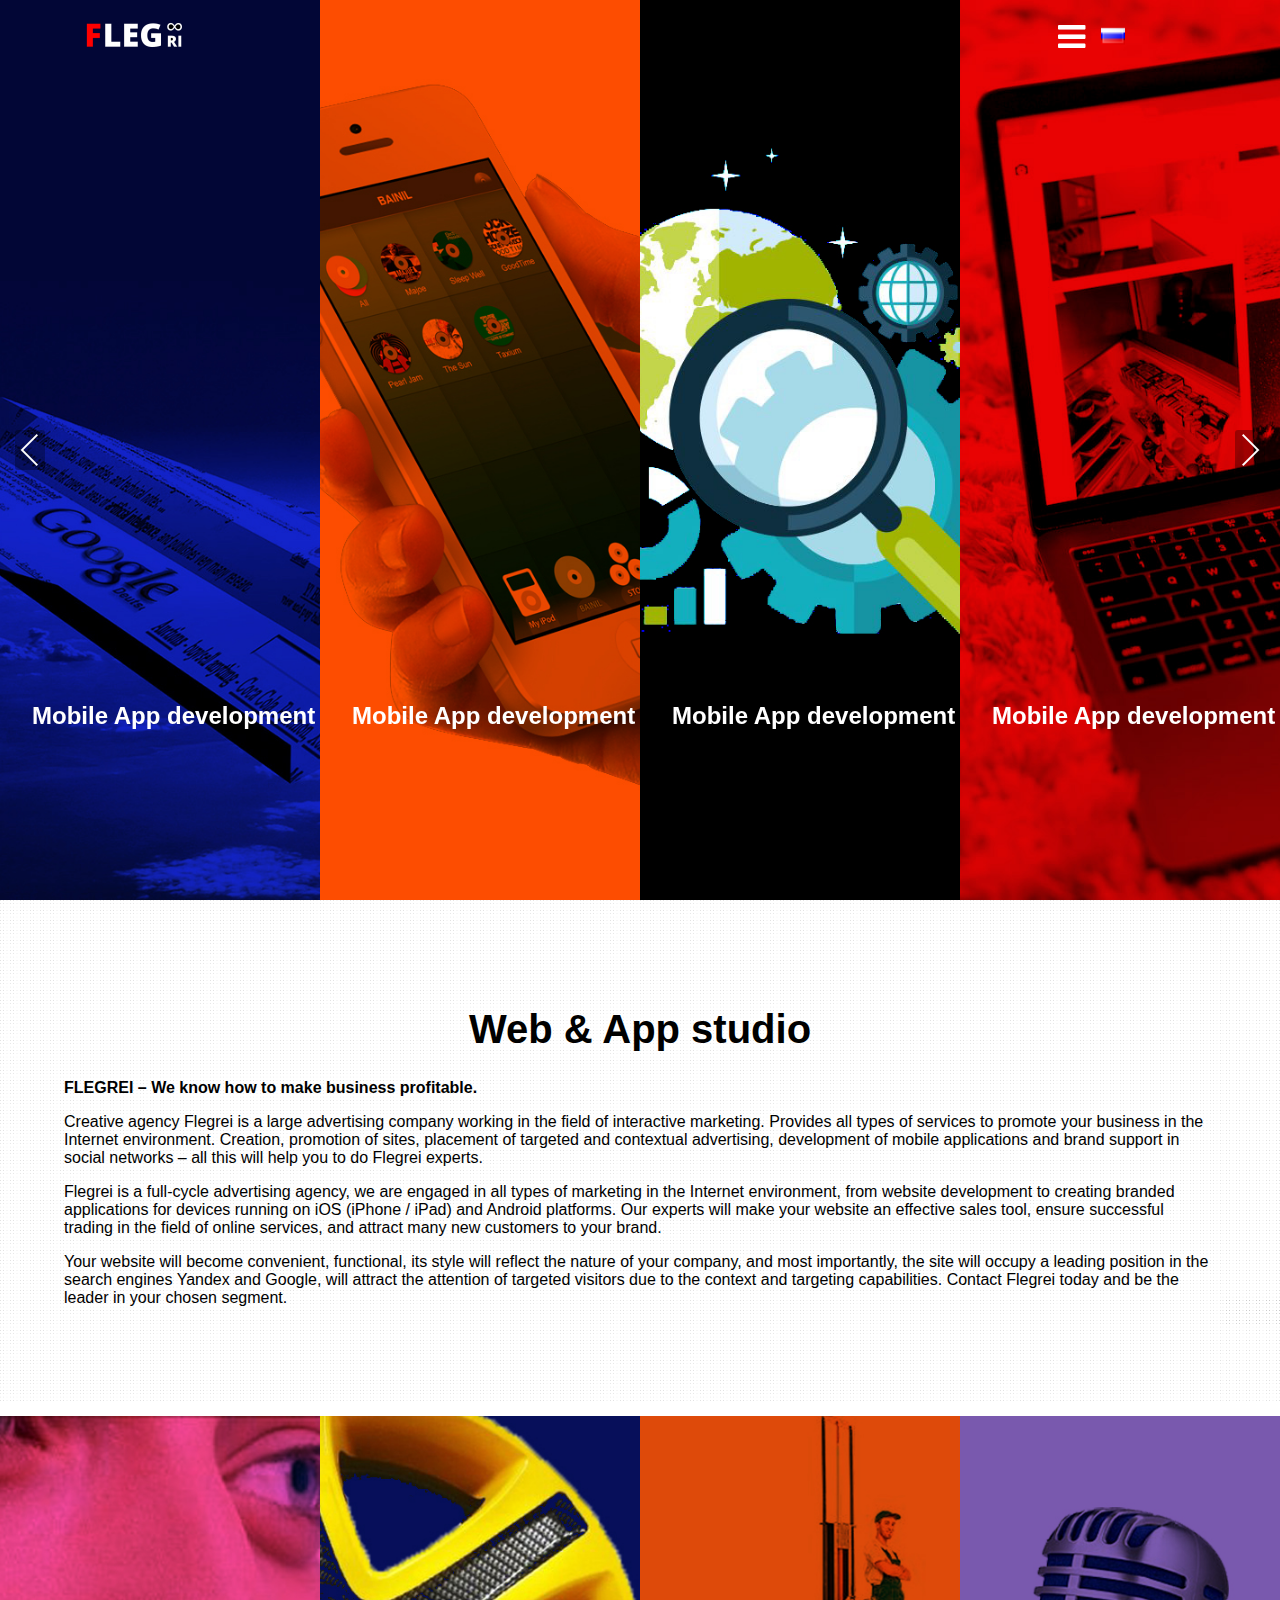
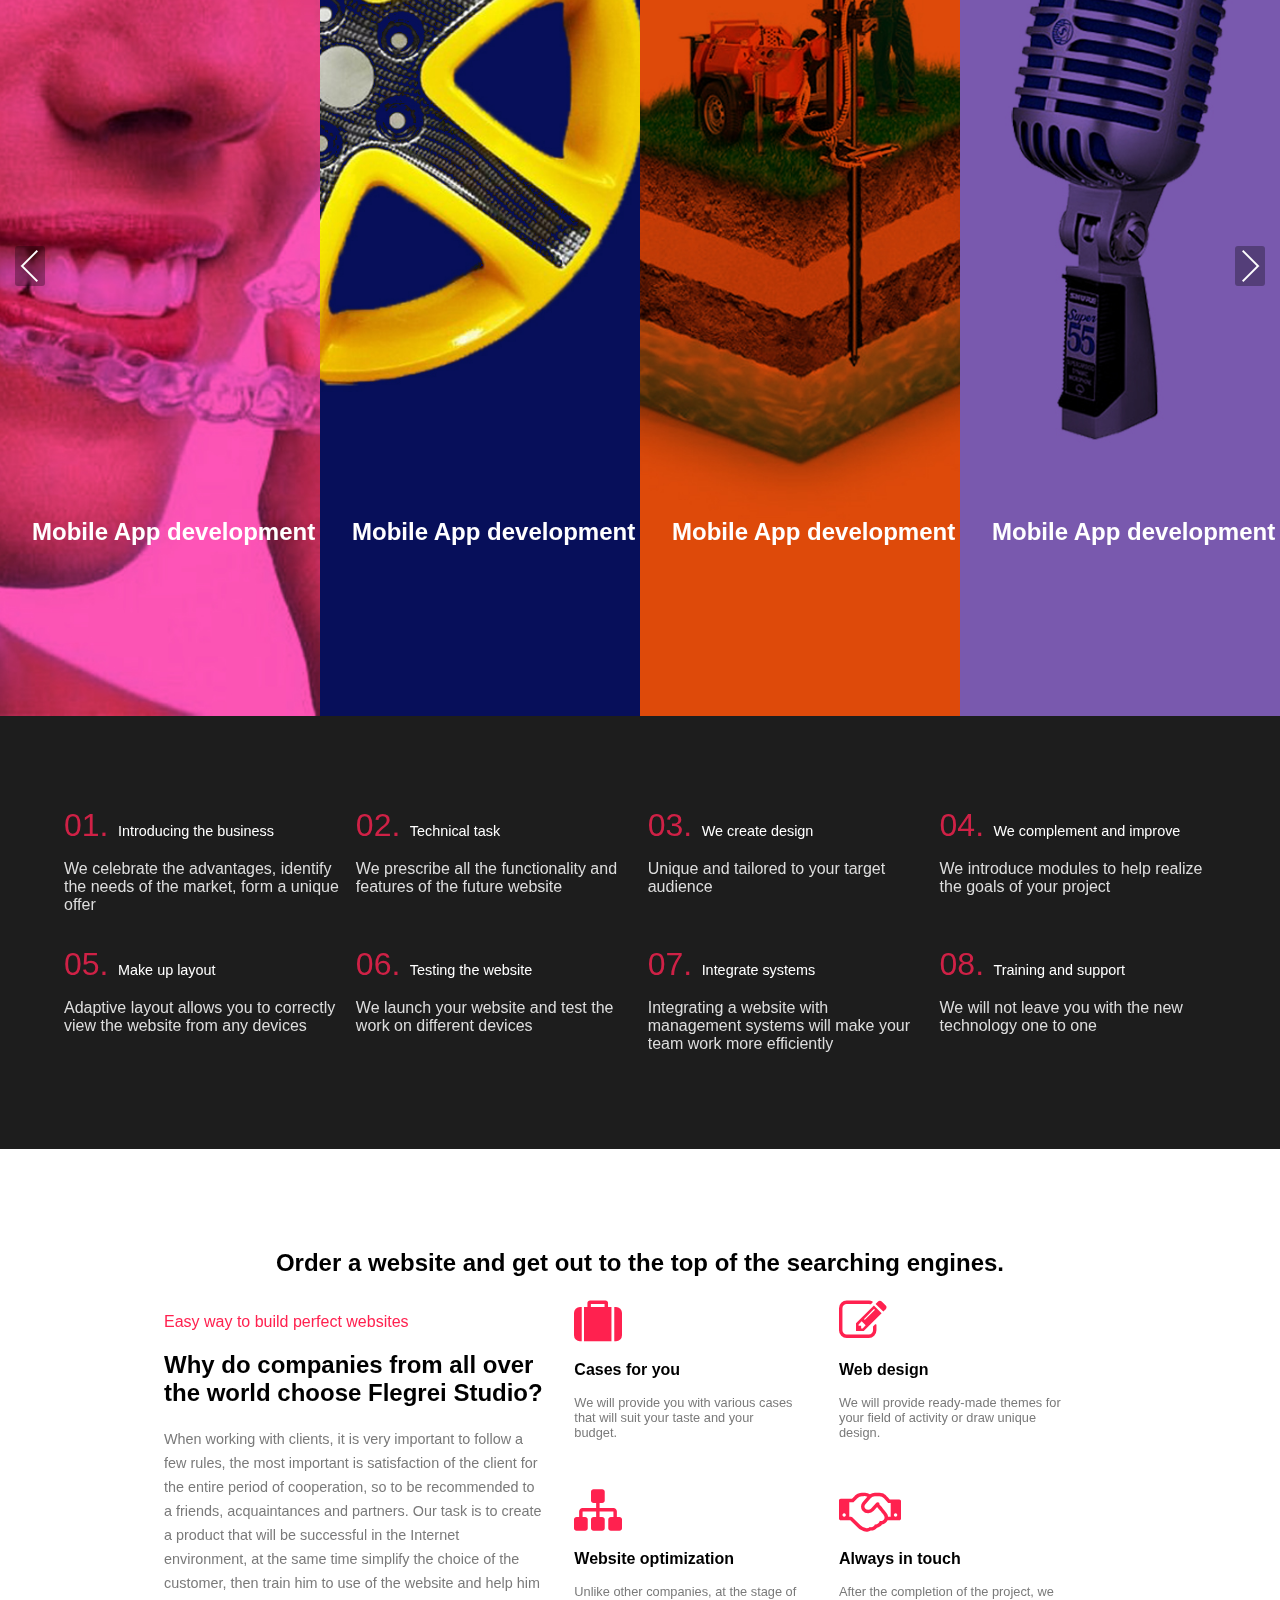
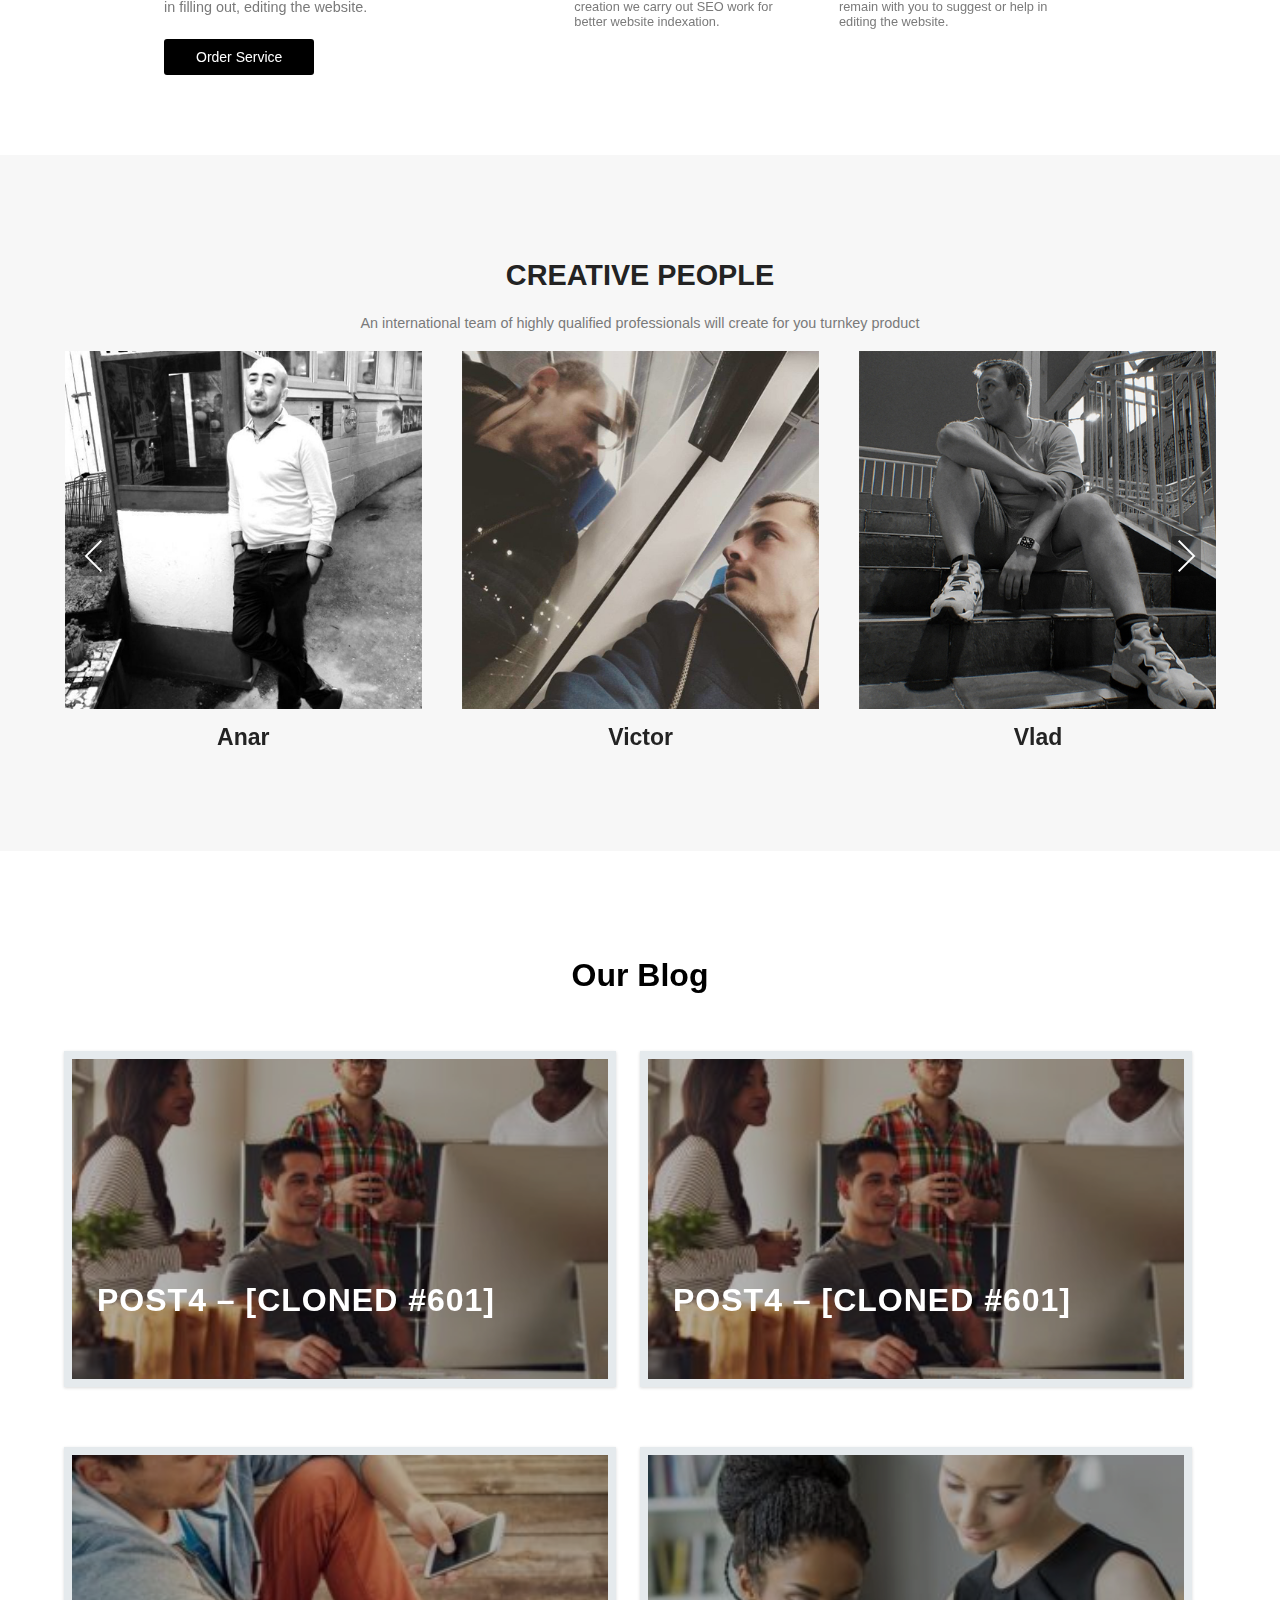
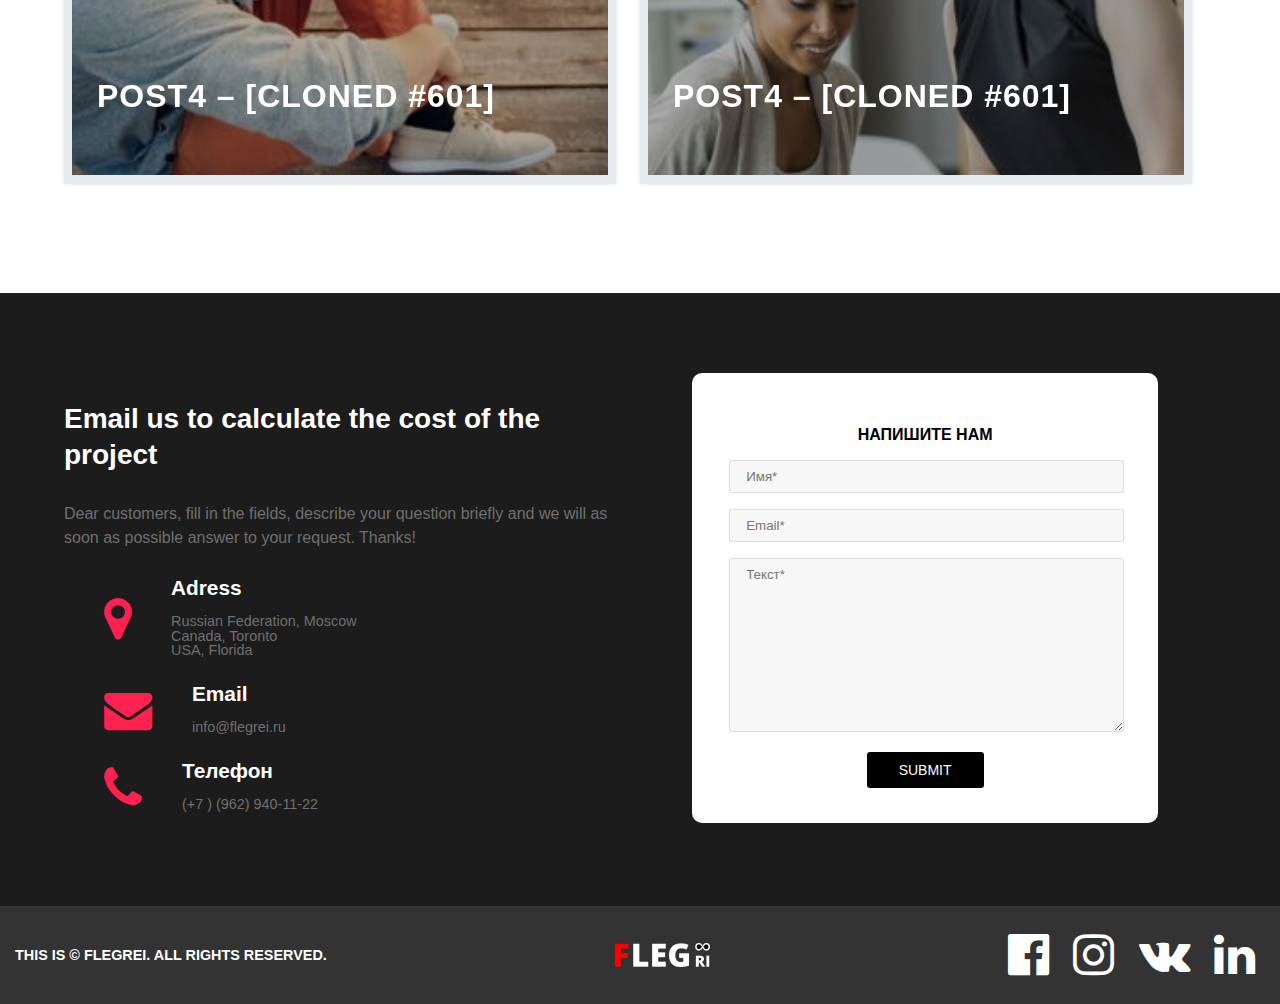
<file: index.html>
<!DOCTYPE html>
<html lang="en">

<head>
    <meta charset="UTF-8">
    <meta http-equiv="X-UA-Compatible" content="IE=edge">
    <meta name="viewport" content="width=device-width, initial-scale=1.0">
    <title>Flegrei</title>
    <link rel="stylesheet" href="./css/style.css">
    <link rel="stylesheet" href="./fonts/stylesheet.css">
    <link rel="stylesheet" href="./css/owl.carousel.min.css">
    <link rel="stylesheet" href="./css/owl.theme.default.min.css">
    <link rel="stylesheet" href="./css/font-awesome.min.css">

</head>

<body>

    <!------------ HEADER ------------>
    <header>
        <div class="header" id="block">
            <div class="container">
                <div class="menu-top" id="hidden">
                    <div class="logo">
                        <img id="logo" src="./images/logo-oxi85o95euowq6fptz3nyg69w6oep4f4iplkbd60ao.png" alt="">
                    </div>

                    <div class="menu-items">
                        <a class="btn-burger">
                            <i class="fa fa-bars fa-2x" id="openMenu"></i> </a>
                        <a  href="#" class="langueges">
                            <img src="./images/ru.png" alt="">
                        </a>
                    </div>
                </div>
            </div>
        </div>


        <div class="menu-burger" id="menuBurger">
            <div class="menu-items-burger">
                <ul>
                    <a href="#">Home</a>
                    <a href="./pages/aboutus.html">About us</a>
                    <a href="#"> Services <i class="fa fa-angle-down fa-0.5x" id="Services"></i>
                    </a>
                    <div class="services-menu" id="ServicesMenu">
                        <a href="#">Website development</a>
                        <a href="#">SEO</a>
                        <a href="#">App development </a>
                        <a href="#">ADS</a>
                        <a href="#">SMM</a>
                        <a href="#">Game development </a>
                        <a href="#">Usability audit</a>
                        <a href="#">Lead generation</a>
                        <a href="#">Exteisions, plugins, software </a>
                    </div>
                    <a href="#">Portfolio</a>
                    <a href="#">Blogs</a>
                    <a href="#">Contacts</a>
                </ul>


            </div>
        </div>


    </header>
    <!-- SECTION 1 -->
    <section class="section-1">

        <div class="myslider mysliders-1 slide-1">
            <div class="owl-carousel owl-carousel-1 owl-theme">

                <div class="item">
                    <div class="sa_hover_container container-1">
                        <div class="sa_hover_buttons">
                            <a href="#" class="sa_slide_link_icon"></a>
                        </div>
                        <div class="slide-content">
                            <div class="content">
                                <a href="#">
                                    <h2>Mobile App development</h2>
                                </a>
                                <div class="desc">
                                    <p>Mobile applications for Ios and Android</p>
                                </div>
                                <span class="slide-hr">&nbsp;</span>
                            </div>
                        </div>
                    </div>
                </div>

                <div class="item">
                    <div class="sa_hover_container container-2">
                        <div class="sa_hover_buttons">
                            <a href="#" class="sa_slide_link_icon"></a>
                        </div>
                        <div class="slide-content">
                            <div class="content">
                                <a href="#">
                                    <h2>Mobile App development</h2>
                                </a>
                                <div class="desc">
                                    <p>Mobile applications for Ios and Android</p>
                                </div>
                                <span class="slide-hr">&nbsp;</span>
                            </div>
                        </div>
                    </div>
                </div>

                <div class="item">
                    <div class="sa_hover_container container-3">
                        <div class="sa_hover_buttons">
                            <a href="#" class="sa_slide_link_icon"></a>
                        </div>
                        <div class="slide-content">
                            <div class="content">
                                <a href="#">
                                    <h2>Mobile App development</h2>
                                </a>
                                <div class="desc">
                                    <p>Mobile applications for Ios and Android</p>
                                </div>
                                <span class="slide-hr">&nbsp;</span>
                            </div>
                        </div>
                    </div>
                </div>

                <div class="item">
                    <div class="sa_hover_container container-4">
                        <div class="sa_hover_buttons">
                            <a href="#" class="sa_slide_link_icon"></a>
                        </div>
                        <div class="slide-content">
                            <div class="content">
                                <a href="#">
                                    <h2>Mobile App development</h2>
                                </a>
                                <div class="desc">
                                    <p>Mobile applications for Ios and Android</p>
                                </div>
                                <span class="slide-hr">&nbsp;</span>
                            </div>
                        </div>
                    </div>
                </div>

                <div class="item">
                    <div class="sa_hover_container container-5">
                        <div class="sa_hover_buttons">
                            <a href="#" class="sa_slide_link_icon"></a>
                        </div>
                        <div class="slide-content">
                            <div class="content">
                                <a href="#">
                                    <h2>Mobile App development</h2>
                                </a>
                                <div class="desc">
                                    <p>Mobile applications for Ios and Android</p>
                                </div>
                                <span class="slide-hr">&nbsp;</span>
                            </div>
                        </div>
                    </div>
                </div>

                <div class="item">
                    <div class="sa_hover_container container-6">
                        <div class="sa_hover_buttons">
                            <a href="#" class="sa_slide_link_icon"></a>
                        </div>
                        <div class="slide-content">
                            <div class="content">
                                <a href="#">
                                    <h2>Mobile App development</h2>
                                </a>
                                <div class="desc">
                                    <p>Mobile applications for Ios and Android</p>
                                </div>
                                <span class="slide-hr">&nbsp;</span>
                            </div>
                        </div>
                    </div>
                </div>

                <div class="item">
                    <div class="sa_hover_container container-7">
                        <div class="sa_hover_buttons">
                            <a href="#" class="sa_slide_link_icon"></a>
                        </div>
                        <div class="slide-content">
                            <div class="content">
                                <a href="#">
                                    <h2>Mobile App development</h2>
                                </a>
                                <div class="desc">
                                    <p>Mobile applications for Ios and Android</p>
                                </div>
                                <span class="slide-hr">&nbsp;</span>
                            </div>
                        </div>
                    </div>
                </div>

                <div class="item">
                    <div class="sa_hover_container container-8">
                        <div class="sa_hover_buttons">
                            <a href="#" class="sa_slide_link_icon"></a>
                        </div>
                        <div class="slide-content">
                            <div class="content">
                                <a href="#">
                                    <h2>Mobile App development</h2>
                                </a>
                                <div class="desc">
                                    <p>Mobile applications for Ios and Android</p>
                                </div>
                                <span class="slide-hr">&nbsp;</span>
                            </div>
                        </div>
                    </div>
                </div>

                <div class="item">
                    <div class="sa_hover_container container-9">
                        <div class="sa_hover_buttons">
                            <a href="#" class="sa_slide_link_icon"></a>
                        </div>
                        <div class="slide-content">
                            <div class="content">
                                <a href="#">
                                    <h2>Mobile App development</h2>
                                </a>
                                <div class="desc">
                                    <p>Mobile applications for Ios and Android</p>
                                </div>
                                <span class="slide-hr">&nbsp;</span>
                            </div>
                        </div>
                    </div>
                </div>

            </div>
        </div>
    </section>

    <!------------ SECTION 2 ------------>
    <section class="secion-2">
        <div class="container">
            <h1>Web & App studio</h1>
            <p><strong>FLEGREI – We know how to make business profitable.</strong></p>
            <p>Creative agency Flegrei is a large advertising company working in the field of interactive marketing.
                Provides all types of services to promote your business in the Internet environment. Creation, promotion
                of sites, placement of targeted and contextual advertising, development of mobile applications and brand
                support in social networks – all this will help you to do Flegrei experts.</p>
            <p>Flegrei is a full-cycle advertising agency, we are engaged in all types of marketing in the Internet
                environment, from website development to creating branded applications for devices running on iOS
                (iPhone / iPad) and Android platforms. Our experts will make your website an effective sales tool,
                ensure successful trading in the field of online services, and attract many new customers to your brand.
            </p>
            <p>
                Your website will become convenient, functional, its style will reflect the nature of your company, and
                most importantly, the site will occupy a leading position in the search engines Yandex and Google, will
                attract the attention of targeted visitors due to the context and targeting capabilities. Contact
                Flegrei today and be the leader in your chosen segment.
            </p>
        </div>
    </section>

    <!------------ SECTION 3 ------------>
    <section class="section-3">
        <div class="myslider slide-1">
            <div class="owl-carousel owl-carousel-2 owl-theme">

                <div class="item">
                    <div class="sa_hover_container container3-1">
                        <div class="sa_hover_buttons">
                            <a href="#" class="sa_slide_link_icon"></a>
                        </div>
                        <div class="slide-content">
                            <div class="content">
                                <a href="#">
                                    <h2>Mobile App development</h2>
                                </a>
                                <div class="desc">
                                    <p>Mobile applications for Ios and Android</p>
                                </div>
                                <span class="slide-hr">&nbsp;</span>
                            </div>
                        </div>
                    </div>
                </div>


                <div class="item">
                    <div class="sa_hover_container container3-2">
                        <div class="sa_hover_buttons">
                            <a href="#" class="sa_slide_link_icon"></a>
                        </div>
                        <div class="slide-content">
                            <div class="content">
                                <a href="#">
                                    <h2>Mobile App development</h2>
                                </a>
                                <div class="desc">
                                    <p>Mobile applications for Ios and Android</p>
                                </div>
                                <span class="slide-hr">&nbsp;</span>
                            </div>
                        </div>
                    </div>
                </div>

                <div class="item">
                    <div class="sa_hover_container container3-3">
                        <div class="sa_hover_buttons">
                            <a href="#" class="sa_slide_link_icon"></a>
                        </div>
                        <div class="slide-content">
                            <div class="content">
                                <a href="#">
                                    <h2>Mobile App development</h2>
                                </a>
                                <div class="desc">
                                    <p>Mobile applications for Ios and Android</p>
                                </div>
                                <span class="slide-hr">&nbsp;</span>
                            </div>
                        </div>
                    </div>
                </div>

                <div class="item">
                    <div class="sa_hover_container container3-4">
                        <div class="sa_hover_buttons">
                            <a href="#" class="sa_slide_link_icon"></a>
                        </div>
                        <div class="slide-content">
                            <div class="content">
                                <a href="#">
                                    <h2>Mobile App development</h2>
                                </a>
                                <div class="desc">
                                    <p>Mobile applications for Ios and Android</p>
                                </div>
                                <span class="slide-hr">&nbsp;</span>
                            </div>
                        </div>
                    </div>
                </div>

                <div class="item">
                    <div class="sa_hover_container container3-5">
                        <div class="sa_hover_buttons">
                            <a href="#" class="sa_slide_link_icon"></a>
                        </div>
                        <div class="slide-content">
                            <div class="content">
                                <a href="#">
                                    <h2>Mobile App development</h2>
                                </a>
                                <div class="desc">
                                    <p>Mobile applications for Ios and Android</p>
                                </div>
                                <span class="slide-hr">&nbsp;</span>
                            </div>
                        </div>
                    </div>
                </div>

                <div class="item">
                    <div class="sa_hover_container container3-6">
                        <div class="sa_hover_buttons">
                            <a href="#" class="sa_slide_link_icon"></a>
                        </div>
                        <div class="slide-content">
                            <div class="content">
                                <a href="#">
                                    <h2>Mobile App development</h2>
                                </a>
                                <div class="desc">
                                    <p>Mobile applications for Ios and Android</p>
                                </div>
                                <span class="slide-hr">&nbsp;</span>
                            </div>
                        </div>
                    </div>
                </div>

                <div class="item">
                    <div class="sa_hover_container container3-7">
                        <div class="sa_hover_buttons">
                            <a href="#" class="sa_slide_link_icon"></a>
                        </div>
                        <div class="slide-content">
                            <div class="content">
                                <a href="#">
                                    <h2>Mobile App development</h2>
                                </a>
                                <div class="desc">
                                    <p>Mobile applications for Ios and Android</p>
                                </div>
                                <span class="slide-hr">&nbsp;</span>
                            </div>
                        </div>
                    </div>
                </div>

                <div class="item">
                    <div class="sa_hover_container container3-8">
                        <div class="sa_hover_buttons">
                            <a href="#" class="sa_slide_link_icon"></a>
                        </div>
                        <div class="slide-content">
                            <div class="content">
                                <a href="#">
                                    <h2>Mobile App development</h2>
                                </a>
                                <div class="desc">
                                    <p>Mobile applications for Ios and Android</p>
                                </div>
                                <span class="slide-hr">&nbsp;</span>
                            </div>
                        </div>
                    </div>
                </div>

                <div class="item">
                    <div class="sa_hover_container container3-9">
                        <div class="sa_hover_buttons">
                            <a href="#" class="sa_slide_link_icon"></a>
                        </div>
                        <div class="slide-content">
                            <div class="content">
                                <a href="#">
                                    <h2>Mobile App development</h2>
                                </a>
                                <div class="desc">
                                    <p>Mobile applications for Ios and Android</p>
                                </div>
                                <span class="slide-hr">&nbsp;</span>
                            </div>
                        </div>
                    </div>
                </div>

                <div class="item">
                    <div class="sa_hover_container container3-10">
                        <div class="sa_hover_buttons">
                            <a href="#" class="sa_slide_link_icon"></a>
                        </div>
                        <div class="slide-content">
                            <div class="content">
                                <a href="#">
                                    <h2>Mobile App development</h2>
                                </a>
                                <div class="desc">
                                    <p>Mobile applications for Ios and Android</p>
                                </div>
                                <span class="slide-hr">&nbsp;</span>
                            </div>
                        </div>
                    </div>
                </div>

                <div class="item">
                    <div class="sa_hover_container container3-11">
                        <div class="sa_hover_buttons">
                            <a href="#" class="sa_slide_link_icon"></a>
                        </div>
                        <div class="slide-content">
                            <div class="content">
                                <a href="#">
                                    <h2>Mobile App development</h2>
                                </a>
                                <div class="desc">
                                    <p>Mobile applications for Ios and Android</p>
                                </div>
                                <span class="slide-hr">&nbsp;</span>
                            </div>
                        </div>
                    </div>
                </div>

                <div class="item">
                    <div class="sa_hover_container container3-12">
                        <div class="sa_hover_buttons">
                            <a href="#" class="sa_slide_link_icon"></a>
                        </div>
                        <div class="slide-content">
                            <div class="content">
                                <a href="#">
                                    <h2>Mobile App development</h2>
                                </a>
                                <div class="desc">
                                    <p>Mobile applications for Ios and Android</p>
                                </div>
                                <span class="slide-hr">&nbsp;</span>
                            </div>
                        </div>
                    </div>
                </div>

                <div class="item">
                    <div class="sa_hover_container container3-13">
                        <div class="sa_hover_buttons">
                            <a href="#" class="sa_slide_link_icon"></a>
                        </div>
                        <div class="slide-content">
                            <div class="content">
                                <a href="#">
                                    <h2>Mobile App development</h2>
                                </a>
                                <div class="desc">
                                    <p>Mobile applications for Ios and Android</p>
                                </div>
                                <span class="slide-hr">&nbsp;</span>
                            </div>
                        </div>
                    </div>
                </div>

                <div class="item">
                    <div class="sa_hover_container container3-14">
                        <div class="sa_hover_buttons">
                            <a href="#" class="sa_slide_link_icon"></a>
                        </div>
                        <div class="slide-content">
                            <div class="content">
                                <a href="#">
                                    <h2>Mobile App development</h2>
                                </a>
                                <div class="desc">
                                    <p>Mobile applications for Ios and Android</p>
                                </div>
                                <span class="slide-hr">&nbsp;</span>
                            </div>
                        </div>
                    </div>
                </div>

                <div class="item">
                    <div class="sa_hover_container container3-15">
                        <div class="sa_hover_buttons">
                            <a href="#" class="sa_slide_link_icon"></a>
                        </div>
                        <div class="slide-content">
                            <div class="content">
                                <a href="#">
                                    <h2>Mobile App development</h2>
                                </a>
                                <div class="desc">
                                    <p>Mobile applications for Ios and Android</p>
                                </div>
                                <span class="slide-hr">&nbsp;</span>
                            </div>
                        </div>
                    </div>
                </div>

                <div class="item">
                    <div class="sa_hover_container container3-16">
                        <div class="sa_hover_buttons">
                            <a href="#" class="sa_slide_link_icon"></a>
                        </div>
                        <div class="slide-content">
                            <div class="content">
                                <a href="#">
                                    <h2>Mobile App development</h2>
                                </a>
                                <div class="desc">
                                    <p>Mobile applications for Ios and Android</p>
                                </div>
                                <span class="slide-hr">&nbsp;</span>
                            </div>
                        </div>
                    </div>
                </div>

                <div class="item">
                    <div class="sa_hover_container container3-17">
                        <div class="sa_hover_buttons">
                            <a href="#" class="sa_slide_link_icon"></a>
                        </div>
                        <div class="slide-content">
                            <div class="content">
                                <a href="#">
                                    <h2>Mobile App development</h2>
                                </a>
                                <div class="desc">
                                    <p>Mobile applications for Ios and Android</p>
                                </div>
                                <span class="slide-hr">&nbsp;</span>
                            </div>
                        </div>
                    </div>
                </div>

                <div class="item">
                    <div class="sa_hover_container container3-18">
                        <div class="sa_hover_buttons">
                            <a href="#" class="sa_slide_link_icon"></a>
                        </div>
                        <div class="slide-content">
                            <div class="content">
                                <a href="#">
                                    <h2>Mobile App development</h2>
                                </a>
                                <div class="desc">
                                    <p>Mobile applications for Ios and Android</p>
                                </div>
                                <span class="slide-hr">&nbsp;</span>
                            </div>
                        </div>
                    </div>
                </div>

                <div class="item">
                    <div class="sa_hover_container container3-19">
                        <div class="sa_hover_buttons">
                            <a href="#" class="sa_slide_link_icon"></a>
                        </div>
                        <div class="slide-content">
                            <div class="content">
                                <a href="#">
                                    <h2>Mobile App development</h2>
                                </a>
                                <div class="desc">
                                    <p>Mobile applications for Ios and Android</p>
                                </div>
                                <span class="slide-hr">&nbsp;</span>
                            </div>
                        </div>
                    </div>
                </div>

                <div class="item">
                    <div class="sa_hover_container container3-20">
                        <div class="sa_hover_buttons">
                            <a href="#" class="sa_slide_link_icon"></a>
                        </div>
                        <div class="slide-content">
                            <div class="content">
                                <a href="#">
                                    <h2>Mobile App development</h2>
                                </a>
                                <div class="desc">
                                    <p>Mobile applications for Ios and Android</p>
                                </div>
                                <span class="slide-hr">&nbsp;</span>
                            </div>
                        </div>
                    </div>
                </div>

                <div class="item">
                    <div class="sa_hover_container container3-21">
                        <div class="sa_hover_buttons">
                            <a href="#" class="sa_slide_link_icon"></a>
                        </div>
                        <div class="slide-content">
                            <div class="content">
                                <a href="#">
                                    <h2>Mobile App development</h2>
                                </a>
                                <div class="desc">
                                    <p>Mobile applications for Ios and Android</p>
                                </div>
                                <span class="slide-hr">&nbsp;</span>
                            </div>
                        </div>
                    </div>
                </div>



            </div>
        </div>
    </section>

    <!------------ SECTION 4 ------------>
    <section class="section-4">
        <div class="container">
            <div class="punktov">
                <div class="punktov-items">
                    <p>
                        <span style="color: #cf2146; font-size: 2rem; margin-right: 5px;">01.</span>
                        <span style="color: #ffffff; font-family: inherit; font-size: 0.9rem;">Introducing the
                            business</span>
                    </p>
                    <p>
                        We celebrate the advantages, identify the needs of the market, form a unique offer
                    </p>
                </div>

                <div class="punktov-items">
                    <p>
                        <span style="color: #cf2146; font-size: 2rem; margin-right: 5px;">02.</span>
                        <span style="color: #ffffff; font-family: inherit; font-size: 0.9rem;">Technical task</span>
                    </p>
                    <p>
                        We prescribe all the functionality and features of the future website
                    </p>
                </div>

                <div class="punktov-items">
                    <p>
                        <span style="color: #cf2146; font-size: 2rem; margin-right: 5px;">03.</span>
                        <span style="color: #ffffff; font-family: inherit; font-size: 0.9rem;">
                            We create design
                        </span>
                    </p>
                    <p>
                        Unique and tailored to your target audience
                    </p>
                </div>

                <div class="punktov-items">
                    <p>
                        <span style="color: #cf2146; font-size: 2rem; margin-right: 5px;">04.</span>
                        <span style="color: #ffffff; font-family: inherit; font-size: 0.9rem;">
                            We complement and improve
                        </span>
                    </p>
                    <p>
                        We introduce modules to help realize the goals of your project
                    </p>
                </div>

                <div class="punktov-items">
                    <p>
                        <span style="color: #cf2146; font-size: 2rem; margin-right: 5px;">05.</span>
                        <span style="color: #ffffff; font-family: inherit; font-size: 0.9rem;">
                            Make up layout
                        </span>
                    </p>
                    <p>
                        Adaptive layout allows you to correctly view the website from any devices
                    </p>
                </div>

                <div class="punktov-items">
                    <p>
                        <span style="color: #cf2146; font-size: 2rem; margin-right: 5px;">06.</span>
                        <span style="color: #ffffff; font-family: inherit; font-size: 0.9rem;">
                            Testing the website
                        </span>
                    </p>
                    <p>
                        We launch your website and test the work on different devices
                    </p>
                </div>

                <div class="punktov-items">
                    <p>
                        <span style="color: #cf2146; font-size: 2rem; margin-right: 5px;">07.</span>
                        <span style="color: #ffffff; font-family: inherit; font-size: 0.9rem;">
                            Integrate systems
                        </span>
                    </p>
                    <p>
                        Integrating a website with management systems will make your team work more efficiently </p>
                </div>

                <div class="punktov-items">
                    <p>
                        <span style="color: #cf2146; font-size: 2rem; margin-right: 5px;">08.</span>
                        <span style="color: #ffffff; font-family: inherit; font-size: 0.9rem;">
                            Training and support
                        </span>
                    </p>
                    <p>
                        We will not leave you with the new technology one to one
                    </p>
                </div>

            </div>
        </div>
    </section>

    <!------------ SECTION 5 ------------>
    <section>
        <div class="container">
            <h2>Order a website and get out to the top of the searching engines.
            </h2>

            <div class="section-5-row">
                <div class="info-companies">
                    <p><span style="color:#FF214F;  font-size:1rem; font-weight:400;">Easy way to build perfect websites
                        </span></p>
                    <h2>Why do companies from all over the world choose Flegrei Studio?</h2>
                    <div>When working with clients, it is very important to follow a few rules, the most important is
                        satisfaction of the client for the entire period of cooperation, so to be recommended to a
                        friends, acquaintances and partners. Our task is to create a product that will be successful in
                        the Internet environment, at the same time simplify the choice of the customer, then train him
                        to use of the website and help him in filling out, editing the website.</div>

                    <button class="btn  btn-submit btn-order">Order Service</button>

                </div>
                <div class="info-companies-2">
                    <div class="info-companies-items">
                        <i class="fa fa-suitcase fa-3x" aria-hidden="true"></i>
                        <div>
                            <h3>Cases for you</h3>
                            <p>We will provide you with various cases that will suit your taste and your budget.</p>
                        </div>
                    </div>

                    <div class="info-companies-items">
                        <i class="fa fa-pencil-square-o fa-3x" aria-hidden="true"></i>                        <div>
                            <h3>Web design</h3>
                            <p>
                                We will provide ready-made themes for your field of activity or draw unique design. </p>
                        </div>
                    </div>

                    <div class="info-companies-items">
                        <i class="fa fa-sitemap fa-3x" aria-hidden="true"></i>                        <div>
                            <h3>Website optimization</h3>
                            <p>Unlike other companies, at the stage of creation we carry out SEO work for better website
                                indexation.</p>
                        </div>
                    </div>

                    <div class="info-companies-items">
                        <i class="fa fa-handshake-o fa-3x" aria-hidden="true"></i>                        <div>
                            <h3>Always in touch</h3>
                            <p>After the completion of the project, we remain with you to suggest or help in editing the
                                website.</p>
                        </div>
                    </div>


                </div>
            </div>
        </div>
    </section>


    <!------------ SECTION 6 ------------>
    <section class="section-6">
        <div class="container">
            <h2> CREATIVE PEOPLE</h2>
            <p>An international team of highly qualified professionals will create for you turnkey product</p>

            <div class="myslider slide-1">
                <div class="owl-carousel owl-carousel-3 owl-theme">


                    <div class="item">
                        <img src="./images/team0.jpg" alt="">
                        <p>Anar</p>
                    </div>

                    <div class="item">
                        <img src="./images/team1.jpg" alt="">
                        <p>Victor</p>
                    </div>

                    <div class="item">
                        <img src="./images/team2.jpg" alt="">
                        <p>Vlad</p>
                    </div>

                    <div class="item">
                        <img src="./images/team3.jpg" alt="">
                        <p>Anar</p>
                    </div>

                    <div class="item">
                        <img src="./images/team4.jpg" alt="">
                        <p>Yan</p>
                    </div>

                    <div class="item">
                        <img src="./images/team5.jpg" alt="">
                        <p>Alex</p>
                    </div>

                    <div class="item">
                        <img src="./images/team6.jpg" alt="">
                        <p>Anastasia</p>
                    </div>

                    <div class="item">
                        <img src="./images/team7.jpg" alt="">
                        <p>Maamun</p>
                    </div>

                    <div class="item">
                        <img src="./images/team8.jpg" alt="">
                        <p>Djavik</p>
                    </div>




                </div>
            </div>
        </div>
    </section>


    <!------------ SECTION 7 ------------>
    <section class="section-7">
        <div class="container">
            <h2>Our Blog</h2>

            <div class="separate-blog"></div>

            <div class="our-blog">
                <div class="our-blog-items">
                    <!-- <div class="timeline-bullet">
                    </div> -->
                    <div class="timeline-post">
                        <a href="#">
                            <!-- <time datetime="May, 05, 2020">
                                May, 05, 2020
                            </time> -->
                            <div class="timeline-post-image timeline-post-image1"></div>
                            <div class="timeline-post-excerpt">
                                <p>Lorem Ipsum is simply dummy text of the printing and typesetting industry. Lorem
                                    Ipsum has been the industry’s standard dummy text ever..</p>
                            </div>
                            <div class="timeline-post-title">
                                <h2>Post4 – [Cloned #601]</h2>
                            </div>
                        </a>
                    </div>
                </div>

                <div class="our-blog-items">
                    <!-- <div class="timeline-bullet">
                    </div> -->
                    <div class="timeline-post">
                        <a href="#">
                            <!-- <time datetime="May, 05, 2020">
                                May, 05, 2020
                            </time> -->
                            <div class="timeline-post-image timeline-post-image2"></div>
                            <div class="timeline-post-excerpt">
                                <p>Lorem Ipsum is simply dummy text of the printing and typesetting industry. Lorem
                                    Ipsum has been the industry’s standard dummy text ever..</p>
                            </div>
                            <div class="timeline-post-title">
                                <h2>Post4 – [Cloned #601]</h2>
                            </div>
                        </a>
                    </div>
                </div>


                <div class="our-blog-items">
                    <!-- <div class="timeline-bullet">
                    </div> -->
                    <div class="timeline-post">
                        <a href="#">
                            <!-- <time datetime="May, 05, 2020">
                                May, 05, 2020
                            </time> -->
                            <div class="timeline-post-image timeline-post-image3"></div>
                            <div class="timeline-post-excerpt">
                                <p>Lorem Ipsum is simply dummy text of the printing and typesetting industry. Lorem
                                    Ipsum has been the industry’s standard dummy text ever..</p>
                            </div>
                            <div class="timeline-post-title">
                                <h2>Post4 – [Cloned #601]</h2>
                            </div>
                        </a>
                    </div>
                </div>


                <div class="our-blog-items">
                    <!-- <div class="timeline-bullet">
                    </div> -->
                    <div class="timeline-post">
                        <a href="#">
                            <!-- <time datetime="May, 05, 2020">
                                May, 05, 2020
                            </time> -->
                            <div class="timeline-post-image timeline-post-image4"></div>
                            <div class="timeline-post-excerpt">
                                <p>Lorem Ipsum is simply dummy text of the printing and typesetting industry. Lorem
                                    Ipsum has been the industry’s standard dummy text ever..</p>
                            </div>
                            <div class="timeline-post-title">
                                <h2>Post4 – [Cloned #601]</h2>
                            </div>
                        </a>
                    </div>
                </div>
            </div>
        </div>
    </section>

    <!------------ FOOTER ------------>
    <footer>
        <div class="container">
            <div class="info-company">
                <div class="footer-info-left">
                    <h3>Email us to calculate the cost of the project</h3>
                    <p>Dear customers, fill in the fields, describe your question briefly and we will as soon as
                        possible answer to your request. Thanks!</p>
                    <div class="adres-info">
                        <span> <i class="fa fa-map-marker fa-3x" aria-hidden="true"></i></span>
                        <div>
                            <h4>Adress</h4>
                            <p>Russian Federation, Moscow
                                <br /> Canada, Toronto
                                <br /> USA, Florida
                            </p>
                        </div>
                    </div>

                    <div class="adres-info">
                        <span>  <i class="fa fa-envelope fa-3x" aria-hidden="true"></i></span>
                        <div>
                            <h4>Email</h4>
                            <p>info@flegrei.ru</p>
                        </div>
                    </div>

                    <div class="adres-info">
                        <span> <i class="fa fa-phone fa-3x" aria-hidden="true"></i></i></span>
                        <div>
                            <h4>Телефон</h4>
                            <p>(+7 ) (962) 940-11-22</p>
                        </div>
                    </div>
                </div>

                <div class="footeer-info-right">
                    <div class="contact-form">


                        <form>
                            <p>
                                НАПИШИТЕ НАМ
                            </p>
                            <p>
                                <input class="input-form" type="text" name="your-name" placeholder="Имя*"
                                    aria-required="true">
                            </p>
                            <p>
                                <input class="input-form" type="email" name="your-email" placeholder="Email*"
                                    aria-invalid="false" aria-required="true">
                            </p>
                            <p>
                                <textarea class="input-form" name="your-message" id="" cols="40" rows="10"
                                    aria-required="true" aria-invalid="false" placeholder="Текст*"
                                    style="height: 156px;"></textarea>
                            </p>
                            <p>
                                <input type="submit" value="SUBMIT" class="btn-submit">
                            </p>
                        </form>
                    </div>
                </div>
            </div>
        </div>

        <div class="footer-copyright">
            <p>THIS IS © FLEGREI. ALL RIGHTS RESERVED.</p>
            <img src="./images/logo-oxi85o95euowq6fptz3nyg69w6oep4f4iplkbd60ao.png" alt="">
            <div class="soc-seti-footer">
                <a href="#">
                    <i class="fa fa-facebook-official fa-3x" ></i>
                </a>
                <a href="https://www.instagram.com/flegrei_/?igshid=14tcaalwtl1rl">
                    <i class="fa fa-instagram fa-3x"></i>
                </a>
                <a href="#">
                    <i class="fa fa-vk fa-3x" ></i>
                </a>
                <a href="#">
                    <i class="fa fa-linkedin fa-3x" ></i>
                </a>
            </div>
        </div>
    </footer>


    <!-- SCRIPTS -->
    <script src="./js/jquery-3.6.0.min.js"></script>
    <script src="./js/owl.carousel.min.js"></script>
    <script type="text/javascript" src="./js/app.js"></script>
</body>

</html>
</file>
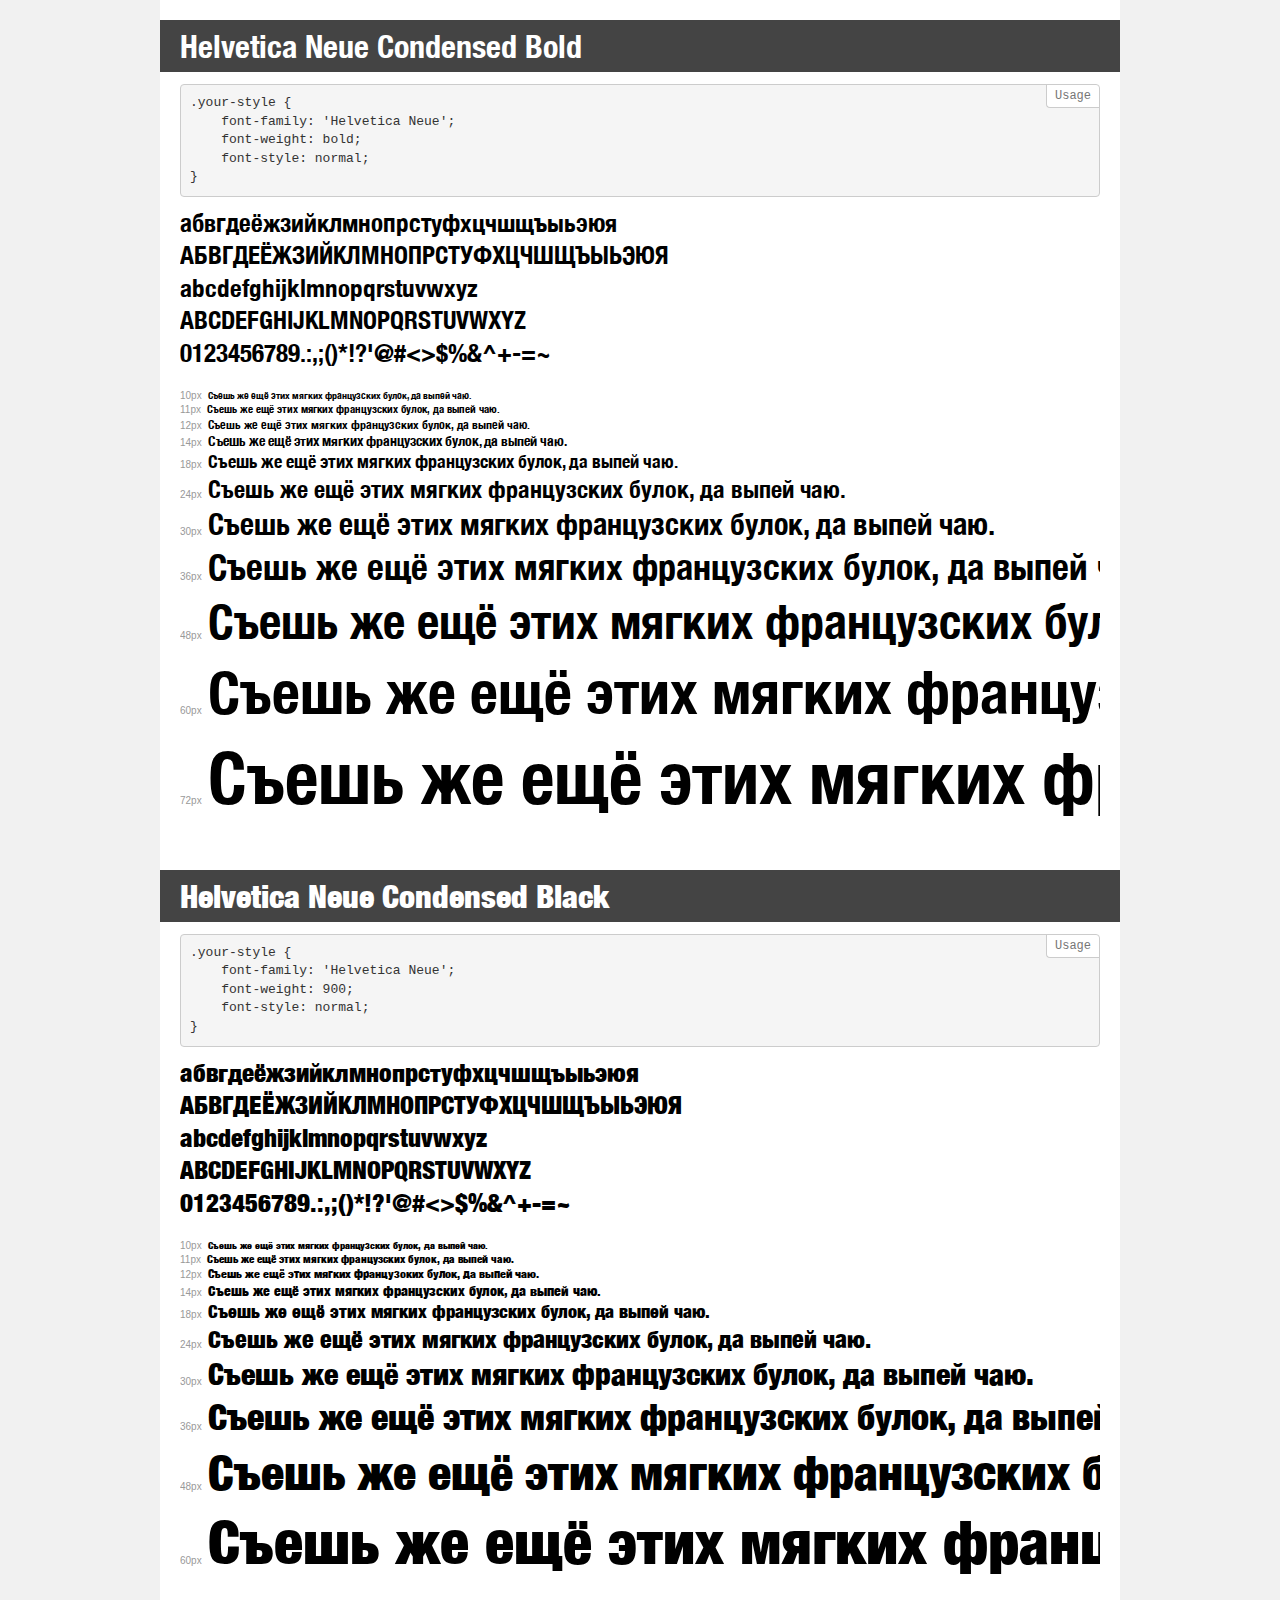
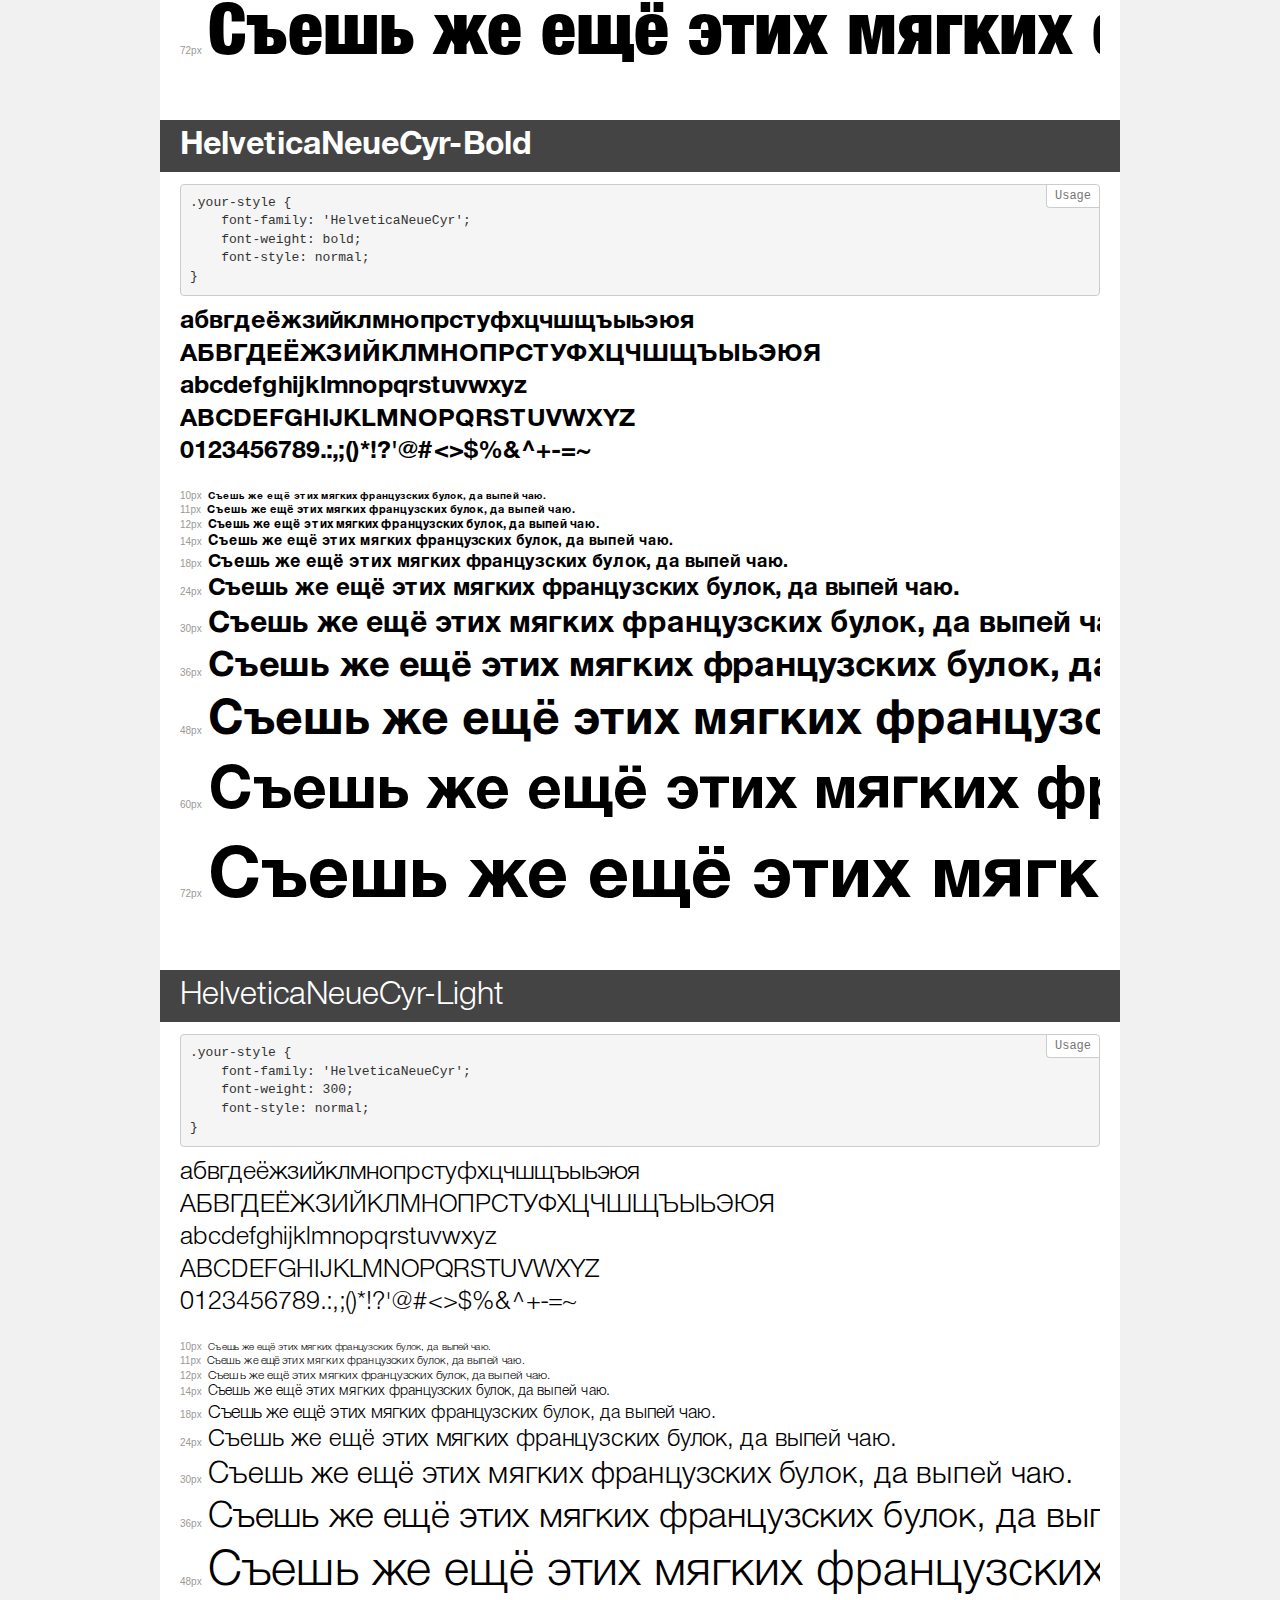
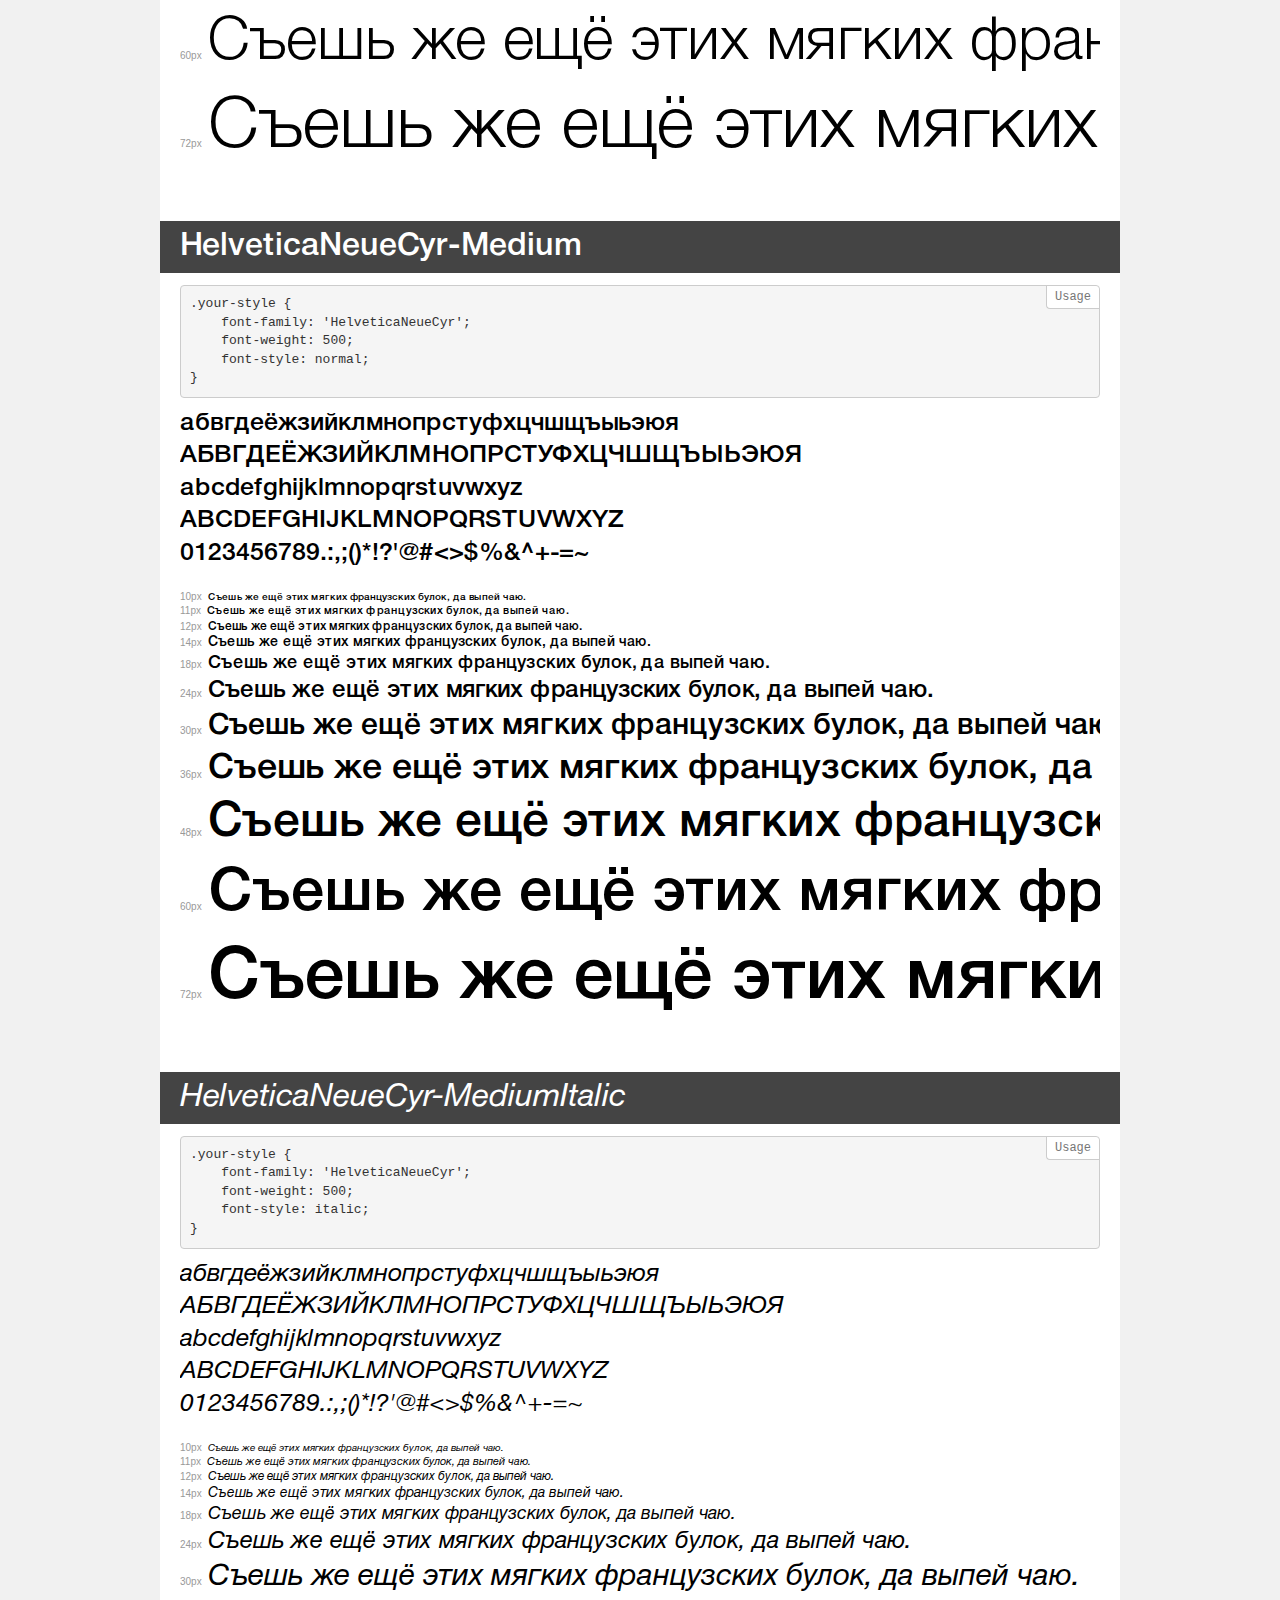
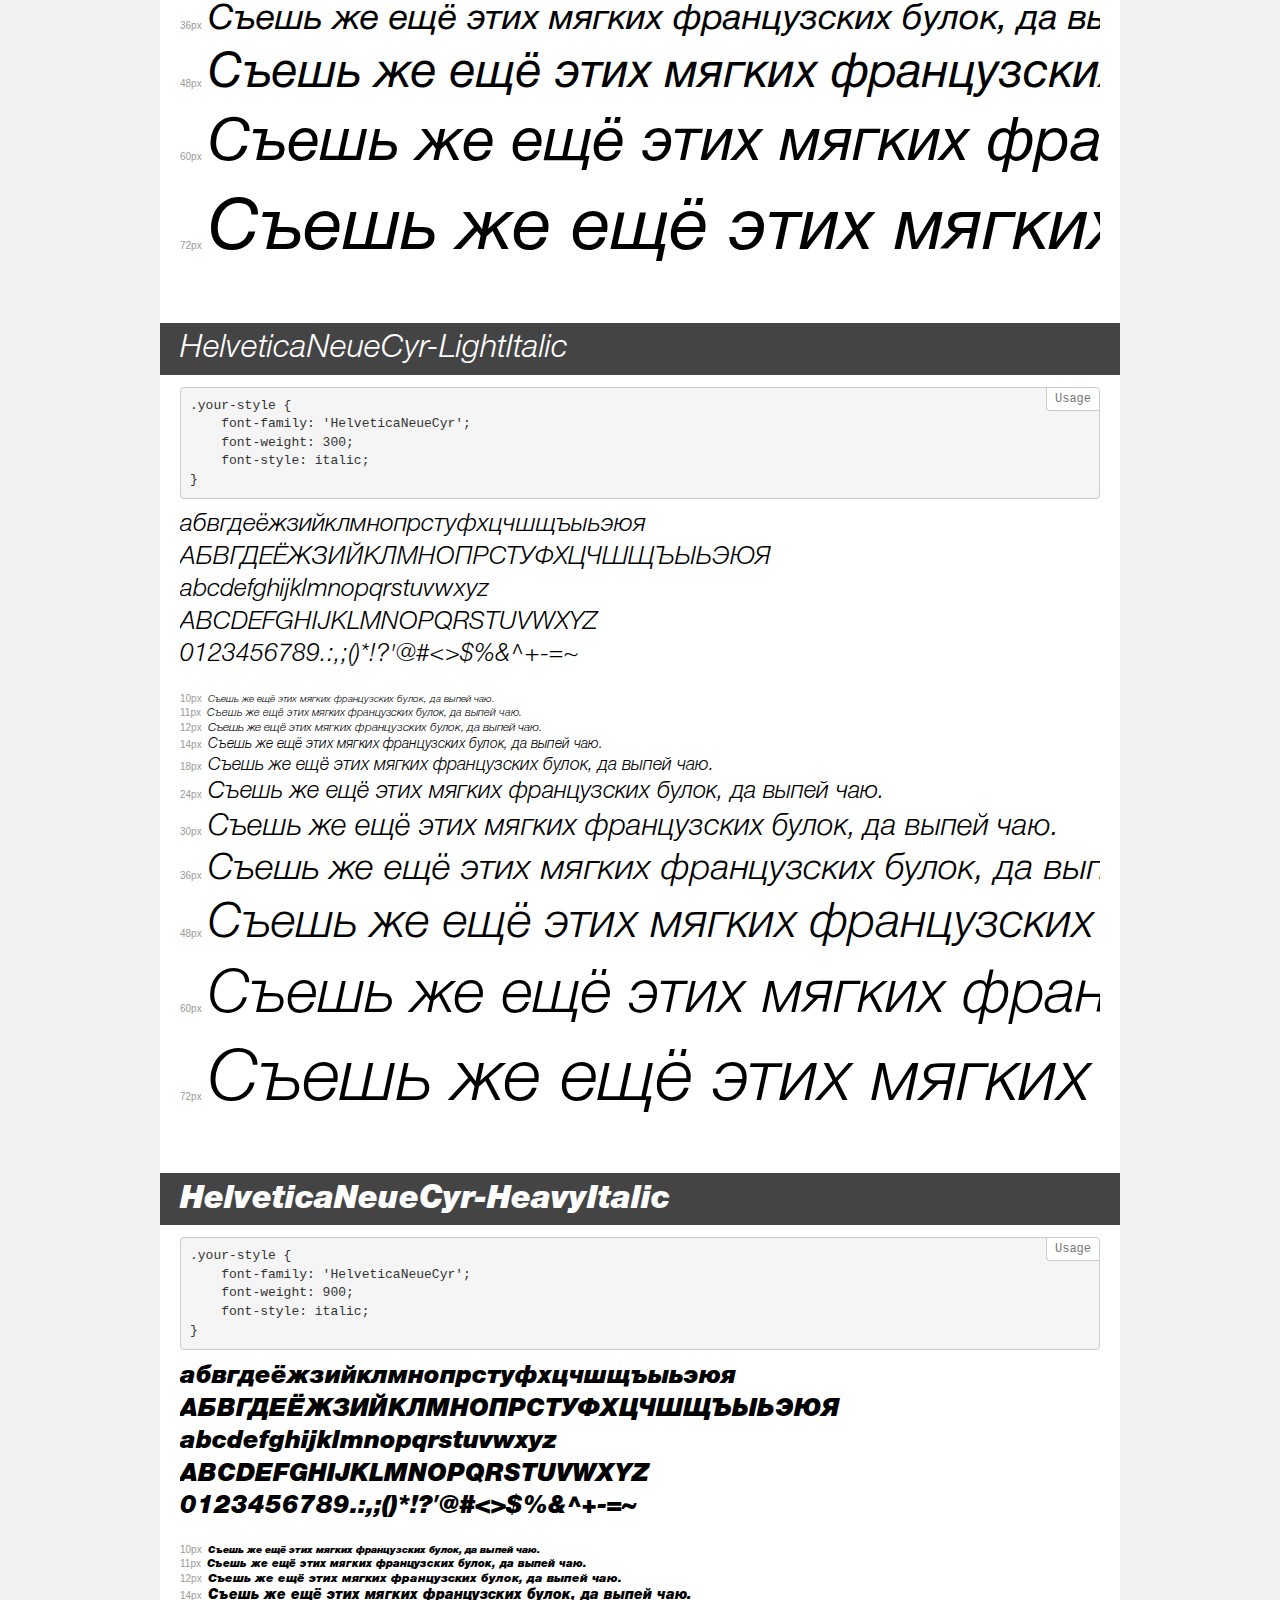
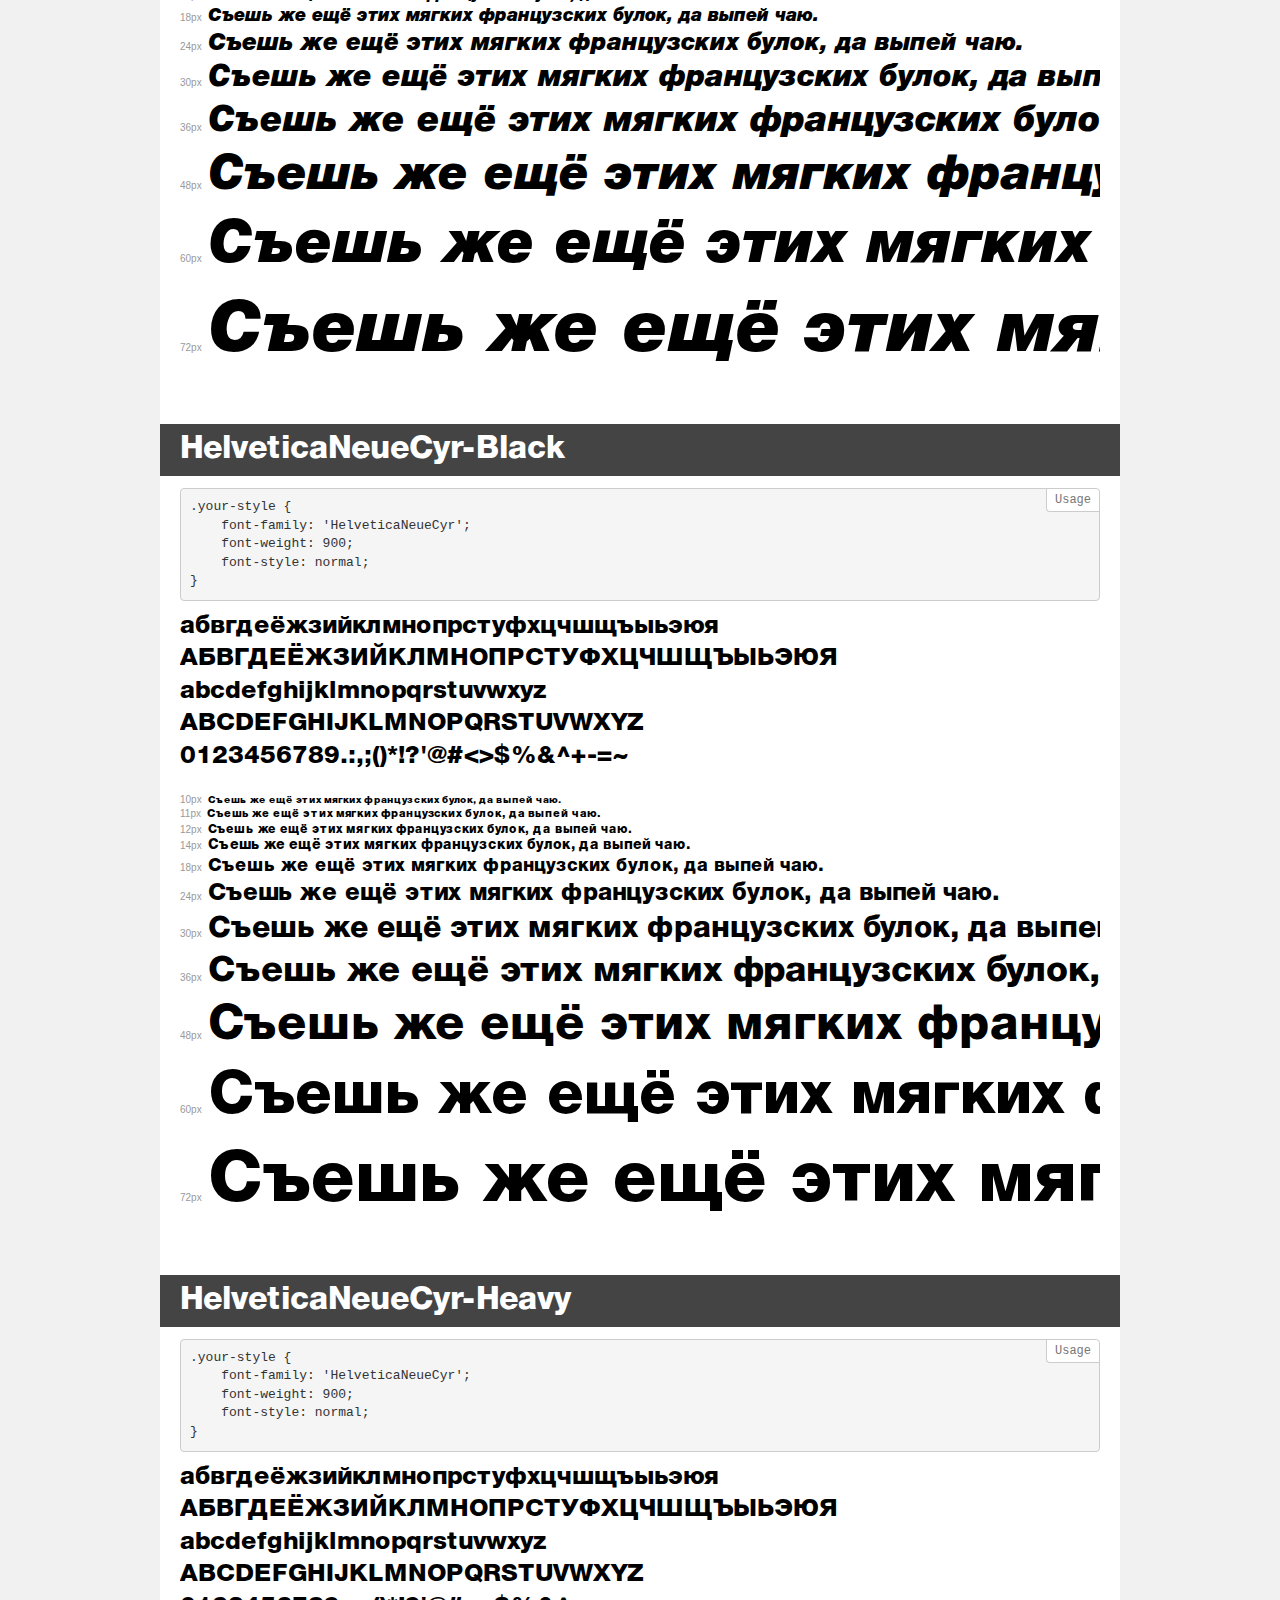
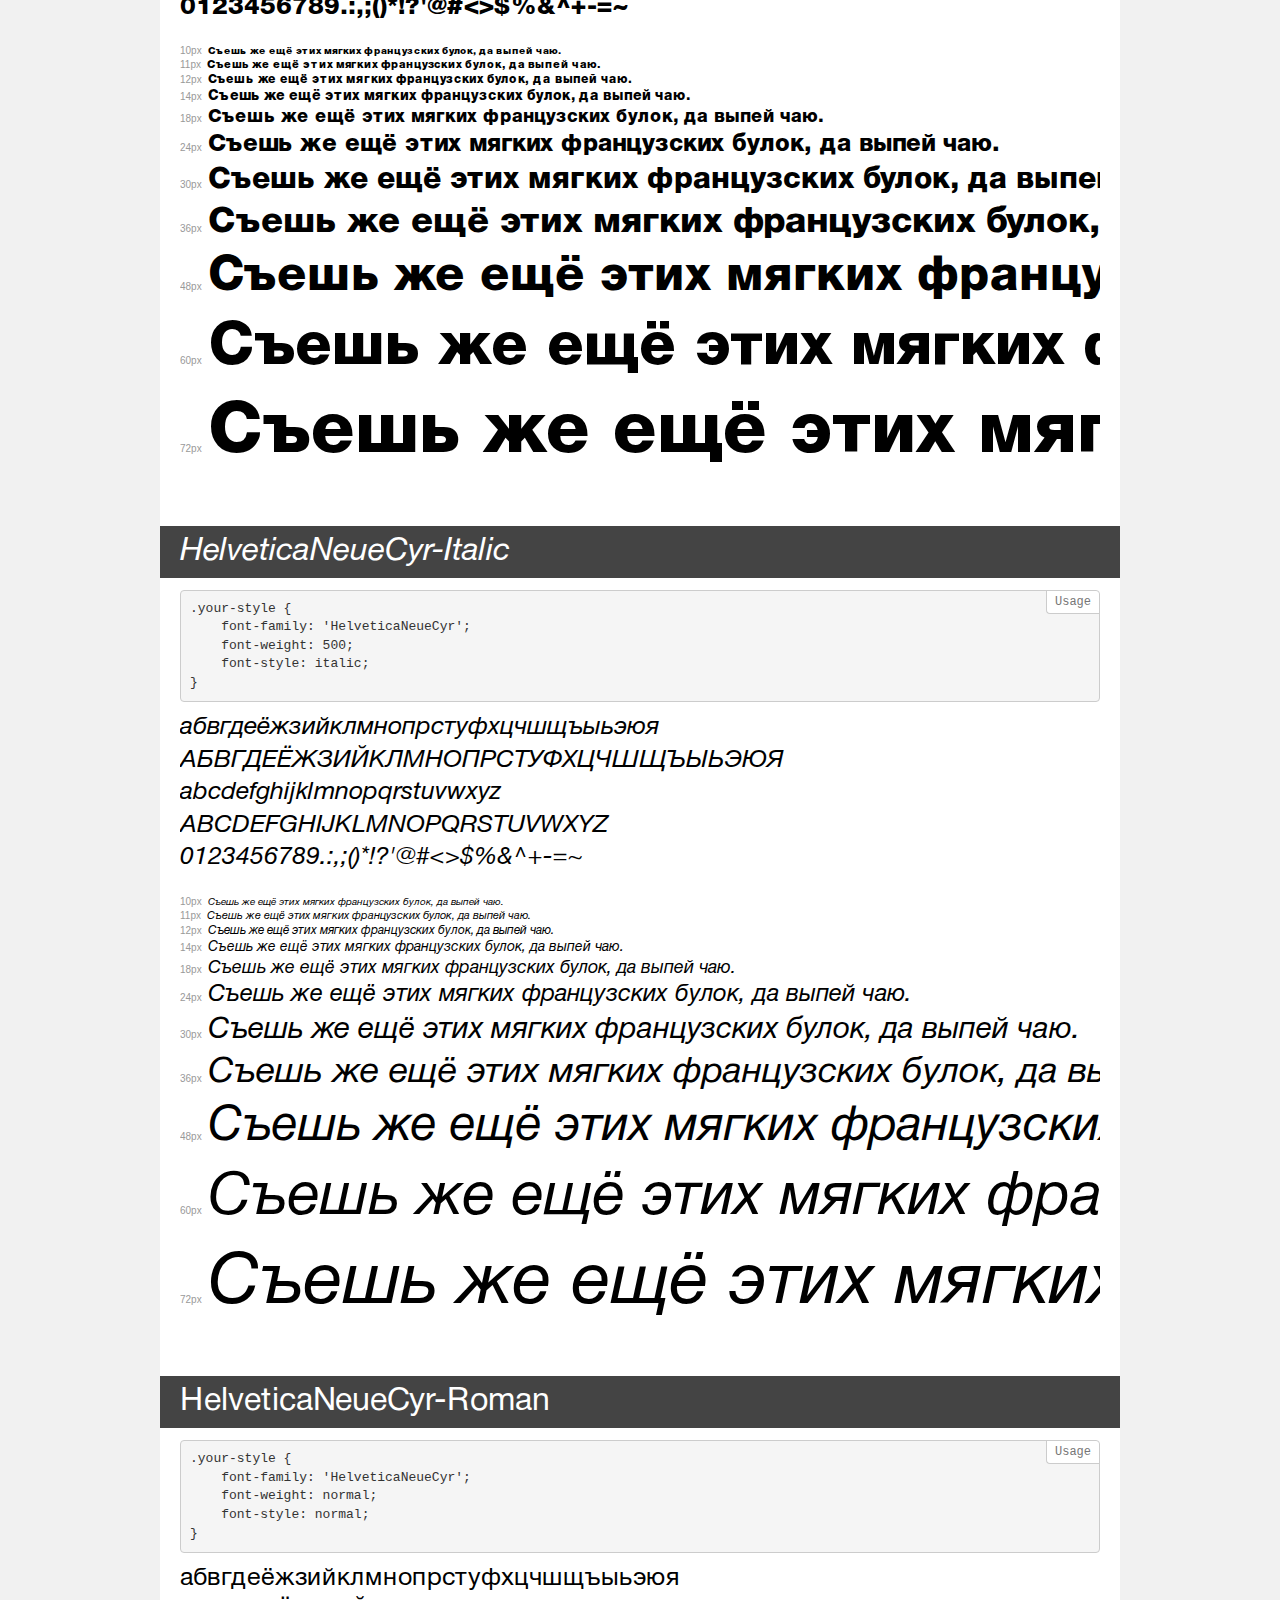
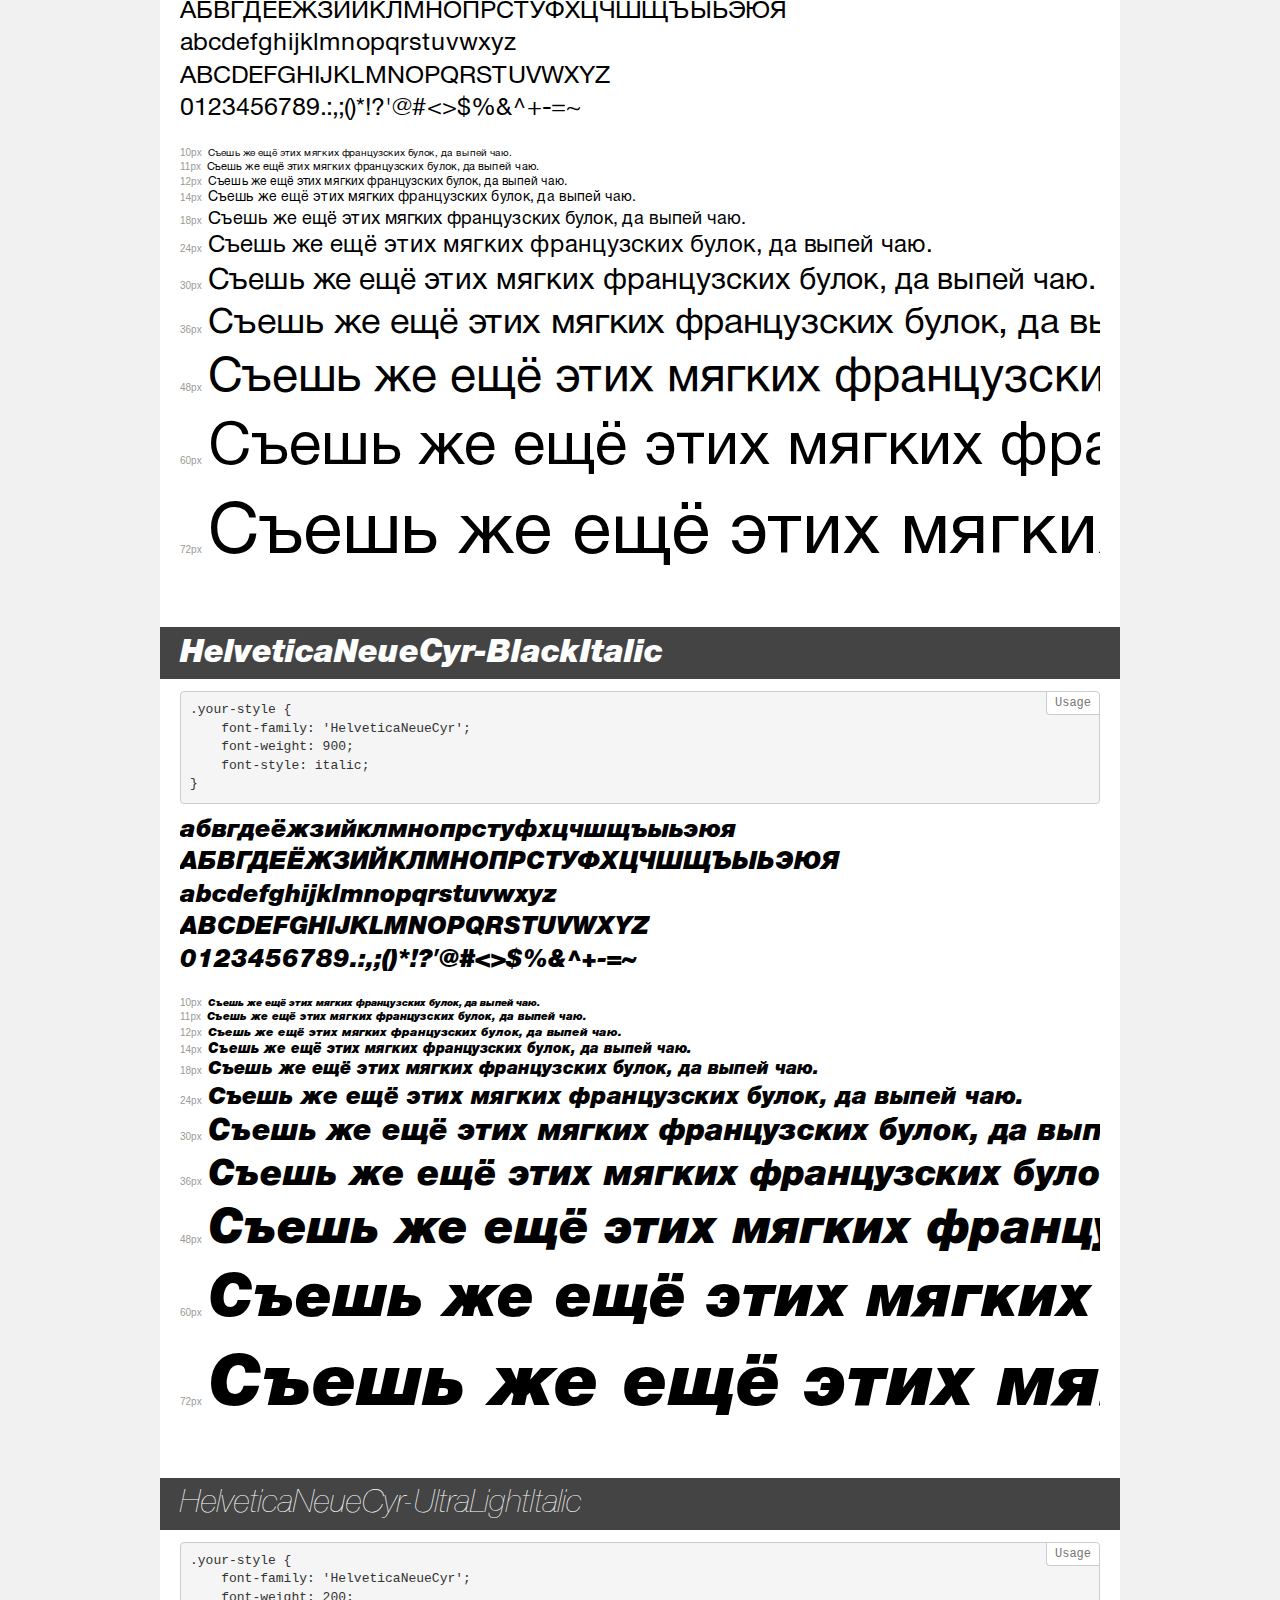
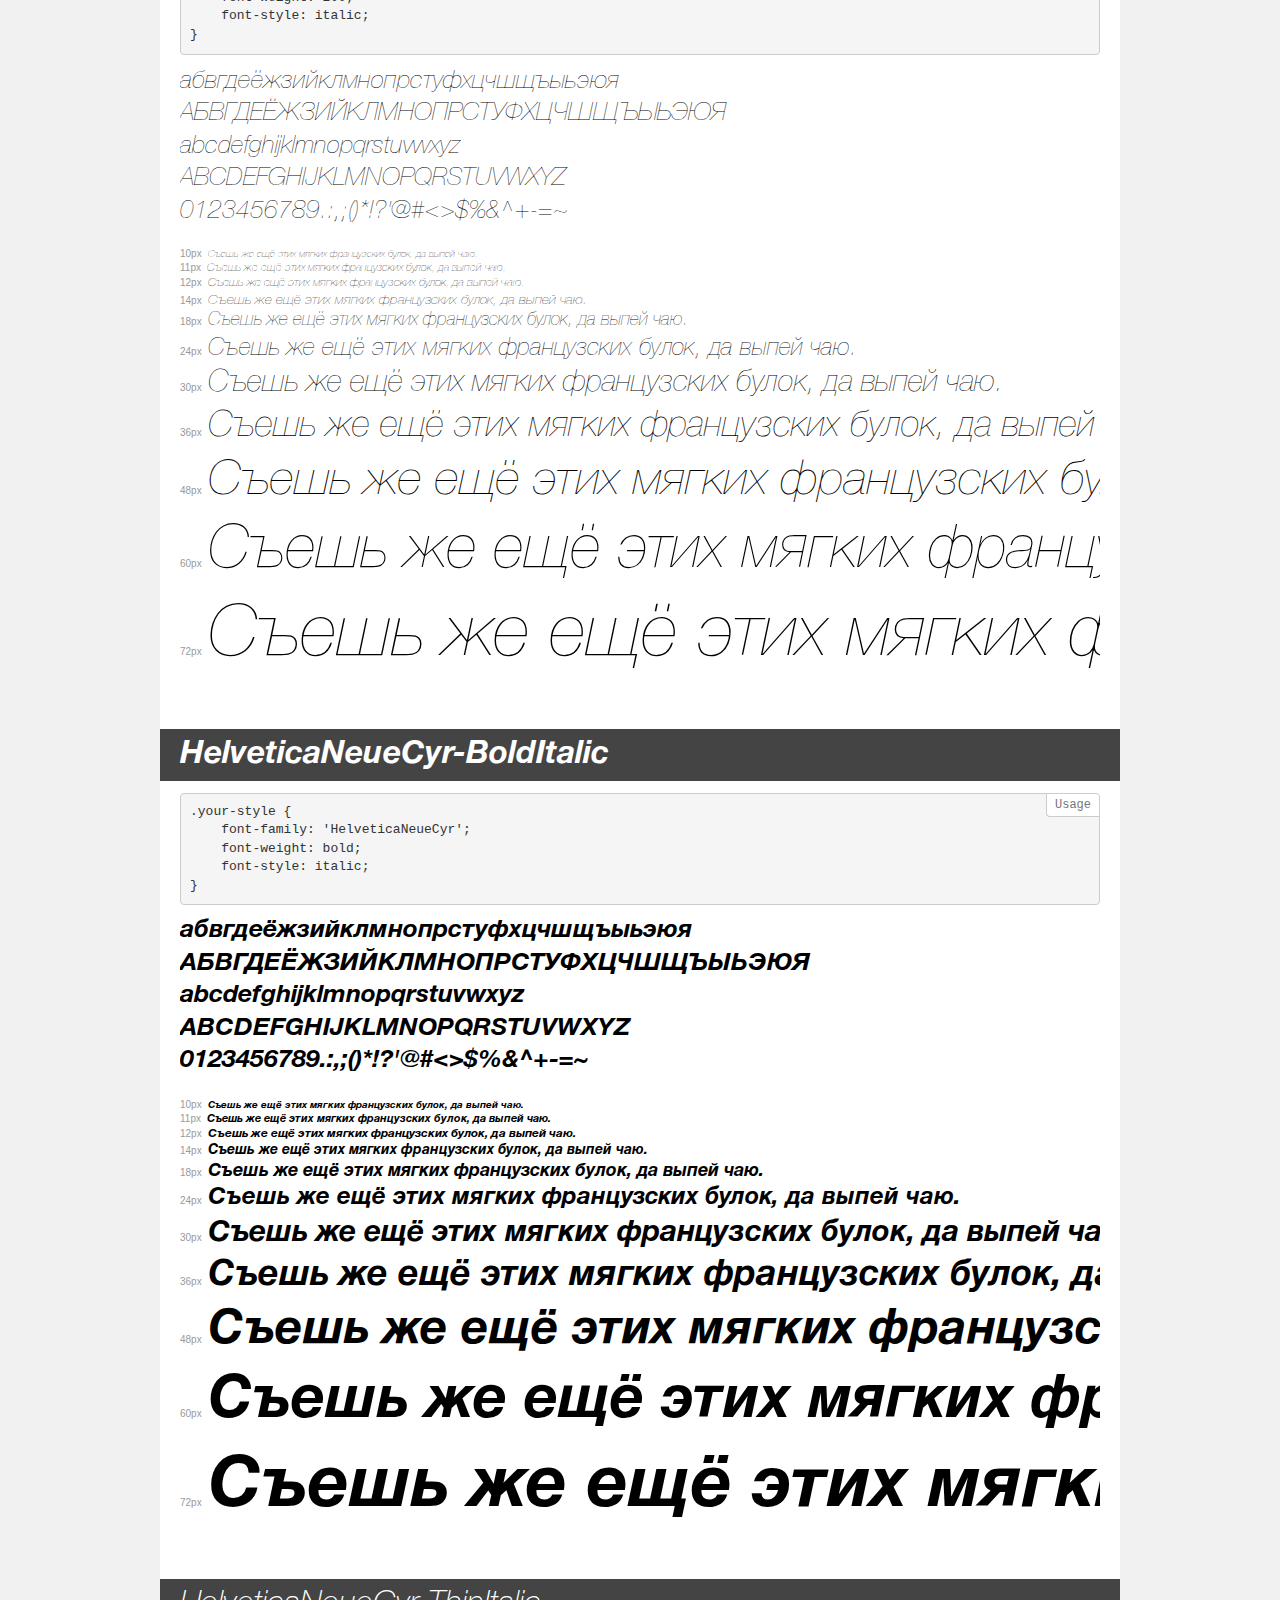
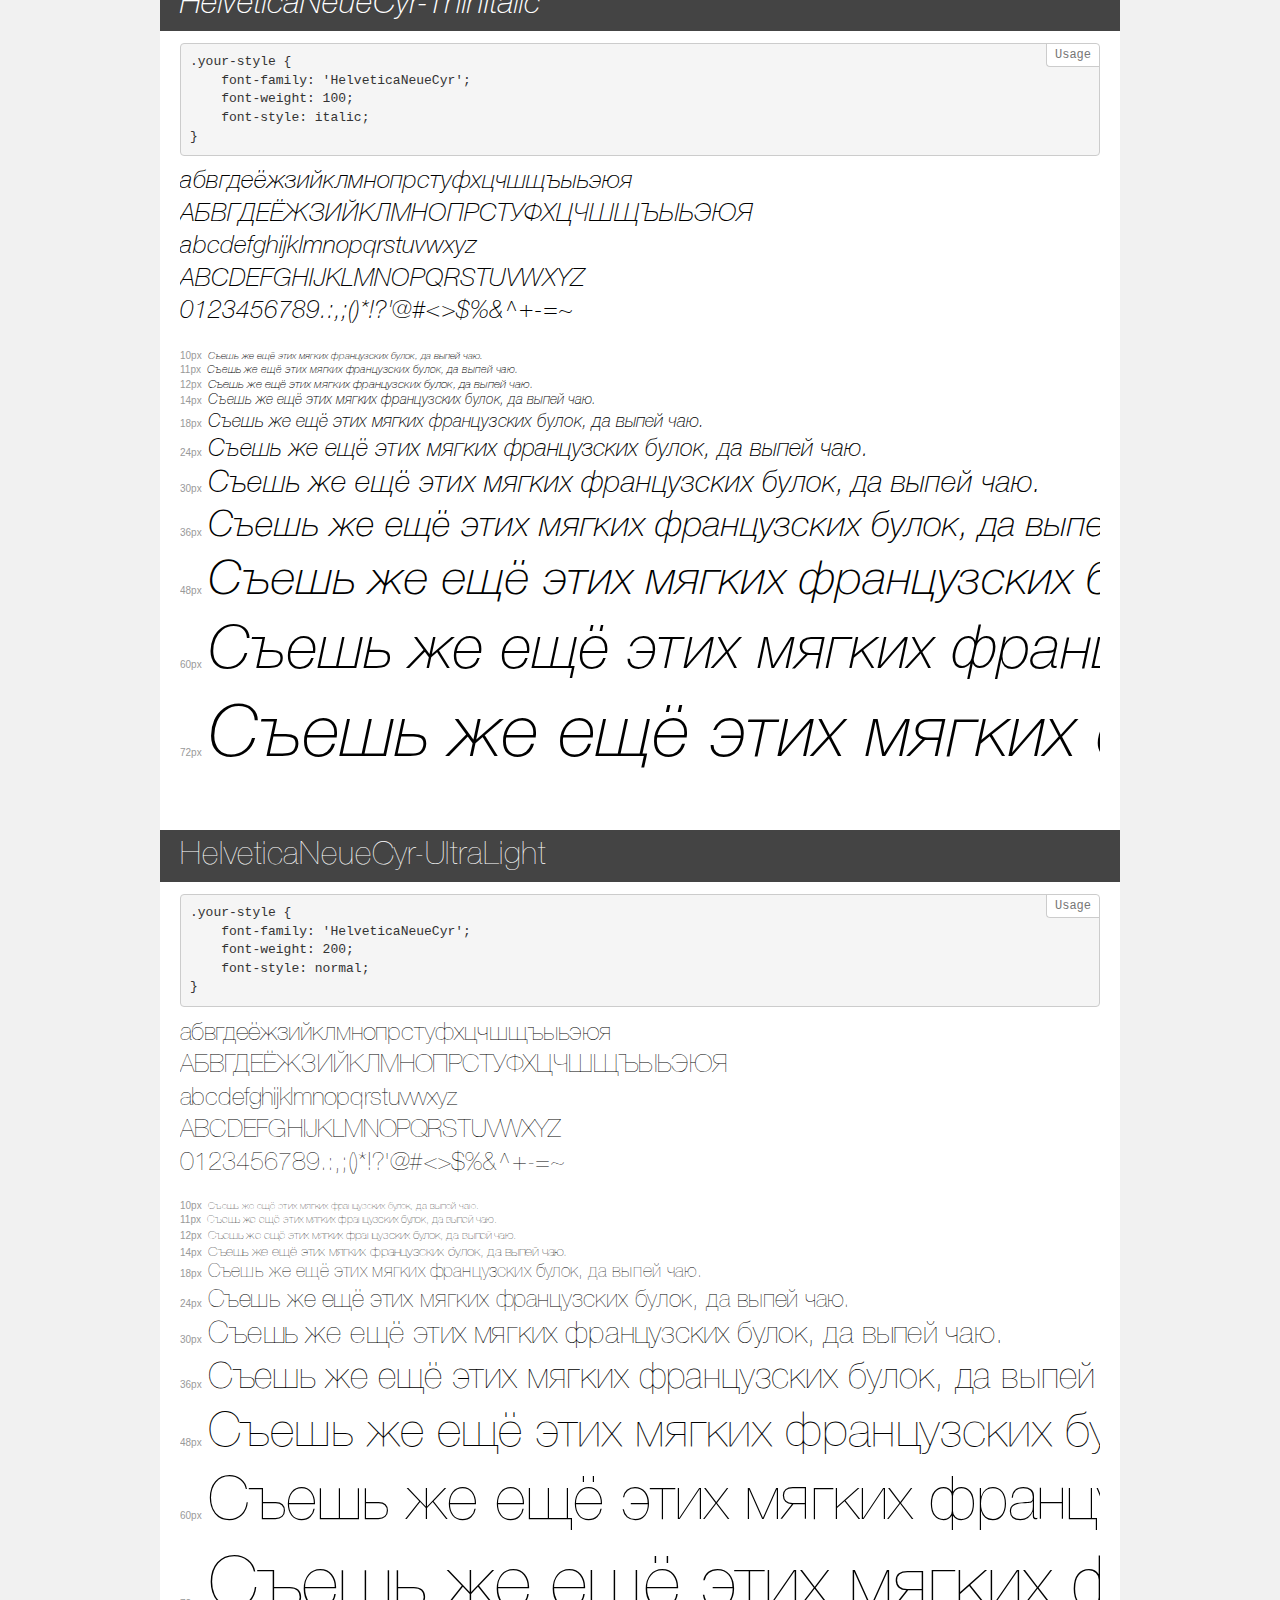
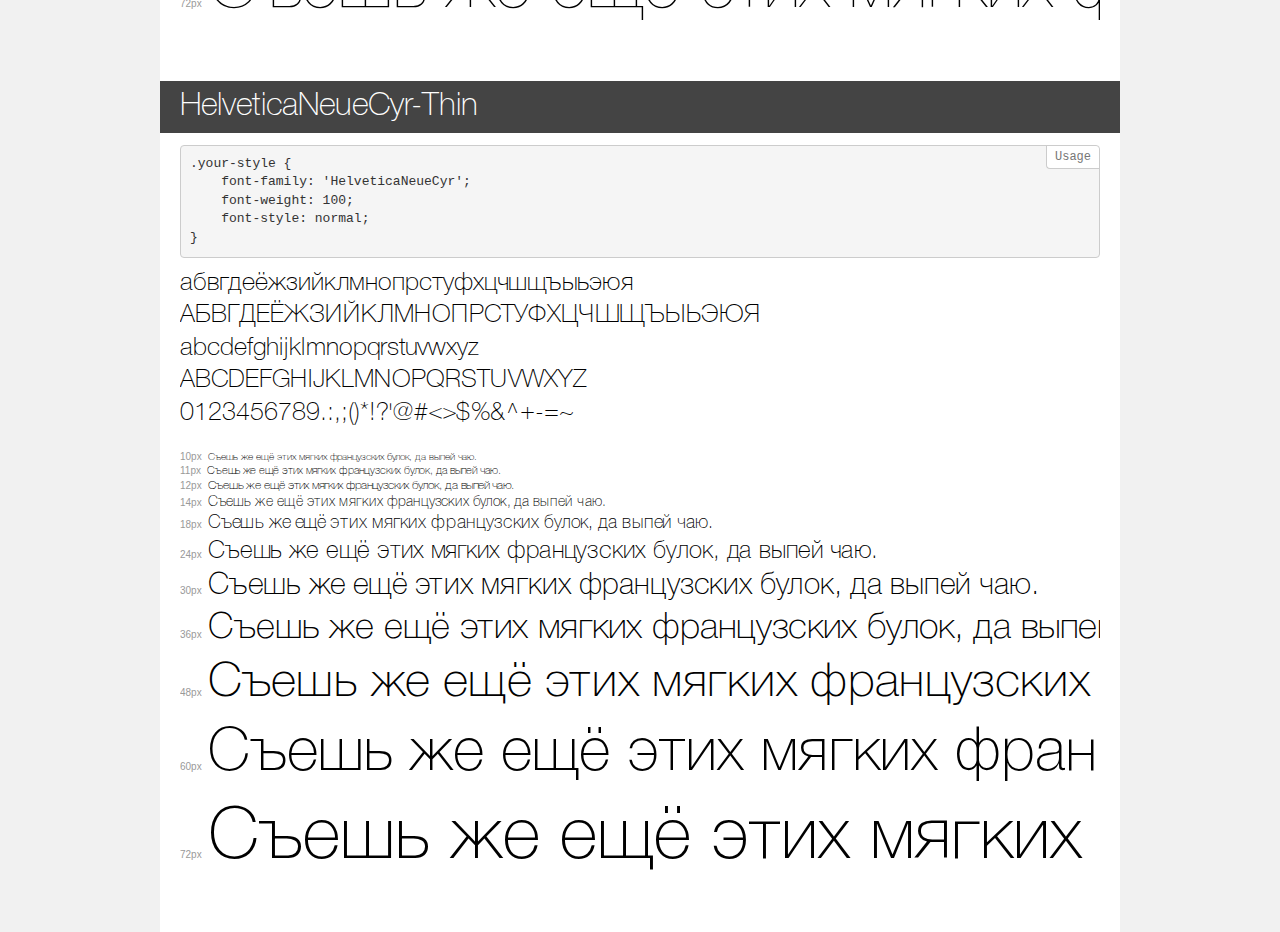
<file: fonts/demo.html>
<!DOCTYPE html>
<html>
<head>
    <meta charset="utf-8">
    <meta http-equiv="X-UA-Compatible" content="IE=edge">
    <meta name="viewport" content="width=device-width, initial-scale=1">
    <meta name="robots" content="noindex, noarchive">
    <meta name="format-detection" content="telephone=no">
    <title>Transfonter demo</title>
    <link href="stylesheet.css" rel="stylesheet">
    <style>
        /*
        http://meyerweb.com/eric/tools/css/reset/
        v2.0 | 20110126
        License: none (public domain)
        */
        html, body, div, span, applet, object, iframe,
        h1, h2, h3, h4, h5, h6, p, blockquote, pre,
        a, abbr, acronym, address, big, cite, code,
        del, dfn, em, img, ins, kbd, q, s, samp,
        small, strike, strong, sub, sup, tt, var,
        b, u, i, center,
        dl, dt, dd, ol, ul, li,
        fieldset, form, label, legend,
        table, caption, tbody, tfoot, thead, tr, th, td,
        article, aside, canvas, details, embed,
        figure, figcaption, footer, header, hgroup,
        menu, nav, output, ruby, section, summary,
        time, mark, audio, video {
            margin: 0;
            padding: 0;
            border: 0;
            font-size: 100%;
            font: inherit;
            vertical-align: baseline;
        }
        /* HTML5 display-role reset for older browsers */
        article, aside, details, figcaption, figure,
        footer, header, hgroup, menu, nav, section {
            display: block;
        }
        body {
            line-height: 1;
        }
        ol, ul {
            list-style: none;
        }
        blockquote, q {
            quotes: none;
        }
        blockquote:before, blockquote:after,
        q:before, q:after {
            content: '';
            content: none;
        }
        table {
            border-collapse: collapse;
            border-spacing: 0;
        }
        /* common styles */
        body {
            background: #f1f1f1;
            color: #000;
        }
        .page {
            background: #fff;
            width: 920px;
            margin: 0 auto;
            padding: 20px 20px 0 20px;
            overflow: hidden;
        }
        .font-container {
            overflow-x: auto;
            overflow-y: hidden;
            margin-bottom: 40px;
            line-height: 1.3;
            white-space: nowrap;
            padding-bottom: 5px;
        }
        h1 {
            position: relative;
            background: #444;
            font-size: 32px;
            color: #fff;
            padding: 10px 20px;
            margin: 0 -20px 12px -20px;
        }
        .letters {
            font-size: 25px;
            margin-bottom: 20px;
        }
        .s10:before {
            content: '10px';
        }
        .s11:before {
            content: '11px';
        }
        .s12:before {
            content: '12px';
        }
        .s14:before {
            content: '14px';
        }
        .s18:before {
            content: '18px';
        }
        .s24:before {
            content: '24px';
        }
        .s30:before {
            content: '30px';
        }
        .s36:before {
            content: '36px';
        }
        .s48:before {
            content: '48px';
        }
        .s60:before {
            content: '60px';
        }
        .s72:before {
            content: '72px';
        }
        .s10:before, .s11:before, .s12:before, .s14:before,
        .s18:before, .s24:before, .s30:before, .s36:before,
        .s48:before, .s60:before, .s72:before {
            font-family: Arial, sans-serif;
            font-size: 10px;
            font-weight: normal;
            font-style: normal;
            color: #999;
            padding-right: 6px;
        }
        pre {
            display: block;
            position: relative;
            padding: 9px;
            margin: 0 0 10px;
            font-family: Monaco, Menlo, Consolas, "Courier New", monospace !important;
            font-size: 13px;
            line-height: 1.428571429;
            color: #333;
            font-weight: normal !important;
            font-style: normal !important;
            background-color: #f5f5f5;
            border: 1px solid #ccc;
            overflow-x: auto;
            border-radius: 4px;
        }
        pre:after {
            display: block;
            position: absolute;
            right: 0;
            top: 0;
            content: 'Usage';
            line-height: 1;
            padding: 5px 8px;
            font-size: 12px;
            color: #767676;
            background-color: #fff;
            border: 1px solid #ccc;
            border-right: none;
            border-top: none;
            border-radius: 0 4px 0 4px;
            z-index: 10;
        }
        /* responsive */
        @media (max-width: 959px) {
            .page {
                width: auto;
                margin: 0;
            }
        }
    </style>
</head>
<body>
<div class="page">
    <div class="demo" style="font-family: 'Helvetica Neue'; font-weight: bold; font-style: normal;">
        <h1>Helvetica Neue Condensed Bold</h1>
        <pre>.your-style {
    font-family: 'Helvetica Neue';
    font-weight: bold;
    font-style: normal;
}</pre>
        <div class="font-container">
            <p class="letters">
                абвгдеёжзийклмнопрстуфхцчшщъыьэюя<br>
АБВГДЕЁЖЗИЙКЛМНОПРСТУФХЦЧШЩЪЫЬЭЮЯ<br>
abcdefghijklmnopqrstuvwxyz<br>
ABCDEFGHIJKLMNOPQRSTUVWXYZ<br>
                0123456789.:,;()*!?'@#<>$%&^+-=~
            </p>
            <p class="s10" style="font-size: 10px;">Съешь же ещё этих мягких французских булок, да выпей чаю.</p>
            <p class="s11" style="font-size: 11px;">Съешь же ещё этих мягких французских булок, да выпей чаю.</p>
            <p class="s12" style="font-size: 12px;">Съешь же ещё этих мягких французских булок, да выпей чаю.</p>
            <p class="s14" style="font-size: 14px;">Съешь же ещё этих мягких французских булок, да выпей чаю.</p>
            <p class="s18" style="font-size: 18px;">Съешь же ещё этих мягких французских булок, да выпей чаю.</p>
            <p class="s24" style="font-size: 24px;">Съешь же ещё этих мягких французских булок, да выпей чаю.</p>
            <p class="s30" style="font-size: 30px;">Съешь же ещё этих мягких французских булок, да выпей чаю.</p>
            <p class="s36" style="font-size: 36px;">Съешь же ещё этих мягких французских булок, да выпей чаю.</p>
            <p class="s48" style="font-size: 48px;">Съешь же ещё этих мягких французских булок, да выпей чаю.</p>
            <p class="s60" style="font-size: 60px;">Съешь же ещё этих мягких французских булок, да выпей чаю.</p>
            <p class="s72" style="font-size: 72px;">Съешь же ещё этих мягких французских булок, да выпей чаю.</p>
        </div>
    </div>
    <div class="demo" style="font-family: 'Helvetica Neue'; font-weight: 900; font-style: normal;">
        <h1>Helvetica Neue Condensed Black</h1>
        <pre>.your-style {
    font-family: 'Helvetica Neue';
    font-weight: 900;
    font-style: normal;
}</pre>
        <div class="font-container">
            <p class="letters">
                абвгдеёжзийклмнопрстуфхцчшщъыьэюя<br>
АБВГДЕЁЖЗИЙКЛМНОПРСТУФХЦЧШЩЪЫЬЭЮЯ<br>
abcdefghijklmnopqrstuvwxyz<br>
ABCDEFGHIJKLMNOPQRSTUVWXYZ<br>
                0123456789.:,;()*!?'@#<>$%&^+-=~
            </p>
            <p class="s10" style="font-size: 10px;">Съешь же ещё этих мягких французских булок, да выпей чаю.</p>
            <p class="s11" style="font-size: 11px;">Съешь же ещё этих мягких французских булок, да выпей чаю.</p>
            <p class="s12" style="font-size: 12px;">Съешь же ещё этих мягких французских булок, да выпей чаю.</p>
            <p class="s14" style="font-size: 14px;">Съешь же ещё этих мягких французских булок, да выпей чаю.</p>
            <p class="s18" style="font-size: 18px;">Съешь же ещё этих мягких французских булок, да выпей чаю.</p>
            <p class="s24" style="font-size: 24px;">Съешь же ещё этих мягких французских булок, да выпей чаю.</p>
            <p class="s30" style="font-size: 30px;">Съешь же ещё этих мягких французских булок, да выпей чаю.</p>
            <p class="s36" style="font-size: 36px;">Съешь же ещё этих мягких французских булок, да выпей чаю.</p>
            <p class="s48" style="font-size: 48px;">Съешь же ещё этих мягких французских булок, да выпей чаю.</p>
            <p class="s60" style="font-size: 60px;">Съешь же ещё этих мягких французских булок, да выпей чаю.</p>
            <p class="s72" style="font-size: 72px;">Съешь же ещё этих мягких французских булок, да выпей чаю.</p>
        </div>
    </div>
    <div class="demo" style="font-family: 'HelveticaNeueCyr'; font-weight: bold; font-style: normal;">
        <h1>HelveticaNeueCyr-Bold</h1>
        <pre>.your-style {
    font-family: 'HelveticaNeueCyr';
    font-weight: bold;
    font-style: normal;
}</pre>
        <div class="font-container">
            <p class="letters">
                абвгдеёжзийклмнопрстуфхцчшщъыьэюя<br>
АБВГДЕЁЖЗИЙКЛМНОПРСТУФХЦЧШЩЪЫЬЭЮЯ<br>
abcdefghijklmnopqrstuvwxyz<br>
ABCDEFGHIJKLMNOPQRSTUVWXYZ<br>
                0123456789.:,;()*!?'@#<>$%&^+-=~
            </p>
            <p class="s10" style="font-size: 10px;">Съешь же ещё этих мягких французских булок, да выпей чаю.</p>
            <p class="s11" style="font-size: 11px;">Съешь же ещё этих мягких французских булок, да выпей чаю.</p>
            <p class="s12" style="font-size: 12px;">Съешь же ещё этих мягких французских булок, да выпей чаю.</p>
            <p class="s14" style="font-size: 14px;">Съешь же ещё этих мягких французских булок, да выпей чаю.</p>
            <p class="s18" style="font-size: 18px;">Съешь же ещё этих мягких французских булок, да выпей чаю.</p>
            <p class="s24" style="font-size: 24px;">Съешь же ещё этих мягких французских булок, да выпей чаю.</p>
            <p class="s30" style="font-size: 30px;">Съешь же ещё этих мягких французских булок, да выпей чаю.</p>
            <p class="s36" style="font-size: 36px;">Съешь же ещё этих мягких французских булок, да выпей чаю.</p>
            <p class="s48" style="font-size: 48px;">Съешь же ещё этих мягких французских булок, да выпей чаю.</p>
            <p class="s60" style="font-size: 60px;">Съешь же ещё этих мягких французских булок, да выпей чаю.</p>
            <p class="s72" style="font-size: 72px;">Съешь же ещё этих мягких французских булок, да выпей чаю.</p>
        </div>
    </div>
    <div class="demo" style="font-family: 'HelveticaNeueCyr'; font-weight: 300; font-style: normal;">
        <h1>HelveticaNeueCyr-Light</h1>
        <pre>.your-style {
    font-family: 'HelveticaNeueCyr';
    font-weight: 300;
    font-style: normal;
}</pre>
        <div class="font-container">
            <p class="letters">
                абвгдеёжзийклмнопрстуфхцчшщъыьэюя<br>
АБВГДЕЁЖЗИЙКЛМНОПРСТУФХЦЧШЩЪЫЬЭЮЯ<br>
abcdefghijklmnopqrstuvwxyz<br>
ABCDEFGHIJKLMNOPQRSTUVWXYZ<br>
                0123456789.:,;()*!?'@#<>$%&^+-=~
            </p>
            <p class="s10" style="font-size: 10px;">Съешь же ещё этих мягких французских булок, да выпей чаю.</p>
            <p class="s11" style="font-size: 11px;">Съешь же ещё этих мягких французских булок, да выпей чаю.</p>
            <p class="s12" style="font-size: 12px;">Съешь же ещё этих мягких французских булок, да выпей чаю.</p>
            <p class="s14" style="font-size: 14px;">Съешь же ещё этих мягких французских булок, да выпей чаю.</p>
            <p class="s18" style="font-size: 18px;">Съешь же ещё этих мягких французских булок, да выпей чаю.</p>
            <p class="s24" style="font-size: 24px;">Съешь же ещё этих мягких французских булок, да выпей чаю.</p>
            <p class="s30" style="font-size: 30px;">Съешь же ещё этих мягких французских булок, да выпей чаю.</p>
            <p class="s36" style="font-size: 36px;">Съешь же ещё этих мягких французских булок, да выпей чаю.</p>
            <p class="s48" style="font-size: 48px;">Съешь же ещё этих мягких французских булок, да выпей чаю.</p>
            <p class="s60" style="font-size: 60px;">Съешь же ещё этих мягких французских булок, да выпей чаю.</p>
            <p class="s72" style="font-size: 72px;">Съешь же ещё этих мягких французских булок, да выпей чаю.</p>
        </div>
    </div>
    <div class="demo" style="font-family: 'HelveticaNeueCyr'; font-weight: 500; font-style: normal;">
        <h1>HelveticaNeueCyr-Medium</h1>
        <pre>.your-style {
    font-family: 'HelveticaNeueCyr';
    font-weight: 500;
    font-style: normal;
}</pre>
        <div class="font-container">
            <p class="letters">
                абвгдеёжзийклмнопрстуфхцчшщъыьэюя<br>
АБВГДЕЁЖЗИЙКЛМНОПРСТУФХЦЧШЩЪЫЬЭЮЯ<br>
abcdefghijklmnopqrstuvwxyz<br>
ABCDEFGHIJKLMNOPQRSTUVWXYZ<br>
                0123456789.:,;()*!?'@#<>$%&^+-=~
            </p>
            <p class="s10" style="font-size: 10px;">Съешь же ещё этих мягких французских булок, да выпей чаю.</p>
            <p class="s11" style="font-size: 11px;">Съешь же ещё этих мягких французских булок, да выпей чаю.</p>
            <p class="s12" style="font-size: 12px;">Съешь же ещё этих мягких французских булок, да выпей чаю.</p>
            <p class="s14" style="font-size: 14px;">Съешь же ещё этих мягких французских булок, да выпей чаю.</p>
            <p class="s18" style="font-size: 18px;">Съешь же ещё этих мягких французских булок, да выпей чаю.</p>
            <p class="s24" style="font-size: 24px;">Съешь же ещё этих мягких французских булок, да выпей чаю.</p>
            <p class="s30" style="font-size: 30px;">Съешь же ещё этих мягких французских булок, да выпей чаю.</p>
            <p class="s36" style="font-size: 36px;">Съешь же ещё этих мягких французских булок, да выпей чаю.</p>
            <p class="s48" style="font-size: 48px;">Съешь же ещё этих мягких французских булок, да выпей чаю.</p>
            <p class="s60" style="font-size: 60px;">Съешь же ещё этих мягких французских булок, да выпей чаю.</p>
            <p class="s72" style="font-size: 72px;">Съешь же ещё этих мягких французских булок, да выпей чаю.</p>
        </div>
    </div>
    <div class="demo" style="font-family: 'HelveticaNeueCyr'; font-weight: 500; font-style: italic;">
        <h1>HelveticaNeueCyr-MediumItalic</h1>
        <pre>.your-style {
    font-family: 'HelveticaNeueCyr';
    font-weight: 500;
    font-style: italic;
}</pre>
        <div class="font-container">
            <p class="letters">
                абвгдеёжзийклмнопрстуфхцчшщъыьэюя<br>
АБВГДЕЁЖЗИЙКЛМНОПРСТУФХЦЧШЩЪЫЬЭЮЯ<br>
abcdefghijklmnopqrstuvwxyz<br>
ABCDEFGHIJKLMNOPQRSTUVWXYZ<br>
                0123456789.:,;()*!?'@#<>$%&^+-=~
            </p>
            <p class="s10" style="font-size: 10px;">Съешь же ещё этих мягких французских булок, да выпей чаю.</p>
            <p class="s11" style="font-size: 11px;">Съешь же ещё этих мягких французских булок, да выпей чаю.</p>
            <p class="s12" style="font-size: 12px;">Съешь же ещё этих мягких французских булок, да выпей чаю.</p>
            <p class="s14" style="font-size: 14px;">Съешь же ещё этих мягких французских булок, да выпей чаю.</p>
            <p class="s18" style="font-size: 18px;">Съешь же ещё этих мягких французских булок, да выпей чаю.</p>
            <p class="s24" style="font-size: 24px;">Съешь же ещё этих мягких французских булок, да выпей чаю.</p>
            <p class="s30" style="font-size: 30px;">Съешь же ещё этих мягких французских булок, да выпей чаю.</p>
            <p class="s36" style="font-size: 36px;">Съешь же ещё этих мягких французских булок, да выпей чаю.</p>
            <p class="s48" style="font-size: 48px;">Съешь же ещё этих мягких французских булок, да выпей чаю.</p>
            <p class="s60" style="font-size: 60px;">Съешь же ещё этих мягких французских булок, да выпей чаю.</p>
            <p class="s72" style="font-size: 72px;">Съешь же ещё этих мягких французских булок, да выпей чаю.</p>
        </div>
    </div>
    <div class="demo" style="font-family: 'HelveticaNeueCyr'; font-weight: 300; font-style: italic;">
        <h1>HelveticaNeueCyr-LightItalic</h1>
        <pre>.your-style {
    font-family: 'HelveticaNeueCyr';
    font-weight: 300;
    font-style: italic;
}</pre>
        <div class="font-container">
            <p class="letters">
                абвгдеёжзийклмнопрстуфхцчшщъыьэюя<br>
АБВГДЕЁЖЗИЙКЛМНОПРСТУФХЦЧШЩЪЫЬЭЮЯ<br>
abcdefghijklmnopqrstuvwxyz<br>
ABCDEFGHIJKLMNOPQRSTUVWXYZ<br>
                0123456789.:,;()*!?'@#<>$%&^+-=~
            </p>
            <p class="s10" style="font-size: 10px;">Съешь же ещё этих мягких французских булок, да выпей чаю.</p>
            <p class="s11" style="font-size: 11px;">Съешь же ещё этих мягких французских булок, да выпей чаю.</p>
            <p class="s12" style="font-size: 12px;">Съешь же ещё этих мягких французских булок, да выпей чаю.</p>
            <p class="s14" style="font-size: 14px;">Съешь же ещё этих мягких французских булок, да выпей чаю.</p>
            <p class="s18" style="font-size: 18px;">Съешь же ещё этих мягких французских булок, да выпей чаю.</p>
            <p class="s24" style="font-size: 24px;">Съешь же ещё этих мягких французских булок, да выпей чаю.</p>
            <p class="s30" style="font-size: 30px;">Съешь же ещё этих мягких французских булок, да выпей чаю.</p>
            <p class="s36" style="font-size: 36px;">Съешь же ещё этих мягких французских булок, да выпей чаю.</p>
            <p class="s48" style="font-size: 48px;">Съешь же ещё этих мягких французских булок, да выпей чаю.</p>
            <p class="s60" style="font-size: 60px;">Съешь же ещё этих мягких французских булок, да выпей чаю.</p>
            <p class="s72" style="font-size: 72px;">Съешь же ещё этих мягких французских булок, да выпей чаю.</p>
        </div>
    </div>
    <div class="demo" style="font-family: 'HelveticaNeueCyr'; font-weight: 900; font-style: italic;">
        <h1>HelveticaNeueCyr-HeavyItalic</h1>
        <pre>.your-style {
    font-family: 'HelveticaNeueCyr';
    font-weight: 900;
    font-style: italic;
}</pre>
        <div class="font-container">
            <p class="letters">
                абвгдеёжзийклмнопрстуфхцчшщъыьэюя<br>
АБВГДЕЁЖЗИЙКЛМНОПРСТУФХЦЧШЩЪЫЬЭЮЯ<br>
abcdefghijklmnopqrstuvwxyz<br>
ABCDEFGHIJKLMNOPQRSTUVWXYZ<br>
                0123456789.:,;()*!?'@#<>$%&^+-=~
            </p>
            <p class="s10" style="font-size: 10px;">Съешь же ещё этих мягких французских булок, да выпей чаю.</p>
            <p class="s11" style="font-size: 11px;">Съешь же ещё этих мягких французских булок, да выпей чаю.</p>
            <p class="s12" style="font-size: 12px;">Съешь же ещё этих мягких французских булок, да выпей чаю.</p>
            <p class="s14" style="font-size: 14px;">Съешь же ещё этих мягких французских булок, да выпей чаю.</p>
            <p class="s18" style="font-size: 18px;">Съешь же ещё этих мягких французских булок, да выпей чаю.</p>
            <p class="s24" style="font-size: 24px;">Съешь же ещё этих мягких французских булок, да выпей чаю.</p>
            <p class="s30" style="font-size: 30px;">Съешь же ещё этих мягких французских булок, да выпей чаю.</p>
            <p class="s36" style="font-size: 36px;">Съешь же ещё этих мягких французских булок, да выпей чаю.</p>
            <p class="s48" style="font-size: 48px;">Съешь же ещё этих мягких французских булок, да выпей чаю.</p>
            <p class="s60" style="font-size: 60px;">Съешь же ещё этих мягких французских булок, да выпей чаю.</p>
            <p class="s72" style="font-size: 72px;">Съешь же ещё этих мягких французских булок, да выпей чаю.</p>
        </div>
    </div>
    <div class="demo" style="font-family: 'HelveticaNeueCyr'; font-weight: 900; font-style: normal;">
        <h1>HelveticaNeueCyr-Black</h1>
        <pre>.your-style {
    font-family: 'HelveticaNeueCyr';
    font-weight: 900;
    font-style: normal;
}</pre>
        <div class="font-container">
            <p class="letters">
                абвгдеёжзийклмнопрстуфхцчшщъыьэюя<br>
АБВГДЕЁЖЗИЙКЛМНОПРСТУФХЦЧШЩЪЫЬЭЮЯ<br>
abcdefghijklmnopqrstuvwxyz<br>
ABCDEFGHIJKLMNOPQRSTUVWXYZ<br>
                0123456789.:,;()*!?'@#<>$%&^+-=~
            </p>
            <p class="s10" style="font-size: 10px;">Съешь же ещё этих мягких французских булок, да выпей чаю.</p>
            <p class="s11" style="font-size: 11px;">Съешь же ещё этих мягких французских булок, да выпей чаю.</p>
            <p class="s12" style="font-size: 12px;">Съешь же ещё этих мягких французских булок, да выпей чаю.</p>
            <p class="s14" style="font-size: 14px;">Съешь же ещё этих мягких французских булок, да выпей чаю.</p>
            <p class="s18" style="font-size: 18px;">Съешь же ещё этих мягких французских булок, да выпей чаю.</p>
            <p class="s24" style="font-size: 24px;">Съешь же ещё этих мягких французских булок, да выпей чаю.</p>
            <p class="s30" style="font-size: 30px;">Съешь же ещё этих мягких французских булок, да выпей чаю.</p>
            <p class="s36" style="font-size: 36px;">Съешь же ещё этих мягких французских булок, да выпей чаю.</p>
            <p class="s48" style="font-size: 48px;">Съешь же ещё этих мягких французских булок, да выпей чаю.</p>
            <p class="s60" style="font-size: 60px;">Съешь же ещё этих мягких французских булок, да выпей чаю.</p>
            <p class="s72" style="font-size: 72px;">Съешь же ещё этих мягких французских булок, да выпей чаю.</p>
        </div>
    </div>
    <div class="demo" style="font-family: 'HelveticaNeueCyr'; font-weight: 900; font-style: normal;">
        <h1>HelveticaNeueCyr-Heavy</h1>
        <pre>.your-style {
    font-family: 'HelveticaNeueCyr';
    font-weight: 900;
    font-style: normal;
}</pre>
        <div class="font-container">
            <p class="letters">
                абвгдеёжзийклмнопрстуфхцчшщъыьэюя<br>
АБВГДЕЁЖЗИЙКЛМНОПРСТУФХЦЧШЩЪЫЬЭЮЯ<br>
abcdefghijklmnopqrstuvwxyz<br>
ABCDEFGHIJKLMNOPQRSTUVWXYZ<br>
                0123456789.:,;()*!?'@#<>$%&^+-=~
            </p>
            <p class="s10" style="font-size: 10px;">Съешь же ещё этих мягких французских булок, да выпей чаю.</p>
            <p class="s11" style="font-size: 11px;">Съешь же ещё этих мягких французских булок, да выпей чаю.</p>
            <p class="s12" style="font-size: 12px;">Съешь же ещё этих мягких французских булок, да выпей чаю.</p>
            <p class="s14" style="font-size: 14px;">Съешь же ещё этих мягких французских булок, да выпей чаю.</p>
            <p class="s18" style="font-size: 18px;">Съешь же ещё этих мягких французских булок, да выпей чаю.</p>
            <p class="s24" style="font-size: 24px;">Съешь же ещё этих мягких французских булок, да выпей чаю.</p>
            <p class="s30" style="font-size: 30px;">Съешь же ещё этих мягких французских булок, да выпей чаю.</p>
            <p class="s36" style="font-size: 36px;">Съешь же ещё этих мягких французских булок, да выпей чаю.</p>
            <p class="s48" style="font-size: 48px;">Съешь же ещё этих мягких французских булок, да выпей чаю.</p>
            <p class="s60" style="font-size: 60px;">Съешь же ещё этих мягких французских булок, да выпей чаю.</p>
            <p class="s72" style="font-size: 72px;">Съешь же ещё этих мягких французских булок, да выпей чаю.</p>
        </div>
    </div>
    <div class="demo" style="font-family: 'HelveticaNeueCyr'; font-weight: 500; font-style: italic;">
        <h1>HelveticaNeueCyr-Italic</h1>
        <pre>.your-style {
    font-family: 'HelveticaNeueCyr';
    font-weight: 500;
    font-style: italic;
}</pre>
        <div class="font-container">
            <p class="letters">
                абвгдеёжзийклмнопрстуфхцчшщъыьэюя<br>
АБВГДЕЁЖЗИЙКЛМНОПРСТУФХЦЧШЩЪЫЬЭЮЯ<br>
abcdefghijklmnopqrstuvwxyz<br>
ABCDEFGHIJKLMNOPQRSTUVWXYZ<br>
                0123456789.:,;()*!?'@#<>$%&^+-=~
            </p>
            <p class="s10" style="font-size: 10px;">Съешь же ещё этих мягких французских булок, да выпей чаю.</p>
            <p class="s11" style="font-size: 11px;">Съешь же ещё этих мягких французских булок, да выпей чаю.</p>
            <p class="s12" style="font-size: 12px;">Съешь же ещё этих мягких французских булок, да выпей чаю.</p>
            <p class="s14" style="font-size: 14px;">Съешь же ещё этих мягких французских булок, да выпей чаю.</p>
            <p class="s18" style="font-size: 18px;">Съешь же ещё этих мягких французских булок, да выпей чаю.</p>
            <p class="s24" style="font-size: 24px;">Съешь же ещё этих мягких французских булок, да выпей чаю.</p>
            <p class="s30" style="font-size: 30px;">Съешь же ещё этих мягких французских булок, да выпей чаю.</p>
            <p class="s36" style="font-size: 36px;">Съешь же ещё этих мягких французских булок, да выпей чаю.</p>
            <p class="s48" style="font-size: 48px;">Съешь же ещё этих мягких французских булок, да выпей чаю.</p>
            <p class="s60" style="font-size: 60px;">Съешь же ещё этих мягких французских булок, да выпей чаю.</p>
            <p class="s72" style="font-size: 72px;">Съешь же ещё этих мягких французских булок, да выпей чаю.</p>
        </div>
    </div>
    <div class="demo" style="font-family: 'HelveticaNeueCyr'; font-weight: normal; font-style: normal;">
        <h1>HelveticaNeueCyr-Roman</h1>
        <pre>.your-style {
    font-family: 'HelveticaNeueCyr';
    font-weight: normal;
    font-style: normal;
}</pre>
        <div class="font-container">
            <p class="letters">
                абвгдеёжзийклмнопрстуфхцчшщъыьэюя<br>
АБВГДЕЁЖЗИЙКЛМНОПРСТУФХЦЧШЩЪЫЬЭЮЯ<br>
abcdefghijklmnopqrstuvwxyz<br>
ABCDEFGHIJKLMNOPQRSTUVWXYZ<br>
                0123456789.:,;()*!?'@#<>$%&^+-=~
            </p>
            <p class="s10" style="font-size: 10px;">Съешь же ещё этих мягких французских булок, да выпей чаю.</p>
            <p class="s11" style="font-size: 11px;">Съешь же ещё этих мягких французских булок, да выпей чаю.</p>
            <p class="s12" style="font-size: 12px;">Съешь же ещё этих мягких французских булок, да выпей чаю.</p>
            <p class="s14" style="font-size: 14px;">Съешь же ещё этих мягких французских булок, да выпей чаю.</p>
            <p class="s18" style="font-size: 18px;">Съешь же ещё этих мягких французских булок, да выпей чаю.</p>
            <p class="s24" style="font-size: 24px;">Съешь же ещё этих мягких французских булок, да выпей чаю.</p>
            <p class="s30" style="font-size: 30px;">Съешь же ещё этих мягких французских булок, да выпей чаю.</p>
            <p class="s36" style="font-size: 36px;">Съешь же ещё этих мягких французских булок, да выпей чаю.</p>
            <p class="s48" style="font-size: 48px;">Съешь же ещё этих мягких французских булок, да выпей чаю.</p>
            <p class="s60" style="font-size: 60px;">Съешь же ещё этих мягких французских булок, да выпей чаю.</p>
            <p class="s72" style="font-size: 72px;">Съешь же ещё этих мягких французских булок, да выпей чаю.</p>
        </div>
    </div>
    <div class="demo" style="font-family: 'HelveticaNeueCyr'; font-weight: 900; font-style: italic;">
        <h1>HelveticaNeueCyr-BlackItalic</h1>
        <pre>.your-style {
    font-family: 'HelveticaNeueCyr';
    font-weight: 900;
    font-style: italic;
}</pre>
        <div class="font-container">
            <p class="letters">
                абвгдеёжзийклмнопрстуфхцчшщъыьэюя<br>
АБВГДЕЁЖЗИЙКЛМНОПРСТУФХЦЧШЩЪЫЬЭЮЯ<br>
abcdefghijklmnopqrstuvwxyz<br>
ABCDEFGHIJKLMNOPQRSTUVWXYZ<br>
                0123456789.:,;()*!?'@#<>$%&^+-=~
            </p>
            <p class="s10" style="font-size: 10px;">Съешь же ещё этих мягких французских булок, да выпей чаю.</p>
            <p class="s11" style="font-size: 11px;">Съешь же ещё этих мягких французских булок, да выпей чаю.</p>
            <p class="s12" style="font-size: 12px;">Съешь же ещё этих мягких французских булок, да выпей чаю.</p>
            <p class="s14" style="font-size: 14px;">Съешь же ещё этих мягких французских булок, да выпей чаю.</p>
            <p class="s18" style="font-size: 18px;">Съешь же ещё этих мягких французских булок, да выпей чаю.</p>
            <p class="s24" style="font-size: 24px;">Съешь же ещё этих мягких французских булок, да выпей чаю.</p>
            <p class="s30" style="font-size: 30px;">Съешь же ещё этих мягких французских булок, да выпей чаю.</p>
            <p class="s36" style="font-size: 36px;">Съешь же ещё этих мягких французских булок, да выпей чаю.</p>
            <p class="s48" style="font-size: 48px;">Съешь же ещё этих мягких французских булок, да выпей чаю.</p>
            <p class="s60" style="font-size: 60px;">Съешь же ещё этих мягких французских булок, да выпей чаю.</p>
            <p class="s72" style="font-size: 72px;">Съешь же ещё этих мягких французских булок, да выпей чаю.</p>
        </div>
    </div>
    <div class="demo" style="font-family: 'HelveticaNeueCyr'; font-weight: 200; font-style: italic;">
        <h1>HelveticaNeueCyr-UltraLightItalic</h1>
        <pre>.your-style {
    font-family: 'HelveticaNeueCyr';
    font-weight: 200;
    font-style: italic;
}</pre>
        <div class="font-container">
            <p class="letters">
                абвгдеёжзийклмнопрстуфхцчшщъыьэюя<br>
АБВГДЕЁЖЗИЙКЛМНОПРСТУФХЦЧШЩЪЫЬЭЮЯ<br>
abcdefghijklmnopqrstuvwxyz<br>
ABCDEFGHIJKLMNOPQRSTUVWXYZ<br>
                0123456789.:,;()*!?'@#<>$%&^+-=~
            </p>
            <p class="s10" style="font-size: 10px;">Съешь же ещё этих мягких французских булок, да выпей чаю.</p>
            <p class="s11" style="font-size: 11px;">Съешь же ещё этих мягких французских булок, да выпей чаю.</p>
            <p class="s12" style="font-size: 12px;">Съешь же ещё этих мягких французских булок, да выпей чаю.</p>
            <p class="s14" style="font-size: 14px;">Съешь же ещё этих мягких французских булок, да выпей чаю.</p>
            <p class="s18" style="font-size: 18px;">Съешь же ещё этих мягких французских булок, да выпей чаю.</p>
            <p class="s24" style="font-size: 24px;">Съешь же ещё этих мягких французских булок, да выпей чаю.</p>
            <p class="s30" style="font-size: 30px;">Съешь же ещё этих мягких французских булок, да выпей чаю.</p>
            <p class="s36" style="font-size: 36px;">Съешь же ещё этих мягких французских булок, да выпей чаю.</p>
            <p class="s48" style="font-size: 48px;">Съешь же ещё этих мягких французских булок, да выпей чаю.</p>
            <p class="s60" style="font-size: 60px;">Съешь же ещё этих мягких французских булок, да выпей чаю.</p>
            <p class="s72" style="font-size: 72px;">Съешь же ещё этих мягких французских булок, да выпей чаю.</p>
        </div>
    </div>
    <div class="demo" style="font-family: 'HelveticaNeueCyr'; font-weight: bold; font-style: italic;">
        <h1>HelveticaNeueCyr-BoldItalic</h1>
        <pre>.your-style {
    font-family: 'HelveticaNeueCyr';
    font-weight: bold;
    font-style: italic;
}</pre>
        <div class="font-container">
            <p class="letters">
                абвгдеёжзийклмнопрстуфхцчшщъыьэюя<br>
АБВГДЕЁЖЗИЙКЛМНОПРСТУФХЦЧШЩЪЫЬЭЮЯ<br>
abcdefghijklmnopqrstuvwxyz<br>
ABCDEFGHIJKLMNOPQRSTUVWXYZ<br>
                0123456789.:,;()*!?'@#<>$%&^+-=~
            </p>
            <p class="s10" style="font-size: 10px;">Съешь же ещё этих мягких французских булок, да выпей чаю.</p>
            <p class="s11" style="font-size: 11px;">Съешь же ещё этих мягких французских булок, да выпей чаю.</p>
            <p class="s12" style="font-size: 12px;">Съешь же ещё этих мягких французских булок, да выпей чаю.</p>
            <p class="s14" style="font-size: 14px;">Съешь же ещё этих мягких французских булок, да выпей чаю.</p>
            <p class="s18" style="font-size: 18px;">Съешь же ещё этих мягких французских булок, да выпей чаю.</p>
            <p class="s24" style="font-size: 24px;">Съешь же ещё этих мягких французских булок, да выпей чаю.</p>
            <p class="s30" style="font-size: 30px;">Съешь же ещё этих мягких французских булок, да выпей чаю.</p>
            <p class="s36" style="font-size: 36px;">Съешь же ещё этих мягких французских булок, да выпей чаю.</p>
            <p class="s48" style="font-size: 48px;">Съешь же ещё этих мягких французских булок, да выпей чаю.</p>
            <p class="s60" style="font-size: 60px;">Съешь же ещё этих мягких французских булок, да выпей чаю.</p>
            <p class="s72" style="font-size: 72px;">Съешь же ещё этих мягких французских булок, да выпей чаю.</p>
        </div>
    </div>
    <div class="demo" style="font-family: 'HelveticaNeueCyr'; font-weight: 100; font-style: italic;">
        <h1>HelveticaNeueCyr-ThinItalic</h1>
        <pre>.your-style {
    font-family: 'HelveticaNeueCyr';
    font-weight: 100;
    font-style: italic;
}</pre>
        <div class="font-container">
            <p class="letters">
                абвгдеёжзийклмнопрстуфхцчшщъыьэюя<br>
АБВГДЕЁЖЗИЙКЛМНОПРСТУФХЦЧШЩЪЫЬЭЮЯ<br>
abcdefghijklmnopqrstuvwxyz<br>
ABCDEFGHIJKLMNOPQRSTUVWXYZ<br>
                0123456789.:,;()*!?'@#<>$%&^+-=~
            </p>
            <p class="s10" style="font-size: 10px;">Съешь же ещё этих мягких французских булок, да выпей чаю.</p>
            <p class="s11" style="font-size: 11px;">Съешь же ещё этих мягких французских булок, да выпей чаю.</p>
            <p class="s12" style="font-size: 12px;">Съешь же ещё этих мягких французских булок, да выпей чаю.</p>
            <p class="s14" style="font-size: 14px;">Съешь же ещё этих мягких французских булок, да выпей чаю.</p>
            <p class="s18" style="font-size: 18px;">Съешь же ещё этих мягких французских булок, да выпей чаю.</p>
            <p class="s24" style="font-size: 24px;">Съешь же ещё этих мягких французских булок, да выпей чаю.</p>
            <p class="s30" style="font-size: 30px;">Съешь же ещё этих мягких французских булок, да выпей чаю.</p>
            <p class="s36" style="font-size: 36px;">Съешь же ещё этих мягких французских булок, да выпей чаю.</p>
            <p class="s48" style="font-size: 48px;">Съешь же ещё этих мягких французских булок, да выпей чаю.</p>
            <p class="s60" style="font-size: 60px;">Съешь же ещё этих мягких французских булок, да выпей чаю.</p>
            <p class="s72" style="font-size: 72px;">Съешь же ещё этих мягких французских булок, да выпей чаю.</p>
        </div>
    </div>
    <div class="demo" style="font-family: 'HelveticaNeueCyr'; font-weight: 200; font-style: normal;">
        <h1>HelveticaNeueCyr-UltraLight</h1>
        <pre>.your-style {
    font-family: 'HelveticaNeueCyr';
    font-weight: 200;
    font-style: normal;
}</pre>
        <div class="font-container">
            <p class="letters">
                абвгдеёжзийклмнопрстуфхцчшщъыьэюя<br>
АБВГДЕЁЖЗИЙКЛМНОПРСТУФХЦЧШЩЪЫЬЭЮЯ<br>
abcdefghijklmnopqrstuvwxyz<br>
ABCDEFGHIJKLMNOPQRSTUVWXYZ<br>
                0123456789.:,;()*!?'@#<>$%&^+-=~
            </p>
            <p class="s10" style="font-size: 10px;">Съешь же ещё этих мягких французских булок, да выпей чаю.</p>
            <p class="s11" style="font-size: 11px;">Съешь же ещё этих мягких французских булок, да выпей чаю.</p>
            <p class="s12" style="font-size: 12px;">Съешь же ещё этих мягких французских булок, да выпей чаю.</p>
            <p class="s14" style="font-size: 14px;">Съешь же ещё этих мягких французских булок, да выпей чаю.</p>
            <p class="s18" style="font-size: 18px;">Съешь же ещё этих мягких французских булок, да выпей чаю.</p>
            <p class="s24" style="font-size: 24px;">Съешь же ещё этих мягких французских булок, да выпей чаю.</p>
            <p class="s30" style="font-size: 30px;">Съешь же ещё этих мягких французских булок, да выпей чаю.</p>
            <p class="s36" style="font-size: 36px;">Съешь же ещё этих мягких французских булок, да выпей чаю.</p>
            <p class="s48" style="font-size: 48px;">Съешь же ещё этих мягких французских булок, да выпей чаю.</p>
            <p class="s60" style="font-size: 60px;">Съешь же ещё этих мягких французских булок, да выпей чаю.</p>
            <p class="s72" style="font-size: 72px;">Съешь же ещё этих мягких французских булок, да выпей чаю.</p>
        </div>
    </div>
    <div class="demo" style="font-family: 'HelveticaNeueCyr'; font-weight: 100; font-style: normal;">
        <h1>HelveticaNeueCyr-Thin</h1>
        <pre>.your-style {
    font-family: 'HelveticaNeueCyr';
    font-weight: 100;
    font-style: normal;
}</pre>
        <div class="font-container">
            <p class="letters">
                абвгдеёжзийклмнопрстуфхцчшщъыьэюя<br>
АБВГДЕЁЖЗИЙКЛМНОПРСТУФХЦЧШЩЪЫЬЭЮЯ<br>
abcdefghijklmnopqrstuvwxyz<br>
ABCDEFGHIJKLMNOPQRSTUVWXYZ<br>
                0123456789.:,;()*!?'@#<>$%&^+-=~
            </p>
            <p class="s10" style="font-size: 10px;">Съешь же ещё этих мягких французских булок, да выпей чаю.</p>
            <p class="s11" style="font-size: 11px;">Съешь же ещё этих мягких французских булок, да выпей чаю.</p>
            <p class="s12" style="font-size: 12px;">Съешь же ещё этих мягких французских булок, да выпей чаю.</p>
            <p class="s14" style="font-size: 14px;">Съешь же ещё этих мягких французских булок, да выпей чаю.</p>
            <p class="s18" style="font-size: 18px;">Съешь же ещё этих мягких французских булок, да выпей чаю.</p>
            <p class="s24" style="font-size: 24px;">Съешь же ещё этих мягких французских булок, да выпей чаю.</p>
            <p class="s30" style="font-size: 30px;">Съешь же ещё этих мягких французских булок, да выпей чаю.</p>
            <p class="s36" style="font-size: 36px;">Съешь же ещё этих мягких французских булок, да выпей чаю.</p>
            <p class="s48" style="font-size: 48px;">Съешь же ещё этих мягких французских булок, да выпей чаю.</p>
            <p class="s60" style="font-size: 60px;">Съешь же ещё этих мягких французских булок, да выпей чаю.</p>
            <p class="s72" style="font-size: 72px;">Съешь же ещё этих мягких французских булок, да выпей чаю.</p>
        </div>
    </div>
</div>
</body>
</html>
</file>
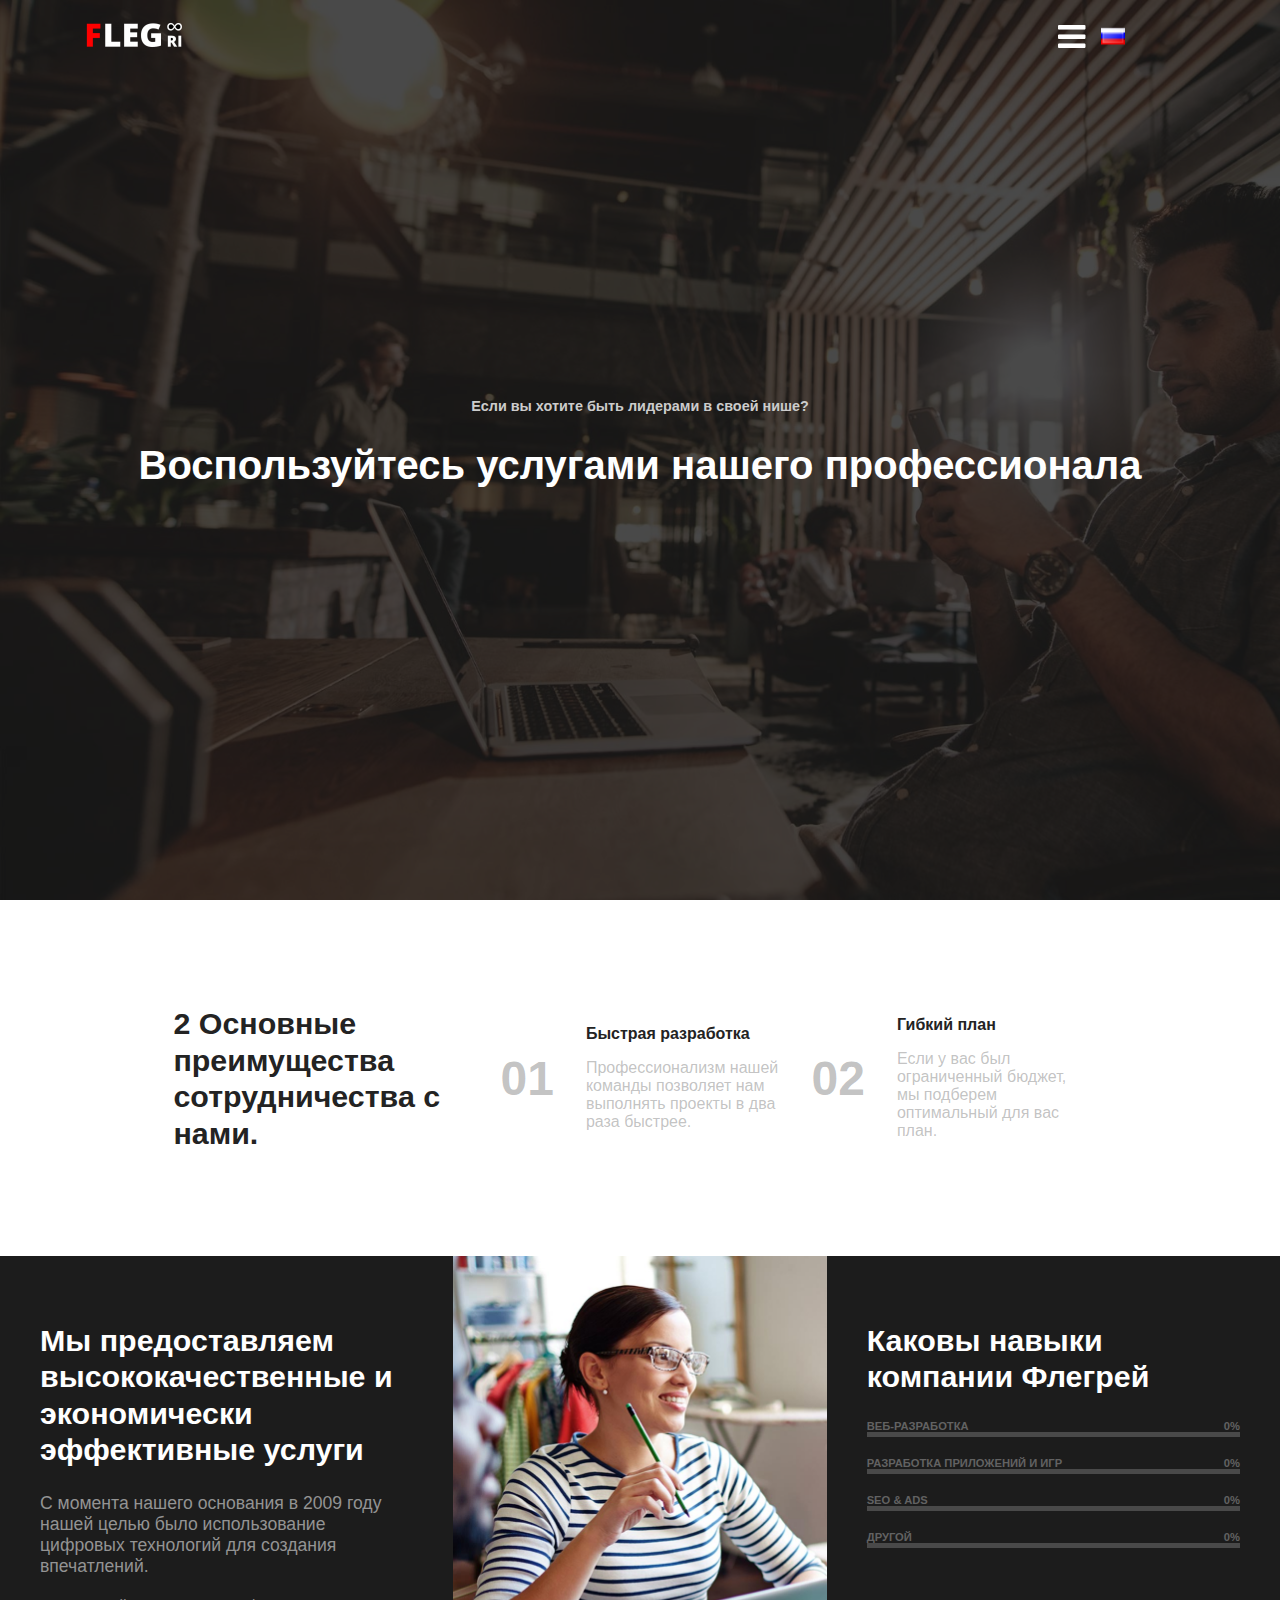
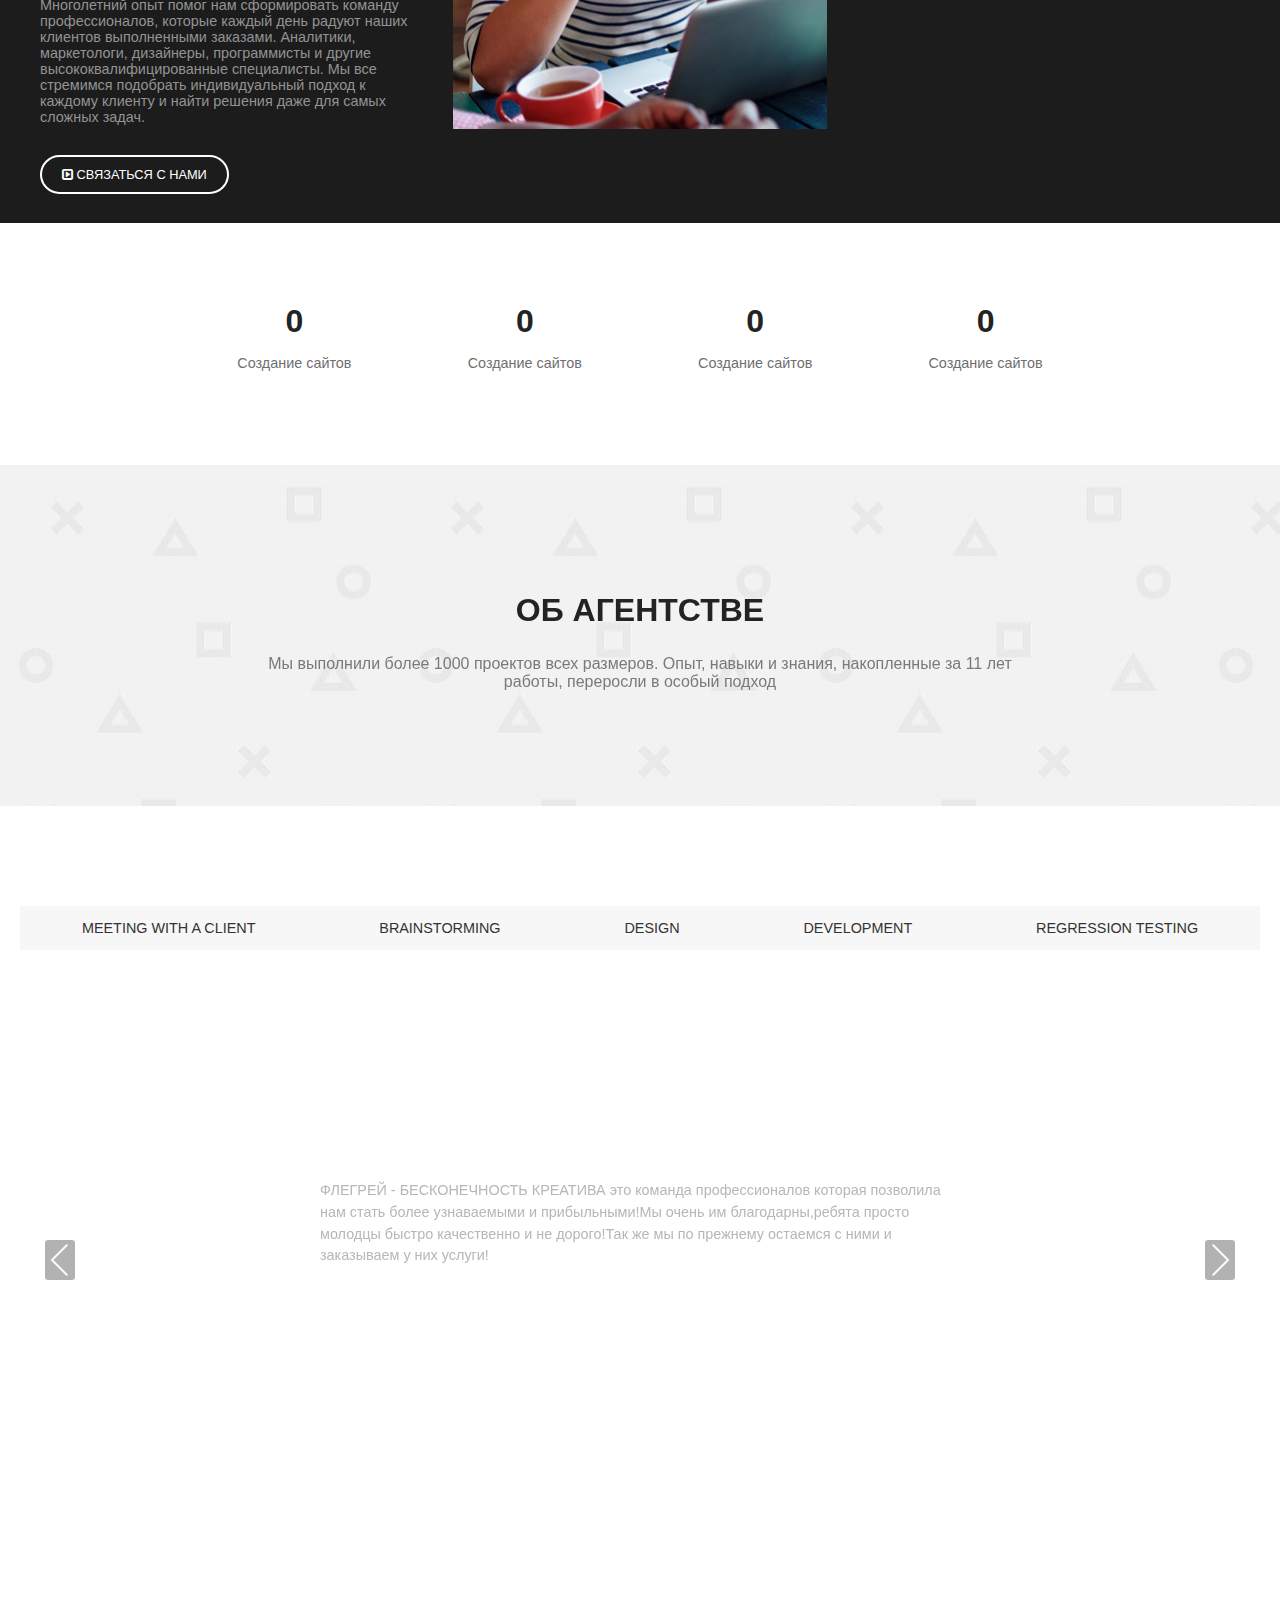
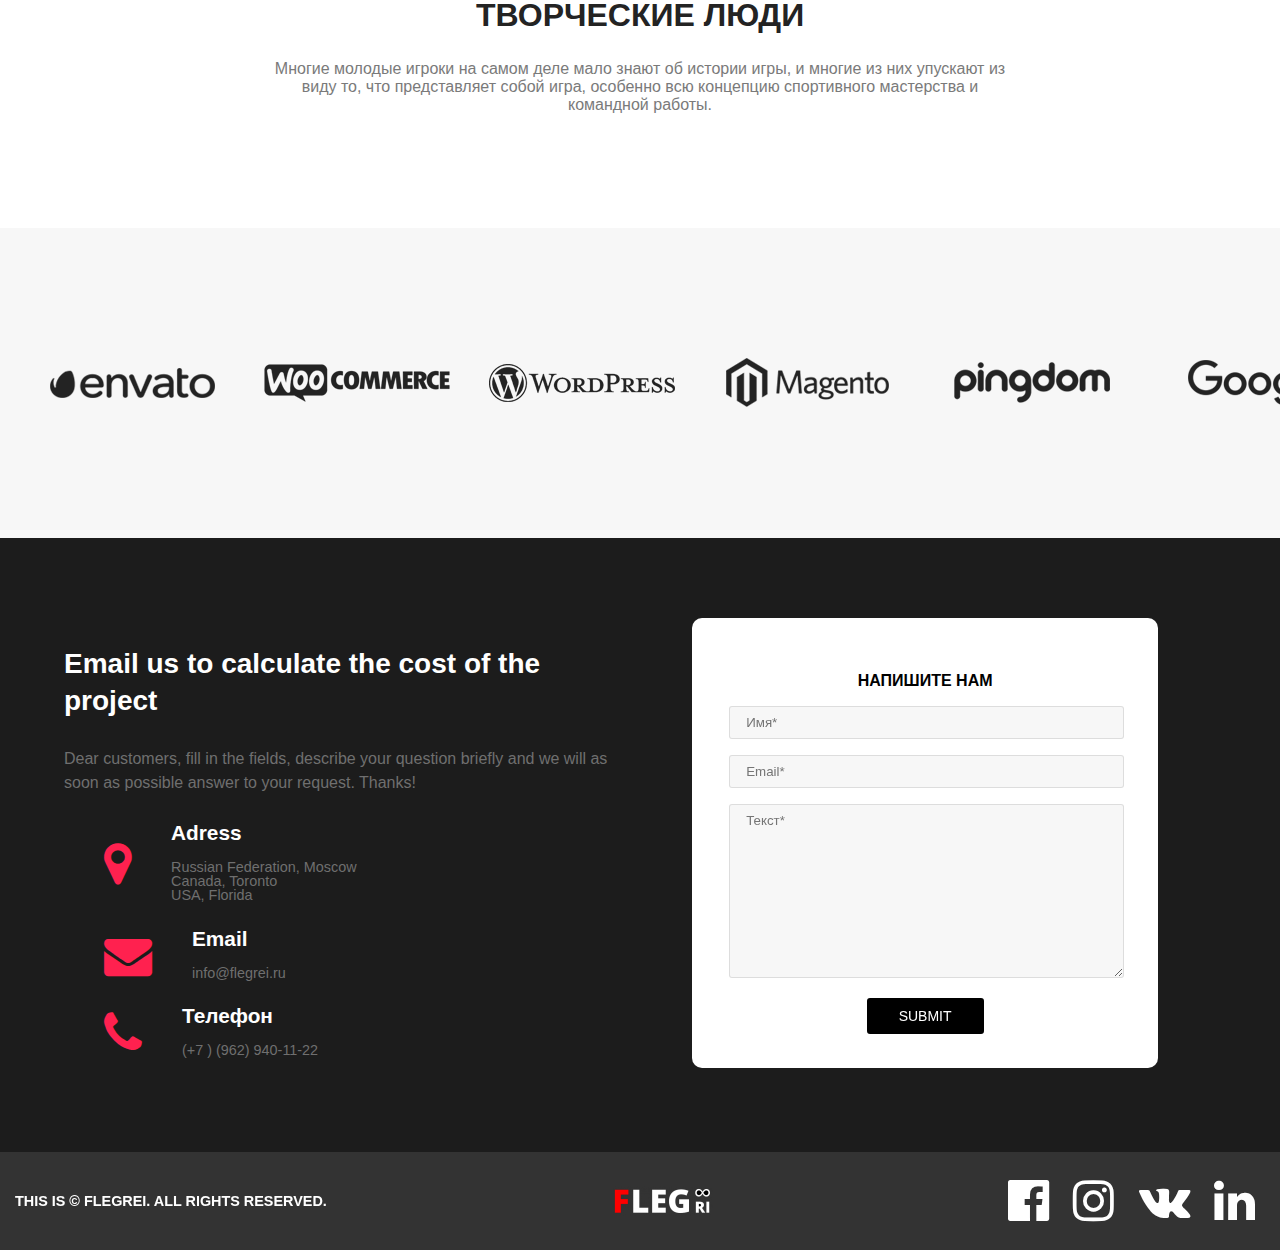
<file: pages/aboutus.html>
<!DOCTYPE html>
<html lang="en">

<head>
    <meta charset="UTF-8">
    <meta http-equiv="X-UA-Compatible" content="IE=edge">
    <meta name="viewport" content="width=device-width, initial-scale=1.0">
    <title>About Us</title>
    <link rel="stylesheet" href="../fonts/">
    <link rel="stylesheet" href="../css/style.css">
    <link rel="stylesheet" href="../fonts/stylesheet.css">
    <link rel="stylesheet" href="../css/owl.carousel.min.css">
    <link rel="stylesheet" href="../css/owl.theme.default.min.css">
    <link rel="stylesheet" href="../css/font-awesome.min.css">

</head>

<body>

    <!------------ HEADER ------------>
    <header>
        <div class="header" id="block">
            <div class="container">
                <div class="menu-top" id="hidden">
                    <div class="logo">
                        <img id="logo" src="../images/logo-oxi85o95euowq6fptz3nyg69w6oep4f4iplkbd60ao.png" alt="">
                    </div>

                    <div class="menu-items">
                        <a class="btn-burger">
                            <i class="fa fa-bars fa-2x" id="openMenu"></i> </a>
                        <a href="#" class="langueges">
                            <img src="../images/ru.png" alt="">
                        </a>
                    </div>
                </div>
            </div>
        </div>


        <div class="menu-burger" id="menuBurger">
            <div class="menu-items-burger">
                <ul>
                    <a href="../index.html">Home</a>
                    <a href="#">About us</a>
                    <a href="#"> Services <i class="fa fa-angle-down fa-0.5x" id="Services"></i>
                    </a>
                    <div class="services-menu" id="ServicesMenu">
                        <a href="#">Website development</a>
                        <a href="#">SEO</a>
                        <a href="#">App development </a>
                        <a href="#">ADS</a>
                        <a href="#">SMM</a>
                        <a href="#">Game development </a>
                        <a href="#">Usability audit</a>
                        <a href="#">Lead generation</a>
                        <a href="#">Exteisions, plugins, software </a>
                    </div>
                    <a href="#">Portfolio</a>
                    <a href="#">Blogs</a>
                    <a href="#">Contacts</a>
                </ul>


            </div>
        </div>


    </header>


    <!-- SECTION 1 -->
    <section class="section_1_about_us">

        <div class="section_1_text">
            <p>
                Если вы хотите быть лидерами в своей нише?
            </p>
            <h1>
                Воспользуйтесь услугами нашего профессионала
            </h1>
        </div>

    </section>

    <!------------ SECTION 2 ------------>
    <section class="section_2_about_us">
        <div class="container">
            <div class="osnovnie_priemushestva">
                <div class="osnovnie_priemushestva_items">
                    <h2>
                        2 Основные преимущества сотрудничества с нами.
                    </h2>
                </div>
                <div class="osnovnie_priemushestva_items">
                    <div>
                        01
                    </div>
                    <div>
                        <h3>
                            Быстрая разработка
                        </h3>
                        <p>
                            Профессионализм нашей команды позволяет нам выполнять проекты в два раза быстрее.
                        </p>
                    </div>
                </div>
                <div class="osnovnie_priemushestva_items">
                    <div>
                        02
                    </div>
                    <div>
                        <h3>

                            Гибкий план
                        </h3>
                        <p>
                            Если у вас был ограниченный бюджет, мы подберем оптимальный для вас план. </p>
                    </div>
                </div>
            </div>
        </div>
    </section>

    <!------------ SECTION 3 ------------>
    <section class="section_3_about_us">
        <div class="uslugi_about_us">

            <div class="uslugi_about_us_items">
                <h2>
                    Мы предоставляем высококачественные и экономически эффективные услуги
                </h2>
                <p>
                    С момента нашего основания в 2009 году нашей целью было использование цифровых технологий для
                    создания впечатлений.
                </p>
                <div>Многолетний опыт помог нам сформировать команду профессионалов, которые каждый день радуют наших
                    клиентов выполненными заказами. Аналитики, маркетологи, дизайнеры, программисты и другие
                    высококвалифицированные специалисты. Мы все стремимся подобрать индивидуальный подход к каждому
                    клиенту и найти решения даже для самых сложных задач.</div>
                <a href="#">
                    <i class="fa fa-caret-square-o-right" aria-hidden="true"></i>
                    Связаться с нами
                </a>
            </div>

            <div class="uslugi_about_us_items">
                <img src="../images/services-img14.jpg" alt="">
            </div>

            <div class="uslugi_about_us_items">
                <h2>
                    Каковы навыки компании Флегрей
                </h2>

                <div class="uslugi_about_us_items_progressbar">
                    <div class="text">
                        <div>
                            ВЕБ-РАЗРАБОТКА
                        </div>
                        <span>
                            0%
                        </span>
                    </div>
                    <div class="line"></div>
                </div>

                <div class="uslugi_about_us_items_progressbar">
                    <div class="text">
                        <div>
                            РАЗРАБОТКА ПРИЛОЖЕНИЙ И ИГР </div>
                        <span>
                            0%
                        </span>
                    </div>
                    <div class="line"></div>
                </div>

                <div class="uslugi_about_us_items_progressbar">
                    <div class="text">
                        <div>
                            SEO & ADS </div>
                        <span>
                            0%
                        </span>
                    </div>
                    <div class="line"></div>
                </div>

                <div class="uslugi_about_us_items_progressbar">
                    <div class="text">
                        <div>
                            ДРУГОЙ </div>
                        <span>
                            0%
                        </span>
                    </div>
                    <div class="line"></div>
                </div>
            </div>

        </div>
    </section>

    <!------------ SECTION 4 ------------>
    <section class="section_4_about_us">
        <div class="container">
            <div class="section_4_about_us_kol-vo_rabot">
                <div class="section_4_about_us_kol-vo_rabot_items">
                    <h3>
                        0
                    </h3>
                    <p>
                        Создание сайтов
                    </p>
                </div>

                <div class="section_4_about_us_kol-vo_rabot_items">
                    <h3>
                        0
                    </h3>
                    <p>
                        Создание сайтов
                    </p>
                </div>

                <div class="section_4_about_us_kol-vo_rabot_items">
                    <h3>
                        0
                    </h3>
                    <p>
                        Создание сайтов
                    </p>
                </div>

                <div class="section_4_about_us_kol-vo_rabot_items">
                    <h3>
                        0
                    </h3>
                    <p>
                        Создание сайтов
                    </p>
                </div>
            </div>
        </div>
    </section>

    <!------------ SECTION 5 ------------>
    <section class="section_5_about_us">
        <div class="section_5_about_us_ob_agentstve">
            <h2>
                ОБ АГЕНТСТВЕ
            </h2>
            <p>
                Мы выполнили более 1000 проектов всех размеров. Опыт, навыки и знания, накопленные за 11 лет работы,
                переросли в особый подход
            </p>
        </div>
    </section>

    <!------------ SECTION 6 ------------>
    <section class="section_6_about_us">
        <a href="#">MEETING WITH A CLIENT</a>
        <a href="#">BRAINSTORMING</a>
        <a href="#">DESIGN</a>
        <a href="#">DEVELOPMENT</a>
        <a href="#">REGRESSION TESTING</a>
    </section>


    <!------------ SECTION 7 ------------>
    <section class="section_7_about_us">

        <div class="owl-carousel owl-carousel-4 owl-theme">

            <div class="item">
                <p class="opisanie">
                    ФЛЕГРЕЙ - БЕСКОНЕЧНОСТЬ КРЕАТИВА это команда профессионалов которая позволила нам стать
                    более узнаваемыми и прибыльными!Мы очень им благодарны,ребята просто молодцы быстро
                    качественно и не дорого!Так же мы по прежнему остаемся с ними и заказываем у них услуги!
                </p>
                <p class="ssylka">
                    - http://flo-shop.ru/
                </p>
            </div>

            <div class="item">
                <p class="opisanie">
                    Заказали себе сайт под ключ. Понравилось что мои технические запросы выполнили в полном объеме. Сайт
                    удобный в управлении, и хорошо функционирует. Очень довольны выполненной работой.
                </p>
                <p class="ssylka">
                    - http://marmeladland.com/
                </p>
            </div>

            <div class="item">
                <p class="opisanie">
                    Мы являемся клиентами этой фирмы Флегрей. Мы заказывали у них сайт визитку.Сделали все на
                    ура,вовремя и за прилично доступную цену, они профессионалы своего дела.Сотрудничать с этими людьми
                    очень приятно.
                </p>
                <p class="ssylka">
                    - Ольга alpecin.ru
                </p>
            </div>

            <div class="item">
                <p class="opisanie">
                    Очень благодарны специалистам "Флегрей" за работу. Достаточно было дать тему, а все остальное:
                    разработку, наполнение оригинальным контентом и профессиональное продвижение они взяли на себя. Вот
                    и результат!
                </p>
                <p class="ssylka">
                    - http://flowers-park.ru/
                </p>
            </div>

            <div class="item">
                <p class="opisanie">
                    Наша фирма работала с этой компанией, нужно было оптимизировать сайт для продвижения по ключевым
                    словам и высокочастотным запросам. Используя эффективные методы оптимизации и рекламы Флегрей
                    успешно справились с этой задачей. Наш сайт теперь вход в топ Яндекса и Гугла, посетителей стало
                    намного больше, а значит и доход выше!
                </p>
                <p class="ssylka">
                    - Алексей Мишурин http://www.goldmoney-kredit.ru/
                </p>
            </div>

            <div class="item">
                <p class="opisanie">
                    Очень благодарны специалистам "Флегрей" за работу. Достаточно было дать тему, а все остальное:
                    разработку, наполнение оригинальным контентом и профессиональное продвижение они взяли на себя. Вот
                    и результат!
                </p>
                <p class="ssylka">
                    - http://flowers-park.ru/
                </p>
            </div>

            <div class="item">
                <p class="opisanie">
                    Наша фирма работала с этой компанией, нужно было оптимизировать сайт для продвижения по ключевым
                    словам и высокочастотным запросам. Используя эффективные методы оптимизации и рекламы Флегрей
                    успешно справились с этой задачей. Наш сайт теперь вход в топ Яндекса и Гугла, посетителей стало
                    намного больше, а значит и доход выше!
                </p>
                <p class="ssylka">
                    - Алексей Мишурин http://www.goldmoney-kredit.ru/
                </p>
            </div>

            <div class="item">
                <p class="opisanie">
                    Флегрей - это мой спасательный круг. Компания разрабатывала сайт для моей косметологической клиники.
                    Ребята оказались креативными и понимающими, воплотили в жизнь все те идеи и мысли, которые я хотела
                    бы видеть на сайте. Ну и конечно же, самое главное, что, благодаря помощи в продвижении, сайт
                    находится в топе поисковика, что позитивно влияет на работу клиники.
                </p>
                <p class="ssylka">
                    - Яна
                </p>
            </div>

            <div class="item">
                <p class="opisanie">
                    Очень довольны проделанной работой. Дизайн и стиль сайта оригинальный и проработанный до мелочей
                </p>
                <p class="ssylka">
                    - http://nuvakhov.com/
                </p>
            </div>

            <div class="item">
                <p class="opisanie">
                    Очень благодарны специалистам "Флегрей" за работу. Достаточно было дать тему, а все остальное:
                    разработку, наполнение оригинальным контентом и профессиональное продвижение они взяли на себя.
                </p>
                <p class="ssylka">
                    - http://flowers-park.ru/
                </p>
            </div>


        </div>

    </section>

    <!------------ SECTION 8 ------------>
    <section class="section_8_about_us">
        <div class="section_8_about_us_tvorchestvo">
            <h2>
                ТВОРЧЕСКИЕ ЛЮДИ
            </h2>
            <p>
                Многие молодые игроки на самом деле мало знают об истории игры, и многие из них упускают из виду то, что
                представляет собой игра, особенно всю концепцию спортивного мастерства и командной работы.
            </p>
        </div>
    </section>


    <!------------ SECTION 9 ------------>
    <section class="section_9_about_us">
        <img src="../images/logo-1.png" alt="">
        <img src="../images/logo-2.png" alt="">
        <img src="../images/logo-3.png" alt="">
        <img src="../images/logo-4.png" alt="">
        <img src="../images/logo-6.png" alt="">
        <img src="../images/logo-17.png" alt="">
    </section>
    <!------------ FOOTER ------------>
    <footer>
        <div class="container">
            <div class="info-company">
                <div class="footer-info-left">
                    <h3>Email us to calculate the cost of the project</h3>
                    <p>Dear customers, fill in the fields, describe your question briefly and we will as soon as
                        possible answer to your request. Thanks!</p>
                    <div class="adres-info">
                        <span> <i class="fa fa-map-marker fa-3x" aria-hidden="true"></i></span>
                        <div>
                            <h4>Adress</h4>
                            <p>Russian Federation, Moscow
                                <br /> Canada, Toronto
                                <br /> USA, Florida
                            </p>
                        </div>
                    </div>

                    <div class="adres-info">
                        <span> <i class="fa fa-envelope fa-3x" aria-hidden="true"></i></span>
                        <div>
                            <h4>Email</h4>
                            <p>info@flegrei.ru</p>
                        </div>
                    </div>

                    <div class="adres-info">
                        <span> <i class="fa fa-phone fa-3x" aria-hidden="true"></i></i></span>
                        <div>
                            <h4>Телефон</h4>
                            <p>(+7 ) (962) 940-11-22</p>
                        </div>
                    </div>
                </div>

                <div class="footeer-info-right">
                    <div class="contact-form">


                        <form>
                            <p>
                                НАПИШИТЕ НАМ
                            </p>
                            <p>
                                <input class="input-form" type="text" name="your-name" placeholder="Имя*"
                                    aria-required="true">
                            </p>
                            <p>
                                <input class="input-form" type="email" name="your-email" placeholder="Email*"
                                    aria-invalid="false" aria-required="true">
                            </p>
                            <p>
                                <textarea class="input-form" name="your-message" id="" cols="40" rows="10"
                                    aria-required="true" aria-invalid="false" placeholder="Текст*"
                                    style="height: 156px;"></textarea>
                            </p>
                            <p>
                                <input type="submit" value="SUBMIT" class="btn-submit">
                            </p>
                        </form>
                    </div>
                </div>
            </div>
        </div>

        <div class="footer-copyright">
            <p>THIS IS © FLEGREI. ALL RIGHTS RESERVED.</p>
            <img src="../images/logo-oxi85o95euowq6fptz3nyg69w6oep4f4iplkbd60ao.png" alt="">
            <div class="soc-seti-footer">
                <a href="#">
                    <i class="fa fa-facebook-official fa-3x"></i>
                </a>
                <a href="https://www.instagram.com/flegrei_/?igshid=14tcaalwtl1rl">
                    <i class="fa fa-instagram fa-3x"></i>
                </a>
                <a href="#">
                    <i class="fa fa-vk fa-3x"></i>
                </a>
                <a href="#">
                    <i class="fa fa-linkedin fa-3x"></i>
                </a>
            </div>
        </div>
    </footer>


    <!-- SCRIPTS -->
    <script src="../js/jquery-3.6.0.min.js"></script>
    <script src="../js/owl.carousel.min.js"></script>
    <script type="text/javascript" src="../js/app.js"></script>
</body>

</html>
</file>
<file: css/style.css>
*{
    font-family: Helvetica, Arial, sans-serif;
}
body{
    margin: 0;
    padding: 0;
}

section{
    position: relative;
    padding: 80px 0;
}
footer{
    position: relative;
}

h2{
    text-align: center;
    font-style: 2rem !important;
}


.container{
    width: 90%;
margin: auto;
}

.section-padding{
    padding: 80px 0;
}

/* HEADER */
.header{
    /* display: none; */
    position: fixed !important;
    width: 100%;
    padding: 20px;
    z-index: 55555;
}



.menu-top{
    /* position: fixed; */
    z-index: 10;
    display: flex;
    justify-content: space-between;
    align-items: center;
    width: 90%;
}

.menu-items{
    display: flex;
    align-items: center;
}

.btn-burger{
    cursor: pointer;
    color: #fff;
}
.langueges{
    width: auto;
    height: auto;
    color: #FFFFFF;
    margin-left: 20px;
    background-size: cover;
    transform: scale3d(1.5,1.5,1);
}
.langueges{
    background-size: cover;
}


/* CLASS ACTIVE */
.menu-burger.active{
    opacity: 1;
    top:0;
z-index: 100;
}
.logo .active{
    top: 100vh;
    position: absolute;
    transform: scale3d(2, 2, 1);
    left: 13vw;
}
.menu-items .active{
    top: 52vh;
    right: -18vw;
    color: red !important;
    padding-right: 26%;
    position: absolute;
    background-repeat:no-repeat ;
}
.menu-items .languegesHidden{
    color: #FFFFFF00;
}
header .hidden{
    top: -50vh;
}
.menu-items-burger .active{
    display: block !important;
}
/* MENU BURGER */


.menu-burger {
    width: 100vw;
    height: 100vh;
    display: fixed;
    background: #000;
    z-index: -2;
    opacity: 0;
    position: fixed;
    /* transition: all 0.5s ease-in-out; */
    overflow-y: auto;
    top: -1000%;
    z-index: -10;
    height: 100%;
}

.menu-logo{
    width: 50vw;
    position: fixed;
    align-items: center;
    margin-top: 40vh;
    visibility: visible;
    z-index: 100;
    opacity: 1;
    position: fixed;
    transition: all 0.5s ease-in-out;
    overflow-y: auto;
    top: 0;
}
.menu-items-burger{
    visibility: visible;
    z-index: 100;
    opacity: 1;
    position: fixed;
    width: 50vw;
    right: 0;
    top: 0;
    background-color: #dbdbdb;
    padding: 50px;
    height: 100%;
    transition: all 0.5s ease-in-out;
    overflow-y: auto;
}
.menu-burger a {
    display: block;
    text-decoration: none;
    color: #333333;
    padding: 15px;
    font-size: 1.6rem;
    font-weight: 500;
    cursor: pointer;
}
.menu-burger div{
    text-decoration: none;
    color: #333333;
    padding: 15px;
    font-size: 1.6rem;
    font-weight: 500;
    cursor: pointer;
}
.services-menu {
    display: none !important;
    transition: all 0.5s ease-in-out;

}
.services-menu  a{
    border-bottom-style: solid;
    border-bottom-color: #c4c4c4;
    border-bottom-width: 1px;
}
.span-1::before{
    content: '';
}
.services-menu a{
    color: #555;
}

.close-menu{    
    position: relative;
    display: inline-block;
    cursor: pointer;
    background-color: #FF214F;
    font-size: 23px;
    font-weight: bold;
    color: #c4c4c4;
padding: 5px 10px;
border-radius: 5px;
}

/* SECTION-1 */
.section-1{
    padding: 0 !important;
}
.mysliders-1{
    position: relative !important;
    top: 0; 
    width: 100%;
    z-index: 2;
    height: 100vh;
}
.sa_hover_container{
    background-repeat: no-repeat;
    background-color: rgb(255, 255, 255);
    padding: 0% 0%;
    margin: 0px 0%;
    background-position: center center;
    background-size: cover;
    background-repeat: no-repeat;
    min-height: 625px;
}
.container-1{
    background-image: url('../images/google-1.jpg');

}
.container-2{
    background-image: url('../images/mobile-app-1.jpg');

}
.container-3{
    background-image: url('../images/seo-1.jpg');
}

.container-4{
    background-image: url('../images/developement-1.jpg');
}
.container-5{
    background-image: url('../images/extension.jpg');
}
.container-6{
    background-image: url('../images/brain.jpg');
}
.container-7{
    background-image: url('../images/audit.jpg');
}
.container-8{
    background-image: url('../images/gaming2.jpg');
}
.container-9{
    background-image: url('../images/smm2.jpg');
}

.sa_hover_buttons{
    width: auto;
    height: auto;
    position: absolute;
    z-index: 2;
    cursor: pointer;
    background: transparent ;
    top: 50%;
    left: 50%;
    margin-top: -20px;
    margin-left: -20px;
}
.sa_slide_link_icon{
    text-decoration: none;
    width: auto;
    height: auto;
    border-radius: 0px;

}
.sa_hover_container:hover .slide-content h2{
    margin-bottom: 150px;
}
.sa_hover_container:hover .slide-content .content .desc{
    opacity: 1;
    transform:scaleX(1.1);
    }
.sa_hover_container:hover .slide-content .content span{
    transform:scaleX(2);
}
.slide-content{
    width: 100%;
    height: 100vh;
    position: relative;
    transition: all 0.3s ease 0s; 
}
.slide-content .content{
    position: absolute;
    bottom: 130px;
    left: 0;
    width: 100%;
    padding: 0px 10%;
}
.slide-content .content h2{
    font-style: 1.3rem;
    color: #fff;
    margin-bottom: 40px;
    cursor: pointer;
     transition: all 0.3s ease 0s;
}
.slide-content .content .desc{
  width: 70%;
    font-size: 1.1rem;
    color: whitesmoke;
    position: absolute;
    bottom: 5px;
    opacity: 0;
    -webkit-transition: all 0.3s ease 0.1s;
    transition: all 0.3s ease 0.1s; 
}
.slide-content .content .slide-hr{
    display: block;
    height: 1px;
    width: 20%;
    margin-top: 35px;
    background-color: white;
    opacity: 0.5;
    -webkit-transition: all 0.3s ease 0s;
    transition: all 0.3s ease 0s; 
    margin: auto;
}


/* SECTION 2 */

.secion-2{
    background: url('../images/testimonial-bg.png');
    background-repeat: no-repeat;
    background-color: rgb(255, 255, 255);
    margin: 0;
    background-position: left top;
    background-size: cover;
    position: relative;
}
.secion-2 h1{
    color: #000000;
    font-size: 2.5rem;
    font-weight: 600;
    text-align: center;
}

.secion-2 p{
    margin-bottom: 0.9rem;
}

/* SECTION 3 */
.section-3{
    padding: 0 !important;
    bottom: -15px;
}


.container3-1{
    background-image: url('../images/Expertinvialign-ru-1.jpg');
}

.container3-2{
    background-image: url('../images/Prioritycolor-ru.jpg');
}

.container3-3{
    background-image: url('../images/Ekogeos-ru-1.jpg');
}

.container3-4{
    background-image: url('../images/Growyourmusic-com-2.jpg');
}

.container3-5{
    background-image: url('../images/goldhomehealth-com-1.jpg');
}

.container3-6{
    background-image: url('../images/re-stored24-ru.jpg');
}

.container3-7{
    background-image: url('../images/rzp1-ru.jpg');
}

.container3-8{
    background-image: url('../images/Kreativmag-ru-1.jpg');
}

.container3-9{
    background-image: url('../images/boyarski-ru-1.jpg');
}

.container3-10{
    background-image: url('../images/G77g-ru-1.jpg');
}

.container3-11{
    background-image: url('../images/melomania.jpg');
}

.container3-12{
    background-image: url('../images/fleball.jpg');
}

.container3-13{
    background-image: url('../images/lezar-tunel-2.jpg');
}

.container3-14{
    background-image: url('../images/sporttips-1.jpg');
}

.container3-15{
    background-image: url('../images/marmeladland-1.jpg');
}

.container3-16{
    background-image: url('../images/Alcina.jpg');
}

.container3-17{
    background-image: url('../images/fleugg.jpg');
}

.container3-18{
    background-image: url('../images/flekross.jpg');
}

.container3-19{
    background-image: url('../images/Kal1na.jpg');
}

.container3-20{
    background-image: url('../images/DIY-pizza.ru_.jpg');
}

.container3-21{
    background-image: url('../images/Aze-store-1.jpg');
}


/* SECTION 4 */

.slide-hr{
    display: none !important;
}
.slide-content h2{
    text-align: left;
}
.slide-content a{
    text-decoration: none;
}
.section-4{
    background: #1D1D1D;
}
.punktov{
    display: flex;
    justify-content: space-between;
    flex-wrap: wrap;
}

.punktov-items{
    width: 24%;
}
.punktov-items p{
    color: #ddd;
}

/* SECTION 5 */

.section-5-row{
    display: flex;
    justify-content: space-between;
    flex-wrap: wrap;
    padding: 0px 100px;
}
.info-companies{
    width: 40%;
}

.info-companies h2{
    color: #000000;
    text-align: left;
}

.info-companies-2{
    width: 59%;
    display: flex;
    justify-content: start;
    flex-wrap: wrap;
}

.info-companies-items{
    width: 40%;
    margin: 0px 20px;
}
.info-companies-items h3{
    color: #000000;
    font-size:1rem;
}
.info-companies-items p{
    color: #7A7A7A;
    font-size:0.8rem;
}
.info-companies div{
    font-size: 0.9rem;
    line-height: 1.5rem;
    color: #7A7A7A;
    margin: 20px 0;
}
.info-companies-items i{
    color: #FF214F;

}



/* SECTION 6 */
.section-6{
    background: #F7F7F7;
}
.section-6 h2{
    color: #232323;
    font-size: 1.8rem;
    font-weight: 600;
}
.section-6 p{
    font-size: 0.9rem;
    color: #7A7A7A;
    text-align: center;
    margin-bottom: 20px;
}
.section-6  .myslider{
    position: relative;
}
.section-6  .myslider p{
margin: 10px auto;
color: #232323;
font-size: 23px !important;
font-weight: bold;
margin-top: 15px !important;
}
 .owl-dots{
    display: none;
}

 .owl-prev{
    background: rgba(0,0,0,0.3) url('../images/icon_prev.png') no-repeat center center !important;
    left: 10px;
    position: absolute;
    position: absolute;
    top: 50%;
    padding: 2px 0px !important;
    margin-top: -20px !important;
    line-height: 30px !important;
    height: 40px !important;
    width: 30px !important;

}
 .owl-prev:hover{
    background-color: rgba(0,0,0,0.8) !important;
}
.owl-next{
    background: rgba(0,0,0,0.3) url('../images/icon_next.png') no-repeat center center !important;
    right: 10px;
    position: absolute;
    position: absolute;
    top: 50%;
    padding: 2px 0px !important;
    margin-top: -20px !important;
    line-height: 30px !important;
    height: 40px !important;
    width: 30px !important;
}
 .owl-next:hover{
    background-color: rgba(0,0,0,0.8) !important;
}
 .owl-next span{
    display: none;
}
 .owl-prev span{
    display: none;
}


/* SECTION 7 */
.our-blog{
    position: relative;
    display: flex;
    flex-wrap: wrap;
}

.our-blog-items{
    position: relative;
    width: 50%;
    margin-left: 0;
    margin-top: 0 !important; 
}
.section-7 h2{
    font-size: 2rem !important;
}
/* .our-blog-items::after{
    background-color: rgba(83,85,86,.2);
    content: "";
    width: 2px;
    height: 100%;
    position: absolute;
    right: 0;
    top: 70px; 
    float: left;
} */
/* 
.timeline-bullet{
    background-color: #9fa9af;
    border-color: #fff;
    background-color: #9fa9af;
    border: 5px solid #fff;
    border-radius: 50%;
    -webkit-box-shadow: 0 1px 0 1px rgb(0 0 0 / 10%);
    box-shadow: 0 1px 0 1px rgb(0 0 0 / 10%);
    content: "";
    height: 20px;
    position: absolute;
    right: -9px;
    top: 60px;
    width: 20px;
    z-index: 3;
    cursor: pointer;
} */
.timeline-post{
    background: linear-gradient(
45deg
, #3f3f46 0%, #05abe0 100%) repeat scroll 0 0 rgba(0, 0, 0, 0);
    border-color: #e5eaed;
    background: linear-gradient(
45deg
, #3f3f46 0%, #05abe0 100%) repeat scroll 0 0 rgba(0,0,0,0);
    border: 8px solid #e5eaed;
    -webkit-box-shadow: 0 1px 3px 0 rgb(0 0 0 / 15%);
    box-shadow: 0 1px 3px 0 rgb(0 0 0 / 15%);
    margin: 30px 40px 30px auto;
    position: relative;
    height: 320px;
    width: calc(100% - 40px);
}
/* .timeline-post:hover time{
    opacity: 1;
} */

.timeline-post:hover .timeline-post-excerpt{
    opacity: 1;
    top: 10px;
}

.timeline-post:hover .timeline-post-image::before{
    background:  rgba(0,0,0,.5);
    content: "";
    height: 100%;
    position: absolute;
    width: 100%;
    transition: 1s;
}
/* .timeline-post::after{
    border-left-color: #e5eaed;
    border-color: transparent transparent transparent #e5eaed;
    border-style: solid;
    border-width: 15px;
    content: "";
    height: 0;
    position: absolute;
    right: -36px;
    top: 17px;
    width: 0;
} */
/* .our-blog-items:nth-child(2n) .timeline-post:after{
    border-color: transparent #e5eaed transparent transparent;
    border-style: solid;
    border-width: 15px;
    content: "";
    height: 0;
    left: -36px;
    position: absolute;
    top: 257px;
    width: 0;
} */
/* .our-blog-items:nth-child(2n)  .timeline-bullet{
    background-color: #9fa9af;
    border-color: #fff;

    border: 5px solid #fff;
    border-radius: 50%;
    bottom: 36px;
    content: "";
    height: 20px;
    left: -11px;
    position: absolute;
    top: 300px;
    width: 20px;
    z-index: 3;
} */
/* .our-blog-items:nth-child(2n) time{
    border-radius: 20px;
    color: #fff;
    font-size: 10px;
    height: 30px;
    left: -99px;
    line-height: 30px;
    position: absolute;
    text-align: center;
    top: 290px;
    width: 100px;
    z-index: 4;
    background-color: rgba(0, 0, 0, 0.7);
    color: #fff;
} */
/* .our-blog-items:nth-child(2n):after{
    display: none;
} */
/* .our-blog-items:nth-last-child(3n)::after{
    height: 245px;
} */
.timeline-post time{
    background-color: rgba(0, 0, 0, 0.7);
    color: #fff;
    opacity: 0;
    background-color: rgba(0,0,0,.7);
    color: #fff;
    font-size: 10px;
    border-radius: 20px;
    position: absolute;
    right: -97px;
    width: 100px;
    height: 30px;
    line-height: 30px;
    text-align: center;
    top: 50px;
    z-index: 4;
    -webkit-transition: all .5s;
    -o-transition: all .5s;
    transition: all .5s;
}
.timeline-post time:before{
    border-bottom-color: rgba(0, 0, 0, 0.7);
    border-bottom: 10px solid rgba(0,0,0,.7);
    border-left: 10px solid transparent;
    border-right: 10px solid transparent;
    content: "";
    height: 0;
    left: 40px;
    position: absolute;
    top: -10px;
    width: 0;
}

.timeline-post-image{
    opacity: .6;
    background-size: cover;
    background-position: center center;
    background-repeat: no-repeat;
    display: block;
    height: 100%;
    overflow: hidden;
    position: relative;
    opacity: 1;
    -webkit-transition: all .3s;
    -o-transition: all .3s;
    transition: all .3s;
}

.timeline-post-image1{
    background-image:url('../images/about-img1-300x210.jpg');
}
.timeline-post-image2{
    background-image:url('../images/about-img1-300x210.jpg');
}
.timeline-post-image3{
    background-image:url('../images/latest-blog7-300x200.jpg');
}
.timeline-post-image4{
    background-image:url('../images/latest-blog6-1-300x200.jpg');
}
.timeline-post-image::before{
    background:  rgba(0,0,0,.3);
    content: "";
    height: 100%;
    position: absolute;
    width: 100%;
    transition: 1s;
}
.timeline-post-excerpt{
    opacity: 0;
    position: absolute;
    top: 0;
    left: 0;
    right: 0;
    -webkit-transition: all .3s;
    -o-transition: all .3s;
    transition: all .3s;
}
.timeline-post-excerpt p{
    color: #fff;
    font-size: 14px;
    padding: 25px;
    margin: 1.6rem 0 0 0;
    line-height: 1.6em;
}
.timeline-post-title{
    bottom: 40px;
    position: absolute;
    width: 100%;
    color: #fff;
}
.timeline-post-title h2{
    color: #fff;
    font-family: "Roboto", Sans-serif;
    font-size: 16px;
    font-weight: 600;
    letter-spacing: 1px;
    line-height: 24px;
    padding: 0 25px;
    text-align: left;
    text-transform: uppercase;
}



/* FOOTER */

footer{
    margin: 0;
    padding: 0;
    background-color: #1C1C1C;

}
.info-company{
    display: flex;
    justify-content: space-around;
    padding: 80px 0;
}

.footer-info-left{
    width: 55%;
}
.footer-info-left h3{
    line-height: 1.3em;    
    font-size: 1.75rem;
    color: #fff;
}
.footer-info-left p{
    line-height: 1.5em;    
    font-size: 1rem;
    color: #6F6F6F;
}

.adres-info{
    display: flex;
    align-items: center;
}
.adres-info span{
    margin: 0 40px;
}
.adres-info h4{
    font-size: 1.3rem;
    color: #fff;
    margin: 10px 0;
}
.adres-info p{
    font-size: 0.9rem;
    line-height: 1em !important; 
}
 .adres-info span{
    color: #FF214F;
    justify-content: center;
 }

.footeer-info-right{
    width: 45%;
    padding: 0 5%;
}


.contact-form{
    background-color: #FFFFFF;
    padding: 8% 8% 4% 8%;
    border-radius: 10px 10px 10px 10px;
}
.contact-form p{
    text-align: center;
    font-weight: 600;
}
.input-form{
    width: 92%;
    background-color: #F7F7F7 !important;
    border-style: solid !important;
    border-width: 1px 1px 1px 1px !important;
    border-color: rgba(0, 0, 0, 0.1) !important;
    border: 1px solid #666;
    border-radius: 3px;
    padding: .5rem 1rem;
}
.btn-submit{
    display: inline-block;
    background-color: #000000;
    color: #FFFFFF;
    border-style: solid;
    border-width: 2px 2px 2px 2px;
    border-color: #000000;
    padding: 8px 30px 8px 30px;
    font-family: "Montserrat", Sans-serif;
    font-size: 14px;
    border-radius: 3px;
}
.btn-submit:hover{
    transition: 0.4s;
    background-color: #FFFFFF;
    color: #000000;
    border-color: #010101;
}




.footer-copyright{
    margin: 0;
    background-color: #333333;
    padding: 25px 15px 25px 15px;
    display: flex;
    justify-content: space-between;
    align-items: center;
    color: #fff;
}
.footer-copyright p{
    color: #FFFFFF;
    font-size: 0.9rem;
    font-weight: bold;
}
textarea{
    width: 92% !important;
}
.footer-copyright a{
    color: #fff;
    text-decoration: none;
    margin: 0 10px ;
}
.footer-copyright i{
        border-radius: 50%;

}
.soc-seti-footer:nth-child(2){
    background: #000;
}

/* MAX WIDTH 1200 */
@media(max-width:1200px){

}


/*-------------------------- PAGE ABOUT US ----------------------- */

/* SECTION 1 ABOUT US */
.section_1_about_us{
    width: 100%;
    height: 100vh;
    background-position: center center;
    background: url('../images/parallax-bg15.jpg');
    background-repeat: no-repeat;
    background-size: cover;
    position: relative;
    align-items: center;
    display: flex;
    justify-content: center;
    padding: 0;
}
.section_1_about_us:before{
    content: '';
    background-color: #1C1C1C;
    opacity: 0.8;
    height: 100%;
    width: 100%;
    top: 0;
    left: 0;
    position: absolute;

}
.section_1_text{
    z-index: 2;
}

.section_1_text p{
    font-size: 0.9rem;
    color: #CCCCCC;
    font-weight: 600;
    text-align: center;
}
.section_1_text h1{
    font-size: 2.5rem;
    line-height: 1.2em;
    color: #fff;
    text-align: center;
}

/* SECTION 2 ABOUT US */
.section_2_about_us{
    background: #fff;
}
.osnovnie_priemushestva{
    display: flex;
    justify-content: center;
    align-items: center;
}
.osnovnie_priemushestva_items{
    display: flex;
    align-items: center;
    width: 27%;
}
.osnovnie_priemushestva_items div{
    color: rgba(122, 122, 122, 0.46);
    font-family: "Montserrat", Sans-serif;
    font-size: 3rem;
    margin: 0 1rem;
    font-weight: bold;
}
.osnovnie_priemushestva_items h2{
    color: #232323;
    font-family: "Montserrat", Sans-serif;
    font-size: 1.9rem;
    line-height: 1.2em;
    text-align: left;
    font-weight: bold;
}
.osnovnie_priemushestva_items h3{
    color: #232323;
    font-family: "Montserrat", Sans-serif;
    font-size: 1rem;
}
.osnovnie_priemushestva_items p{
    font-size: 1rem;
    font-weight: 500;
}
/* SECTION 3 ABOUT US */
.section_3_about_us{
    background:#1C1C1C ;
    padding: 0px;
}
.uslugi_about_us{
    justify-content: space-between;
    display: flex;
    flex-direction: row;
}
.uslugi_about_us_items{
    width: 33% !important;
}
.uslugi_about_us_items:nth-child(1){
    padding: 40px;
}

.uslugi_about_us_items:nth-child(3){
    padding: 40px;
}
.uslugi_about_us_items h2{
    color: #FFFFFF;
    font-family: "Montserrat", Sans-serif;
    font-size: 1.9em;
    line-height: 1.2em;
    text-align: left;
}
.uslugi_about_us_items p{
    margin-bottom: 20px;
    color: #939393;
    font-family: "Montserrat", Sans-serif;
    font-size: 1.1rem;
    line-height: 1.2em;
}
.uslugi_about_us_items:nth-child(1) div{
    color: #939393;
    font-family: "Montserrat", Sans-serif;
    font-size: 0.9rem;
    margin-bottom: 40px;
}
.uslugi_about_us_items img{
    width: 100%;
}

.uslugi_about_us_items a{
    font-family: "Montserrat", Sans-serif;
    font-size: 0.8rem;
    fill: #FFFFFF;
    color: #FFFFFF;
    background-color: #1C1C1C;
    border-style: solid;
    border-width: 2px 2px 2px 2px;
    border-color: #FFFFFF;
    border-radius: 25px 25px 25px 25px;
    padding: 10px 20px 10px 20px;
    text-transform: uppercase;
    text-decoration: none;
}
.uslugi_about_us_items a:hover{
    color: #000000;
    background-color: #FFFFFF;
    transition: all .3s;
}
.uslugi_about_us_items_progressbar{
    margin-bottom: 20px;
}
.uslugi_about_us_items_progressbar .text{
    display: flex;
    justify-content: space-between;
    font-size: 0.7rem;
    color: #626262;
    font-weight: bold;
}

.uslugi_about_us_items_progressbar .line{
    height: 5px;
    background-color: rgba(255, 255, 255, 0.2);
    position: relative;
    display: block;
    width: 100%;
}

/* SECTION 4 ABOUT US */
.section_4_about_us{
    background: #fff;
}
.section_4_about_us_kol-vo_rabot{
    width: 80%;
    margin: auto;
    display: flex;
    flex-direction: row;
    justify-content: space-around;
}
.section_4_about_us_kol-vo_rabot_items h3{
    color: #232323;
font-size: 2rem;
text-align: center;
margin: 0;
}
.section_4_about_us_kol-vo_rabot_items p{
    color: #6F6F6F;
    font-family: "Montserrat", Sans-serif;
    font-size: 0.9rem;
}


/* SECTION 5 ABOUT US */
.section_5_about_us{
    background: url('../images/parallax-bg18.jpg');
    padding: 100px 20px 100px 20px;
}
.section_5_about_us_ob_agentstve h2{
    color: #232323;
    font-size: 2rem;
}
.section_5_about_us_ob_agentstve p{
    padding: 0 20%;
    margin-bottom: 0.9rem;
    text-align: center;
    font-weight: 500;
    color: #7A7A7A;
}

/* SECTION 6 ABOUT US */
.section_6_about_us{
    padding: 100px 20px;
    display: flex;
    align-items: center;
    justify-content: space-between;

}
.section_6_about_us a{
    font-family: "Montserrat", Sans-serif;
    font-size: 0.9rem;
    text-transform: uppercase;
    background-color: #F7F7F7;
    color: #333;
    position: relative;
    padding: 1em 1.5em;
    align-items: center;
    text-align: center;
    flex: 1 1 auto;
    text-decoration: none;
}
.section_6_about_us a:hover{
    background-color: #FFFFFF;
    color: #232323;
}

/* SECTION 7 ABOUT US */
.section_7_about_us{
    background-attachment: fixed;
    background-image: url('../images/testimonial-parallax-img.jpg');
    background-position: center center;
    background-repeat: no-repeat;
    background-size: cover;
    position: relative;
    width: 100%;
    color: #fff;
}
.section_7_about_us .owl-carousel-4 {
    padding: 50px 0px;
}
.section_7_about_us .opisanie{
    color: #B7B7B7;
    font-size: 0.9rem;
    margin: auto;
    width: 50%;
    text-align: left;
    line-height: 1.5;
    font-weight: 300;
    margin-bottom: 20px;
}
.section_7_about_us .ssylka{
    color: #fff;
    font-size: 0.9rem;
    margin: auto;
    width: 50%;
    text-align: left;
    line-height: 1.5;
    font-weight: 300;
}

.section_7_about_us .owl-prev{
    left: 40px;
}
.section_7_about_us .owl-next{
    right: 40px;
}

/* SECTION 8 ABOUT US */
.section_8_about_us{
        background: #fff;
        padding: 100px 20px 100px 20px;
    }
    .section_8_about_us_tvorchestvo h2{
        color: #232323;
        font-size: 2rem;
    }
    .section_8_about_us_tvorchestvo p{
        padding: 0 20%;
        margin-bottom: 0.9rem;
        text-align: center;
        font-weight: 500;
        color: #7A7A7A;
    }

/* SECTION 9 ABOUT US */
.section_9_about_us{
    padding: 100px 20px;
    display: flex;
    align-items: center;
    justify-content: space-between;
    background-color: #F7F7F7;
}
.section_9_about_us img{
    color: #333;
    position: relative;
    align-items: center;
    text-align: center;
    flex: 1 1 auto;
    text-decoration: none;
}

/* MAX WIDTH 960 */
@media(max-width:960px){
    section{
        padding: 20px 0;
    }
    .secion-2{
        padding: 0;
    }
    .punktov-items{
        width: 49%;
    }
    .section-4{
        padding: 20px 0;
    }
    .section-5-row{
        padding: 0;
    }

    /* ABOUT US */


    .section_9_about_us{
        flex-wrap: wrap;
    }

    .osnovnie_priemushestva{
        justify-content: space-between;
    } 
    .uslugi_about_us_items:nth-child(3){
        padding: 10px 10px 10px 5px;
    }
    .uslugi_about_us_items:nth-child(1){
        padding: 10px 5px 10px 10px;
    }
    .uslugi_about_us_items h2{
        font-size: 14px;
    }
    .uslugi_about_us_items p{
        font-size: 10px;
    }
    .uslugi_about_us_items:nth-child(1) div{
        font-size: 10px;
        margin-bottom: 25px;
    }
    .uslugi_about_us_items img{
        height: 100%;
    }
    .section_6_about_us a{
        height: 30px;
    }
}

/* MAX WIDTH 480 */
@media(max-width:480px){
    .secion-2 h1{
        font-size: 1.5rem;
    }
    .punktov-items{
        width: 100%;
    }
    .info-companies{
        width: 100%;
    }
    .info-companies h2{
        font-size: 1rem;
    }
    .info-companies-2{
        width: 100%;
    }
    .info-companies-items{
        width: 100%;
        text-align: center;
    }
    .our-blog{
        display: block;
    }
    .our-blog-items{
        width: 100%;
    }
    .timeline-post{
        margin: 30px auto;
    }

    .info-company{
        padding: 20px 0;
        display: block;
    }
    .footer-info-left{
        width: 100%;
    }
    .footeer-info-right{
        width: 100%;
        padding: 0;
    }
    .footer-copyright{
        display: block;
        text-align: center;
    }
    .footer-copyright p{
        font-size: 0.7rem;
    }

      /* ABOUT US */
      .section_1_about_us{
          height: 50vh;
      }
      .osnovnie_priemushestva{
          display: block;
      }
      .osnovnie_priemushestva_items{
          width: 100%;
      }
      .uslugi_about_us{
          display: block;
      }
      .uslugi_about_us_items{
          width: 100% !important;
      }
      .uslugi_about_us_items:nth-child(1){
        width: 85%!important;
        margin: auto;
        padding: 25px 0;
      }
      .uslugi_about_us_items:nth-child(3){
        width: 90% !important;
        margin: auto;
        padding: 15px 0;
      }
      .section_6_about_us{
          display: block;
      }
      .section_6_about_us a{
          display: block;
      }
}
</file>
<file: fonts/stylesheet.css>
@font-face {
    font-family: 'Helvetica Neue';
    src: url('HelveticaNeueBoldCondensed.eot');
    src: local('Helvetica Neue Condensed Bold'), local('HelveticaNeueBoldCondensed'),
        url('HelveticaNeueBoldCondensed.eot?#iefix') format('embedded-opentype'),
        url('HelveticaNeueBoldCondensed.woff2') format('woff2'),
        url('HelveticaNeueBoldCondensed.woff') format('woff'),
        url('HelveticaNeueBoldCondensed.ttf') format('truetype');
    font-weight: bold;
    font-style: normal;
}

@font-face {
    font-family: 'Helvetica Neue';
    src: url('HelveticaNeueBlackCondensed.eot');
    src: local('Helvetica Neue Condensed Black'), local('HelveticaNeueBlackCondensed'),
        url('HelveticaNeueBlackCondensed.eot?#iefix') format('embedded-opentype'),
        url('HelveticaNeueBlackCondensed.woff2') format('woff2'),
        url('HelveticaNeueBlackCondensed.woff') format('woff'),
        url('HelveticaNeueBlackCondensed.ttf') format('truetype');
    font-weight: 900;
    font-style: normal;
}

@font-face {
    font-family: 'HelveticaNeueCyr';
    src: url('HelveticaNeueCyr-Bold.eot');
    src: local('HelveticaNeueCyr-Bold'),
        url('HelveticaNeueCyr-Bold.eot?#iefix') format('embedded-opentype'),
        url('HelveticaNeueCyr-Bold.woff2') format('woff2'),
        url('HelveticaNeueCyr-Bold.woff') format('woff'),
        url('HelveticaNeueCyr-Bold.ttf') format('truetype');
    font-weight: bold;
    font-style: normal;
}

@font-face {
    font-family: 'HelveticaNeueCyr';
    src: url('HelveticaNeueCyr-Light.eot');
    src: local('HelveticaNeueCyr-Light'),
        url('HelveticaNeueCyr-Light.eot?#iefix') format('embedded-opentype'),
        url('HelveticaNeueCyr-Light.woff2') format('woff2'),
        url('HelveticaNeueCyr-Light.woff') format('woff'),
        url('HelveticaNeueCyr-Light.ttf') format('truetype');
    font-weight: 300;
    font-style: normal;
}

@font-face {
    font-family: 'HelveticaNeueCyr';
    src: url('HelveticaNeueCyr-Medium.eot');
    src: local('HelveticaNeueCyr-Medium'),
        url('HelveticaNeueCyr-Medium.eot?#iefix') format('embedded-opentype'),
        url('HelveticaNeueCyr-Medium.woff2') format('woff2'),
        url('HelveticaNeueCyr-Medium.woff') format('woff'),
        url('HelveticaNeueCyr-Medium.ttf') format('truetype');
    font-weight: 500;
    font-style: normal;
}

@font-face {
    font-family: 'HelveticaNeueCyr';
    src: url('HelveticaNeueCyr-MediumItalic.eot');
    src: local('HelveticaNeueCyr-MediumItalic'),
        url('HelveticaNeueCyr-MediumItalic.eot?#iefix') format('embedded-opentype'),
        url('HelveticaNeueCyr-MediumItalic.woff2') format('woff2'),
        url('HelveticaNeueCyr-MediumItalic.woff') format('woff'),
        url('HelveticaNeueCyr-MediumItalic.ttf') format('truetype');
    font-weight: 500;
    font-style: italic;
}

@font-face {
    font-family: 'HelveticaNeueCyr';
    src: url('HelveticaNeueCyr-LightItalic.eot');
    src: local('HelveticaNeueCyr-LightItalic'),
        url('HelveticaNeueCyr-LightItalic.eot?#iefix') format('embedded-opentype'),
        url('HelveticaNeueCyr-LightItalic.woff2') format('woff2'),
        url('HelveticaNeueCyr-LightItalic.woff') format('woff'),
        url('HelveticaNeueCyr-LightItalic.ttf') format('truetype');
    font-weight: 300;
    font-style: italic;
}

@font-face {
    font-family: 'HelveticaNeueCyr';
    src: url('HelveticaNeueCyr-HeavyItalic.eot');
    src: local('HelveticaNeueCyr-HeavyItalic'),
        url('HelveticaNeueCyr-HeavyItalic.eot?#iefix') format('embedded-opentype'),
        url('HelveticaNeueCyr-HeavyItalic.woff2') format('woff2'),
        url('HelveticaNeueCyr-HeavyItalic.woff') format('woff'),
        url('HelveticaNeueCyr-HeavyItalic.ttf') format('truetype');
    font-weight: 900;
    font-style: italic;
}

@font-face {
    font-family: 'HelveticaNeueCyr';
    src: url('HelveticaNeueCyr-Black.eot');
    src: local('HelveticaNeueCyr-Black'),
        url('HelveticaNeueCyr-Black.eot?#iefix') format('embedded-opentype'),
        url('HelveticaNeueCyr-Black.woff2') format('woff2'),
        url('HelveticaNeueCyr-Black.woff') format('woff'),
        url('HelveticaNeueCyr-Black.ttf') format('truetype');
    font-weight: 900;
    font-style: normal;
}

@font-face {
    font-family: 'HelveticaNeueCyr';
    src: url('HelveticaNeueCyr-Heavy.eot');
    src: local('HelveticaNeueCyr-Heavy'),
        url('HelveticaNeueCyr-Heavy.eot?#iefix') format('embedded-opentype'),
        url('HelveticaNeueCyr-Heavy.woff2') format('woff2'),
        url('HelveticaNeueCyr-Heavy.woff') format('woff'),
        url('HelveticaNeueCyr-Heavy.ttf') format('truetype');
    font-weight: 900;
    font-style: normal;
}

@font-face {
    font-family: 'HelveticaNeueCyr';
    src: url('HelveticaNeueCyr-Italic.eot');
    src: local('HelveticaNeueCyr-Italic'),
        url('HelveticaNeueCyr-Italic.eot?#iefix') format('embedded-opentype'),
        url('HelveticaNeueCyr-Italic.woff2') format('woff2'),
        url('HelveticaNeueCyr-Italic.woff') format('woff'),
        url('HelveticaNeueCyr-Italic.ttf') format('truetype');
    font-weight: 500;
    font-style: italic;
}

@font-face {
    font-family: 'HelveticaNeueCyr';
    src: url('HelveticaNeueCyr-Roman.eot');
    src: local('HelveticaNeueCyr-Roman'),
        url('HelveticaNeueCyr-Roman.eot?#iefix') format('embedded-opentype'),
        url('HelveticaNeueCyr-Roman.woff2') format('woff2'),
        url('HelveticaNeueCyr-Roman.woff') format('woff'),
        url('HelveticaNeueCyr-Roman.ttf') format('truetype');
    font-weight: normal;
    font-style: normal;
}

@font-face {
    font-family: 'HelveticaNeueCyr';
    src: url('HelveticaNeueCyr-BlackItalic.eot');
    src: local('HelveticaNeueCyr-BlackItalic'),
        url('HelveticaNeueCyr-BlackItalic.eot?#iefix') format('embedded-opentype'),
        url('HelveticaNeueCyr-BlackItalic.woff2') format('woff2'),
        url('HelveticaNeueCyr-BlackItalic.woff') format('woff'),
        url('HelveticaNeueCyr-BlackItalic.ttf') format('truetype');
    font-weight: 900;
    font-style: italic;
}

@font-face {
    font-family: 'HelveticaNeueCyr';
    src: url('HelveticaNeueCyr-UltraLightItalic.eot');
    src: local('HelveticaNeueCyr-UltraLightItalic'),
        url('HelveticaNeueCyr-UltraLightItalic.eot?#iefix') format('embedded-opentype'),
        url('HelveticaNeueCyr-UltraLightItalic.woff2') format('woff2'),
        url('HelveticaNeueCyr-UltraLightItalic.woff') format('woff'),
        url('HelveticaNeueCyr-UltraLightItalic.ttf') format('truetype');
    font-weight: 200;
    font-style: italic;
}

@font-face {
    font-family: 'HelveticaNeueCyr';
    src: url('HelveticaNeueCyr-BoldItalic.eot');
    src: local('HelveticaNeueCyr-BoldItalic'),
        url('HelveticaNeueCyr-BoldItalic.eot?#iefix') format('embedded-opentype'),
        url('HelveticaNeueCyr-BoldItalic.woff2') format('woff2'),
        url('HelveticaNeueCyr-BoldItalic.woff') format('woff'),
        url('HelveticaNeueCyr-BoldItalic.ttf') format('truetype');
    font-weight: bold;
    font-style: italic;
}

@font-face {
    font-family: 'HelveticaNeueCyr';
    src: url('HelveticaNeueCyr-ThinItalic.eot');
    src: local('HelveticaNeueCyr-ThinItalic'),
        url('HelveticaNeueCyr-ThinItalic.eot?#iefix') format('embedded-opentype'),
        url('HelveticaNeueCyr-ThinItalic.woff2') format('woff2'),
        url('HelveticaNeueCyr-ThinItalic.woff') format('woff'),
        url('HelveticaNeueCyr-ThinItalic.ttf') format('truetype');
    font-weight: 100;
    font-style: italic;
}

@font-face {
    font-family: 'HelveticaNeueCyr';
    src: url('HelveticaNeueCyr-UltraLight.eot');
    src: local('HelveticaNeueCyr-UltraLight'),
        url('HelveticaNeueCyr-UltraLight.eot?#iefix') format('embedded-opentype'),
        url('HelveticaNeueCyr-UltraLight.woff2') format('woff2'),
        url('HelveticaNeueCyr-UltraLight.woff') format('woff'),
        url('HelveticaNeueCyr-UltraLight.ttf') format('truetype');
    font-weight: 200;
    font-style: normal;
}

@font-face {
    font-family: 'HelveticaNeueCyr';
    src: url('HelveticaNeueCyr-Thin.eot');
    src: local('HelveticaNeueCyr-Thin'),
        url('HelveticaNeueCyr-Thin.eot?#iefix') format('embedded-opentype'),
        url('HelveticaNeueCyr-Thin.woff2') format('woff2'),
        url('HelveticaNeueCyr-Thin.woff') format('woff'),
        url('HelveticaNeueCyr-Thin.ttf') format('truetype');
    font-weight: 100;
    font-style: normal;
}
</file>
